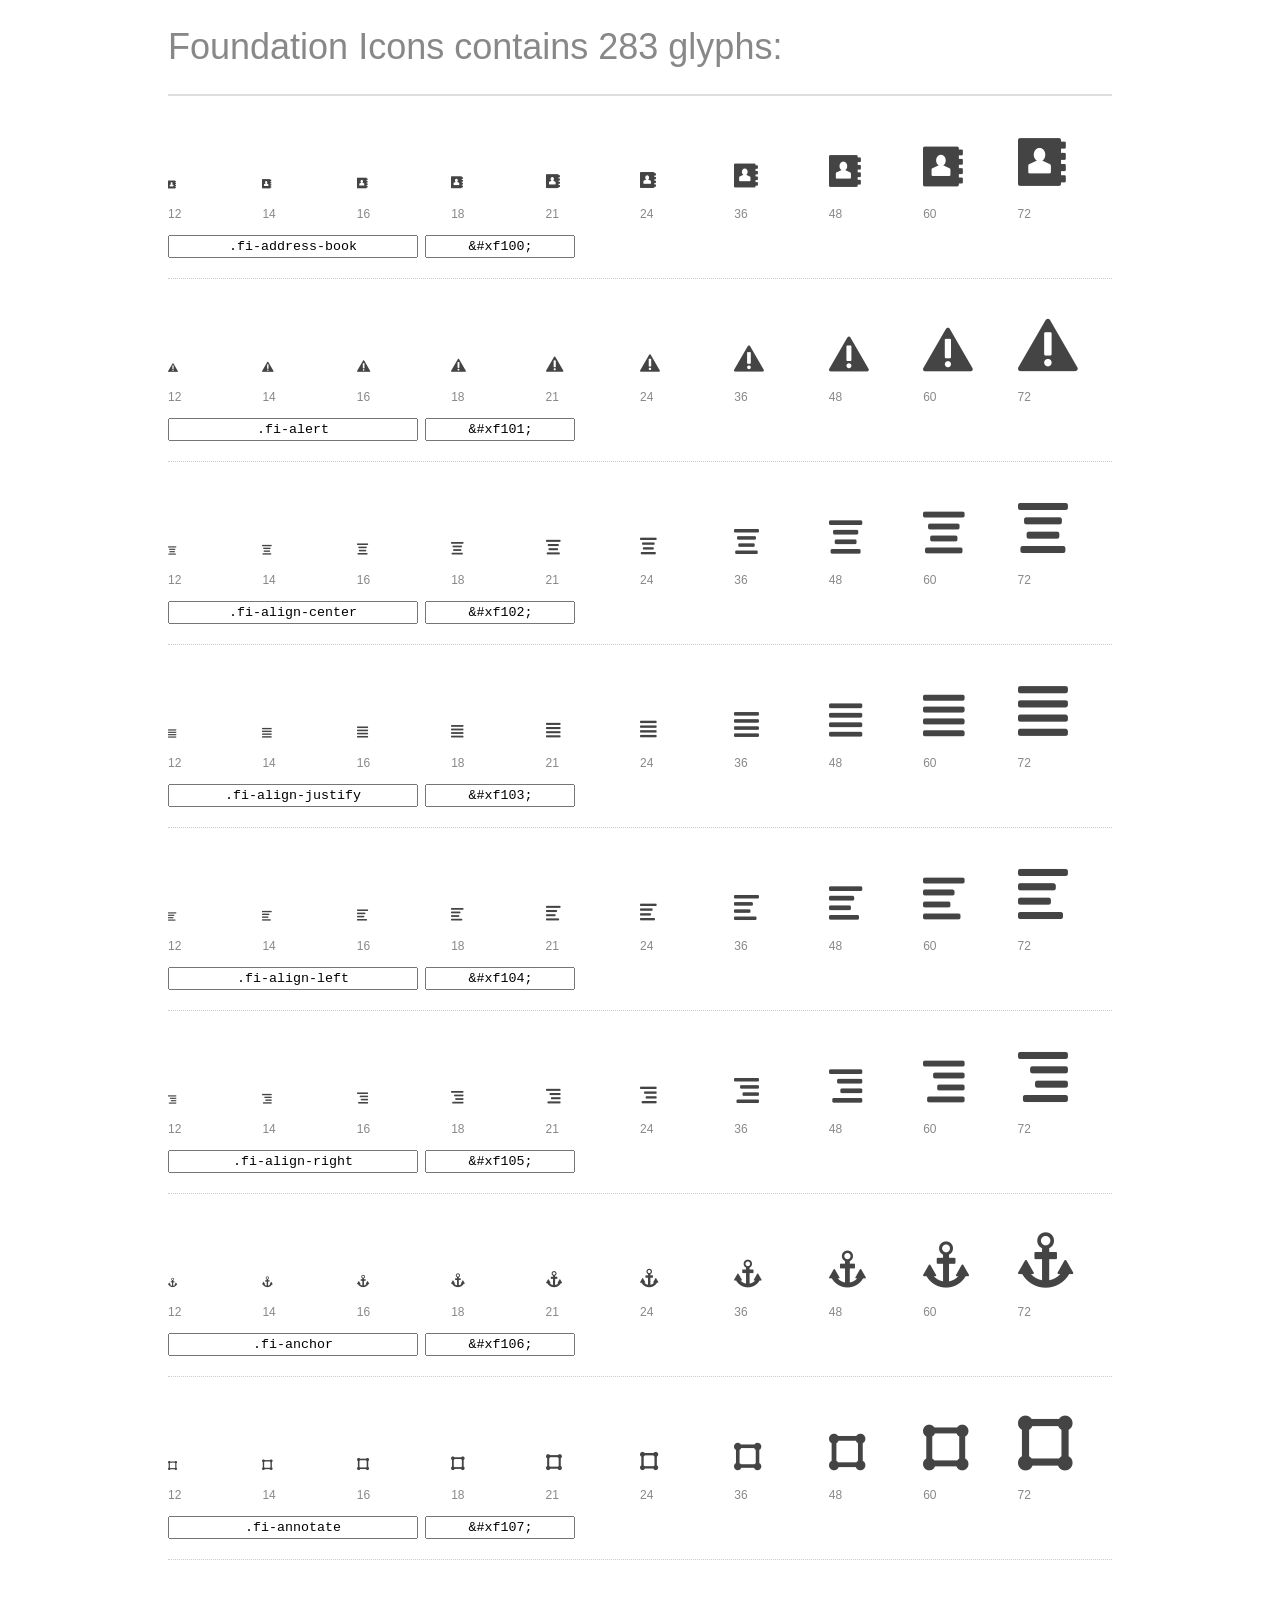
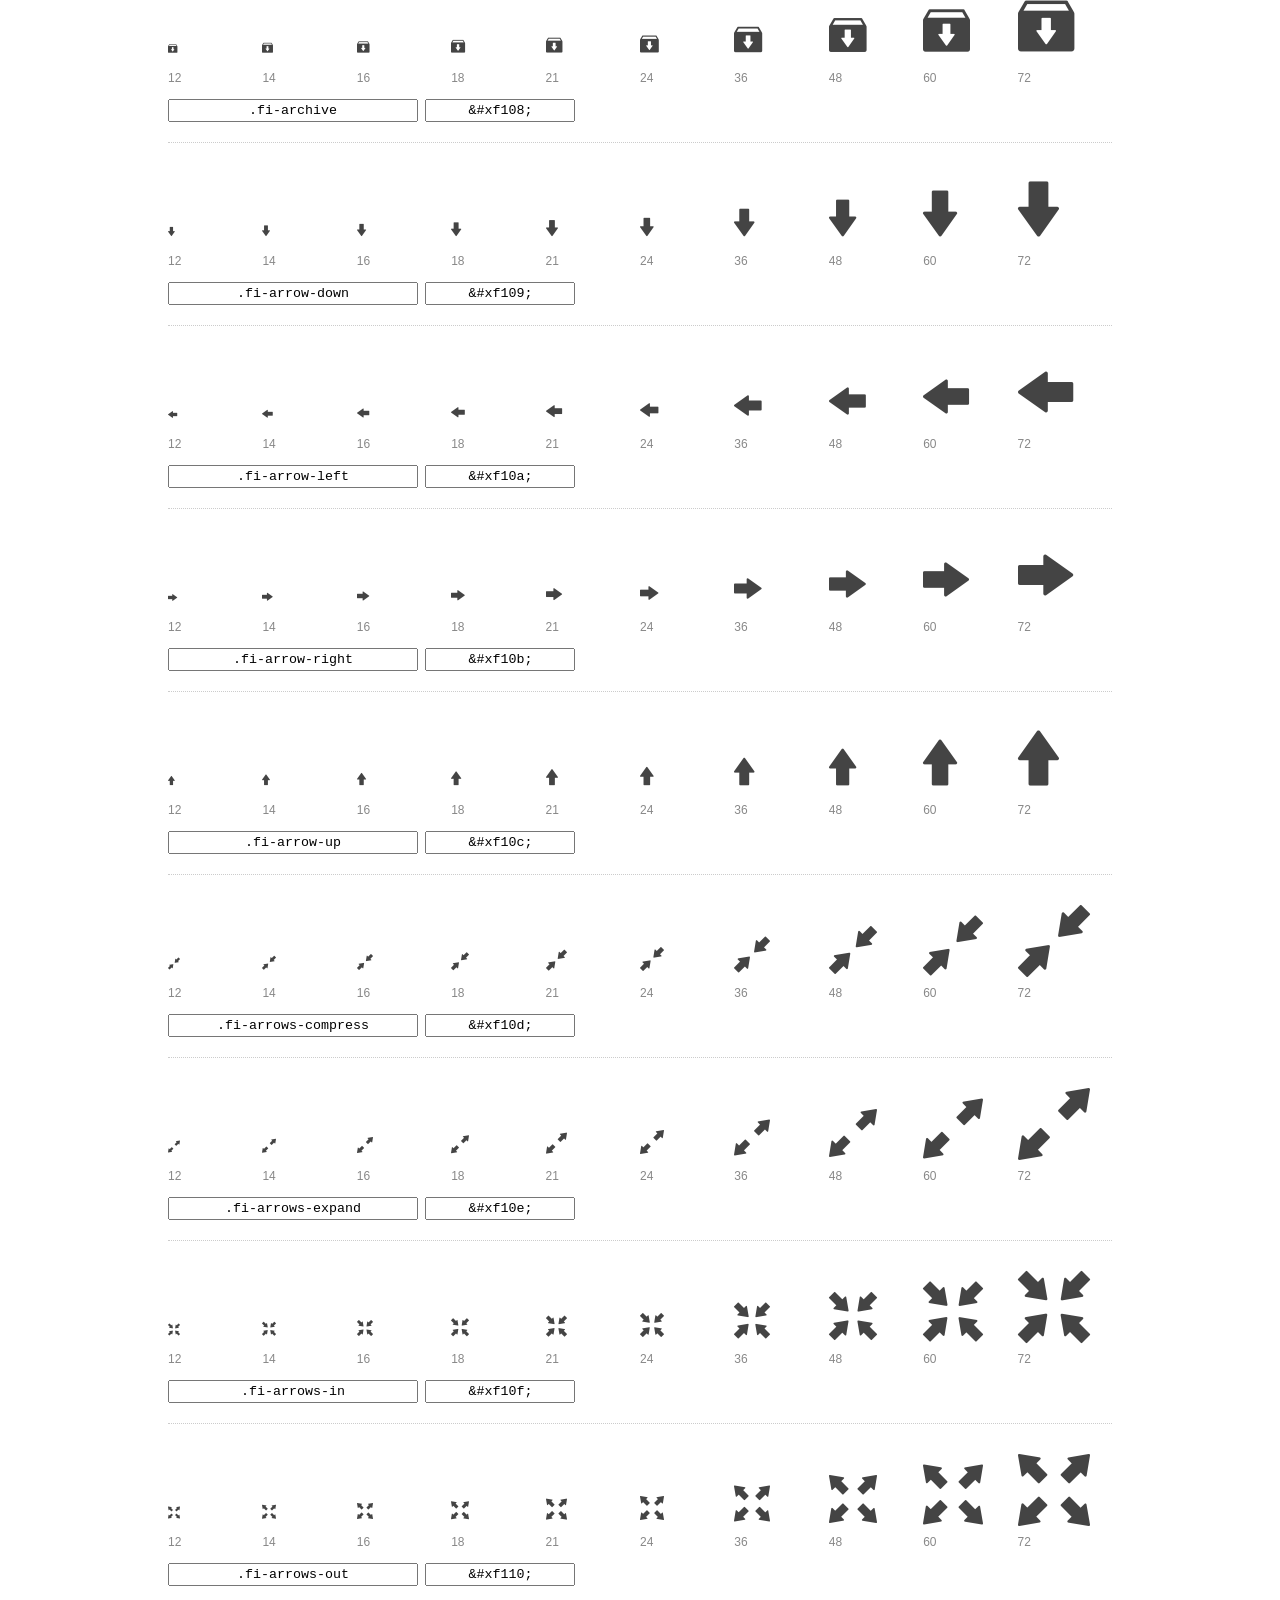
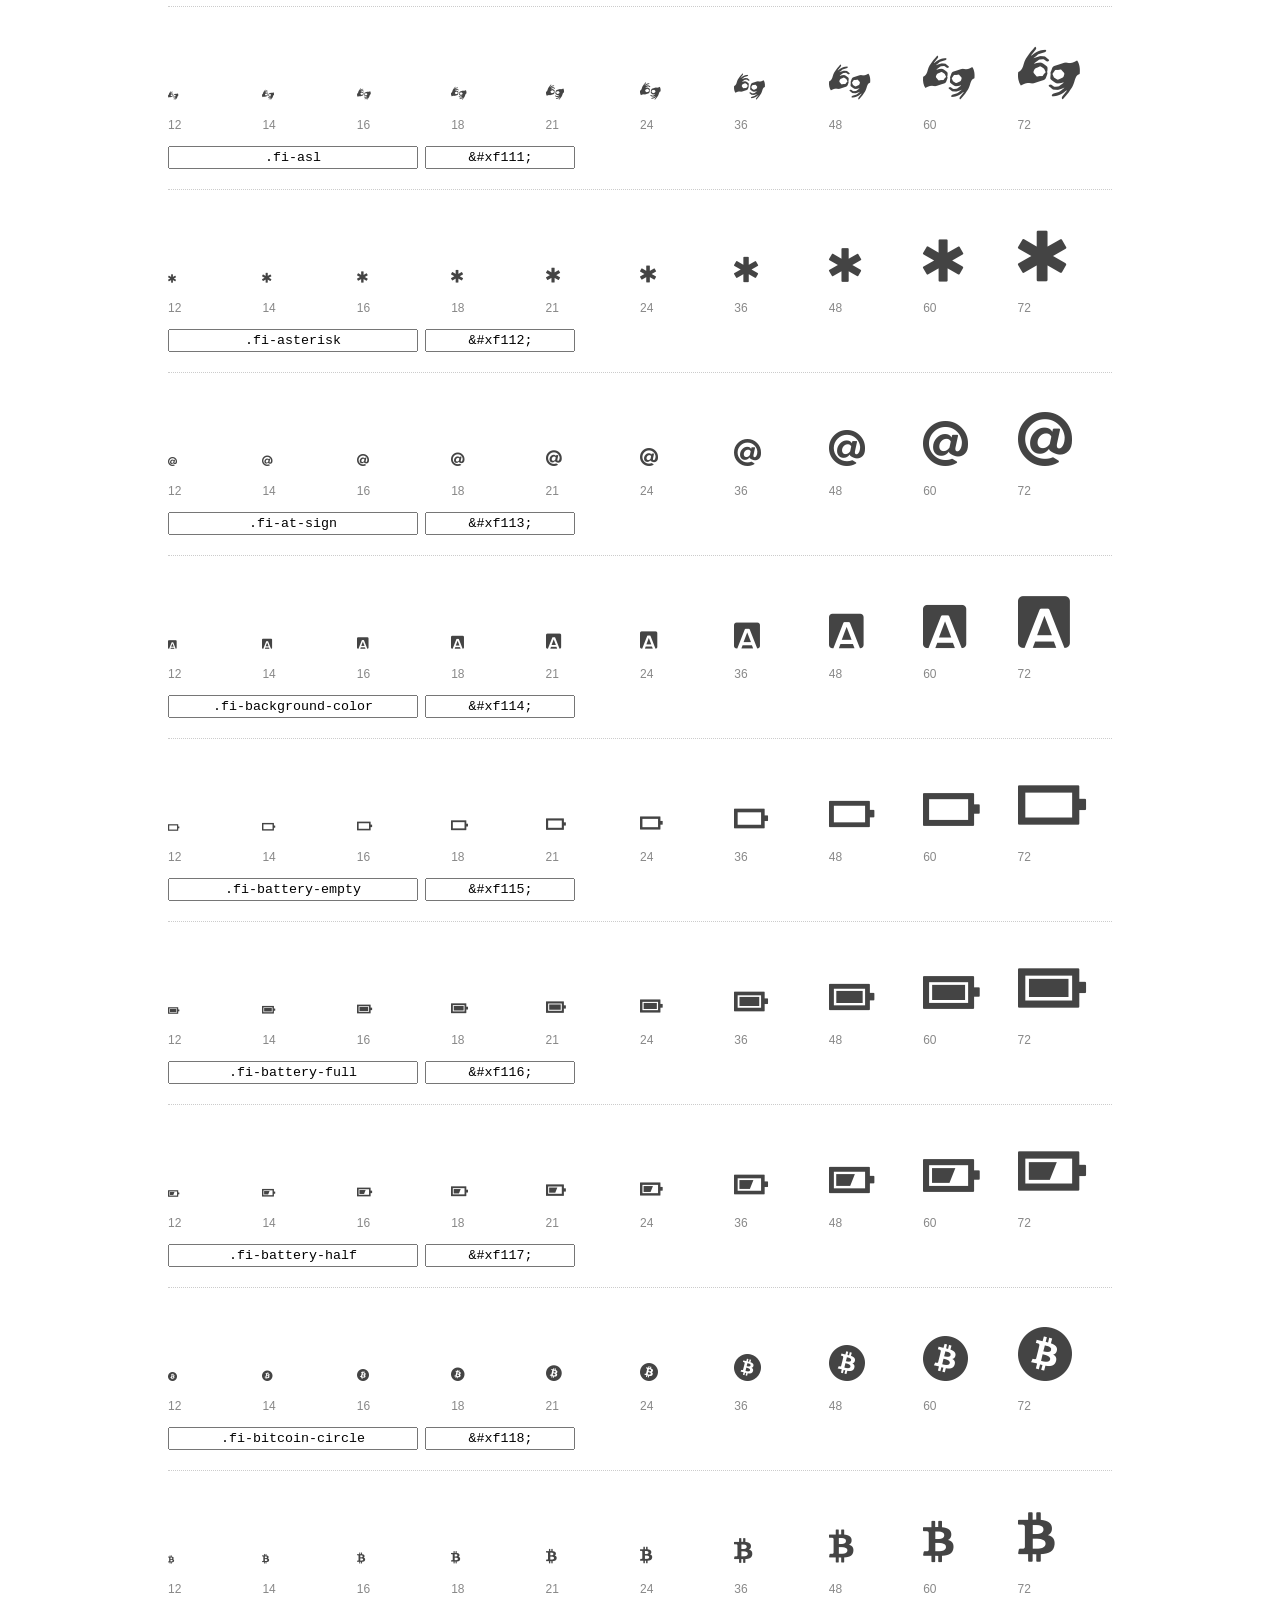
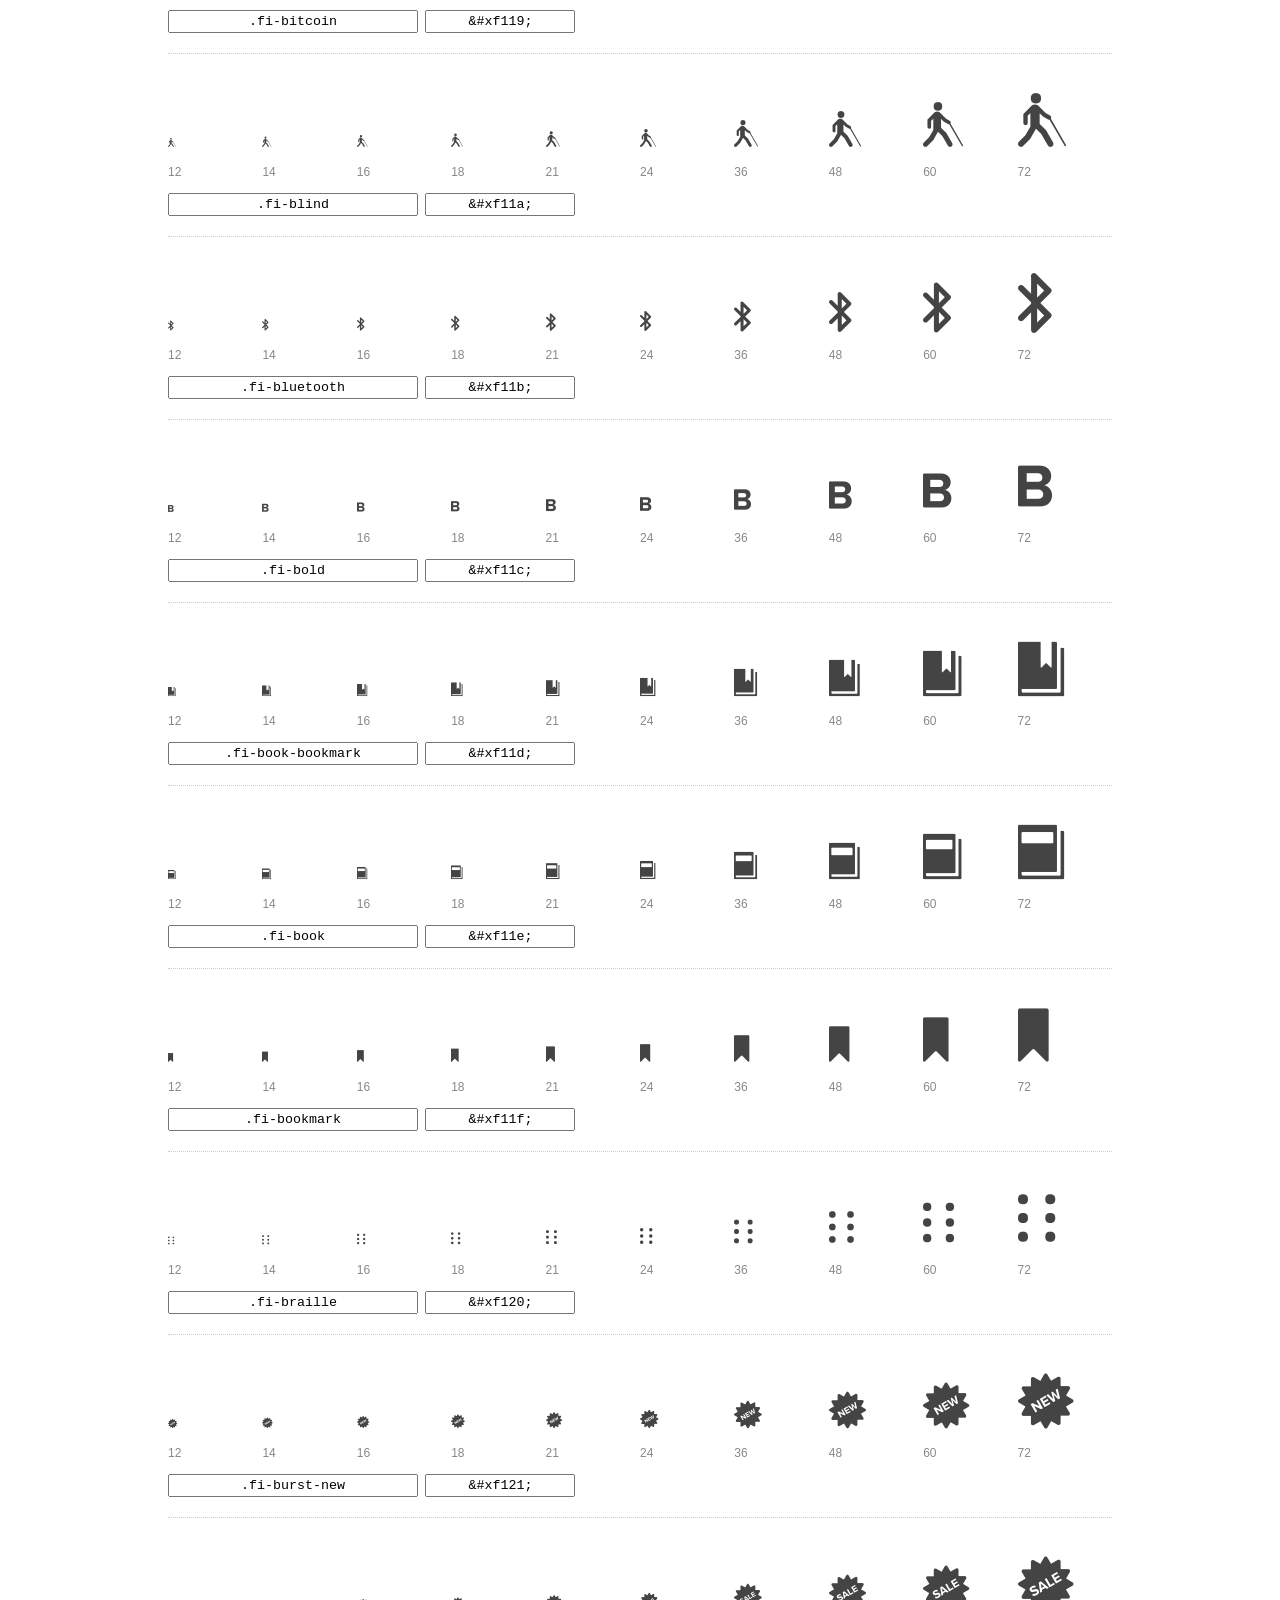
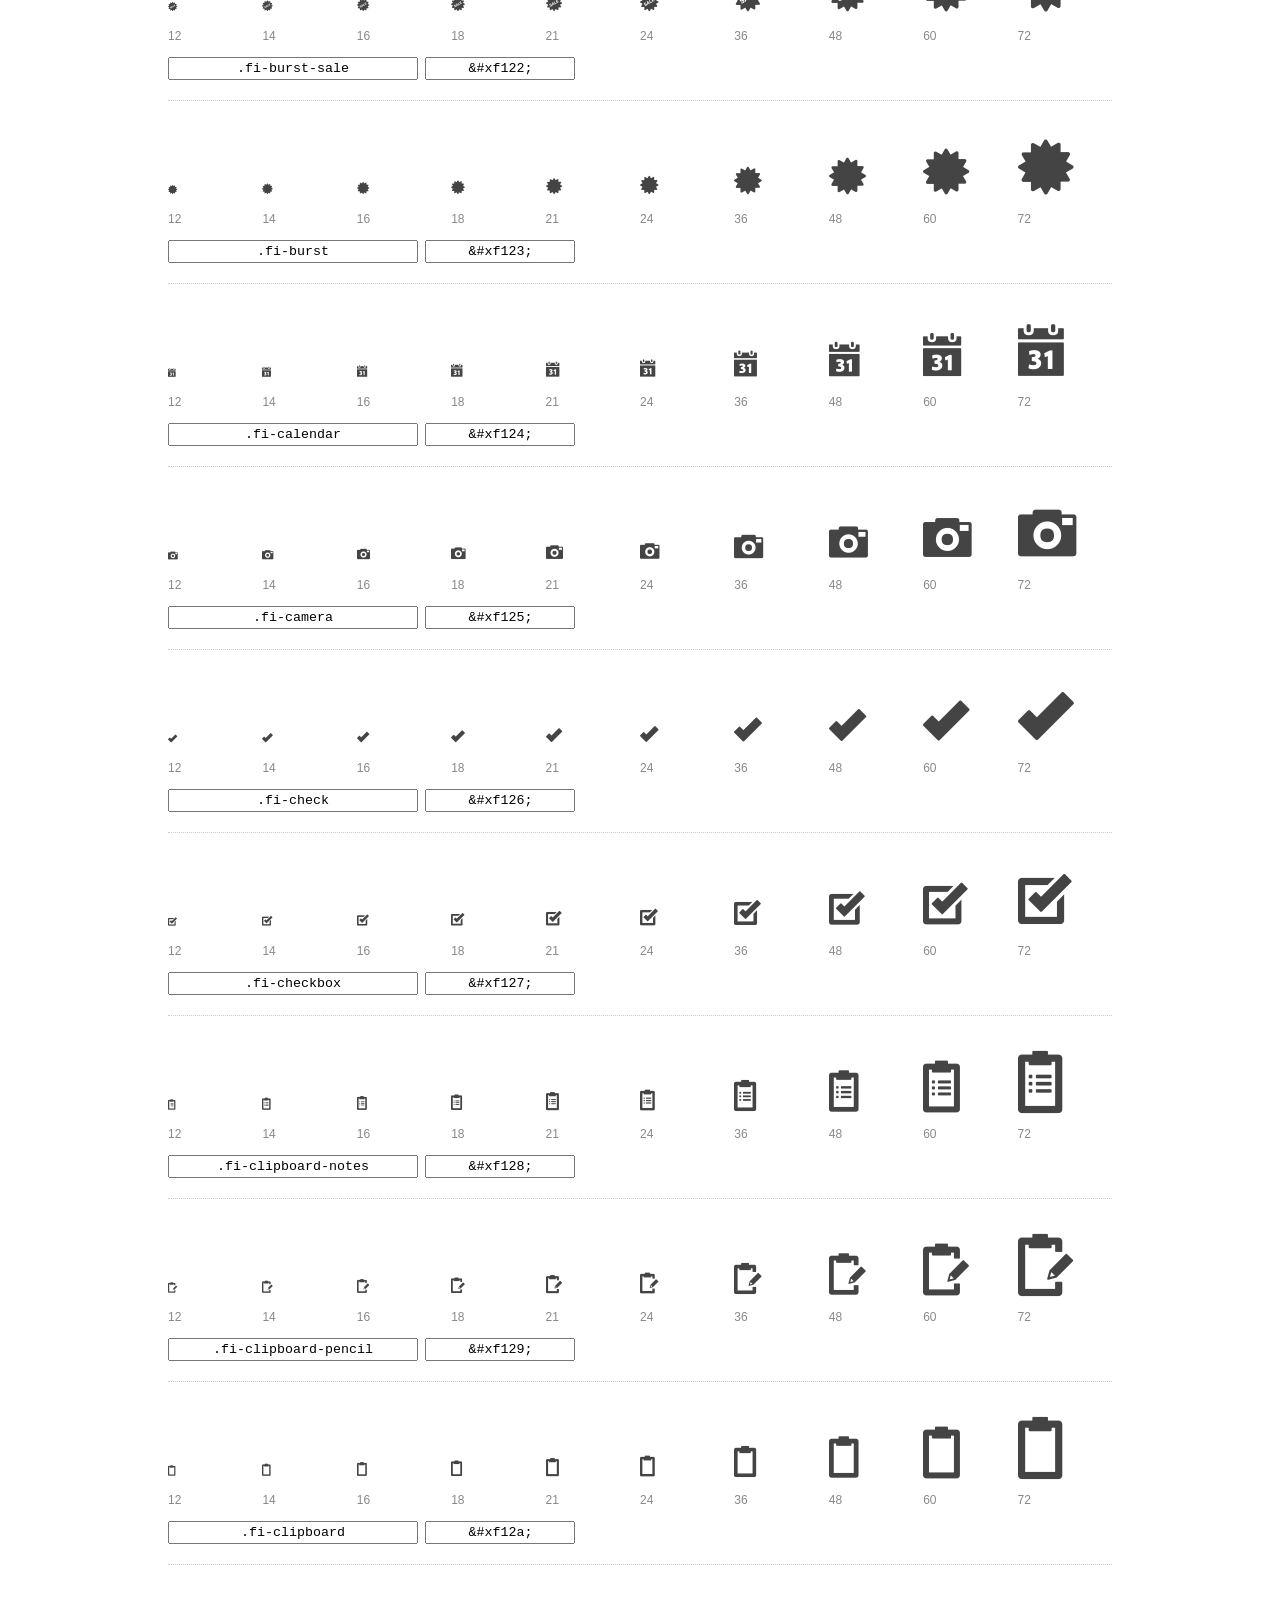
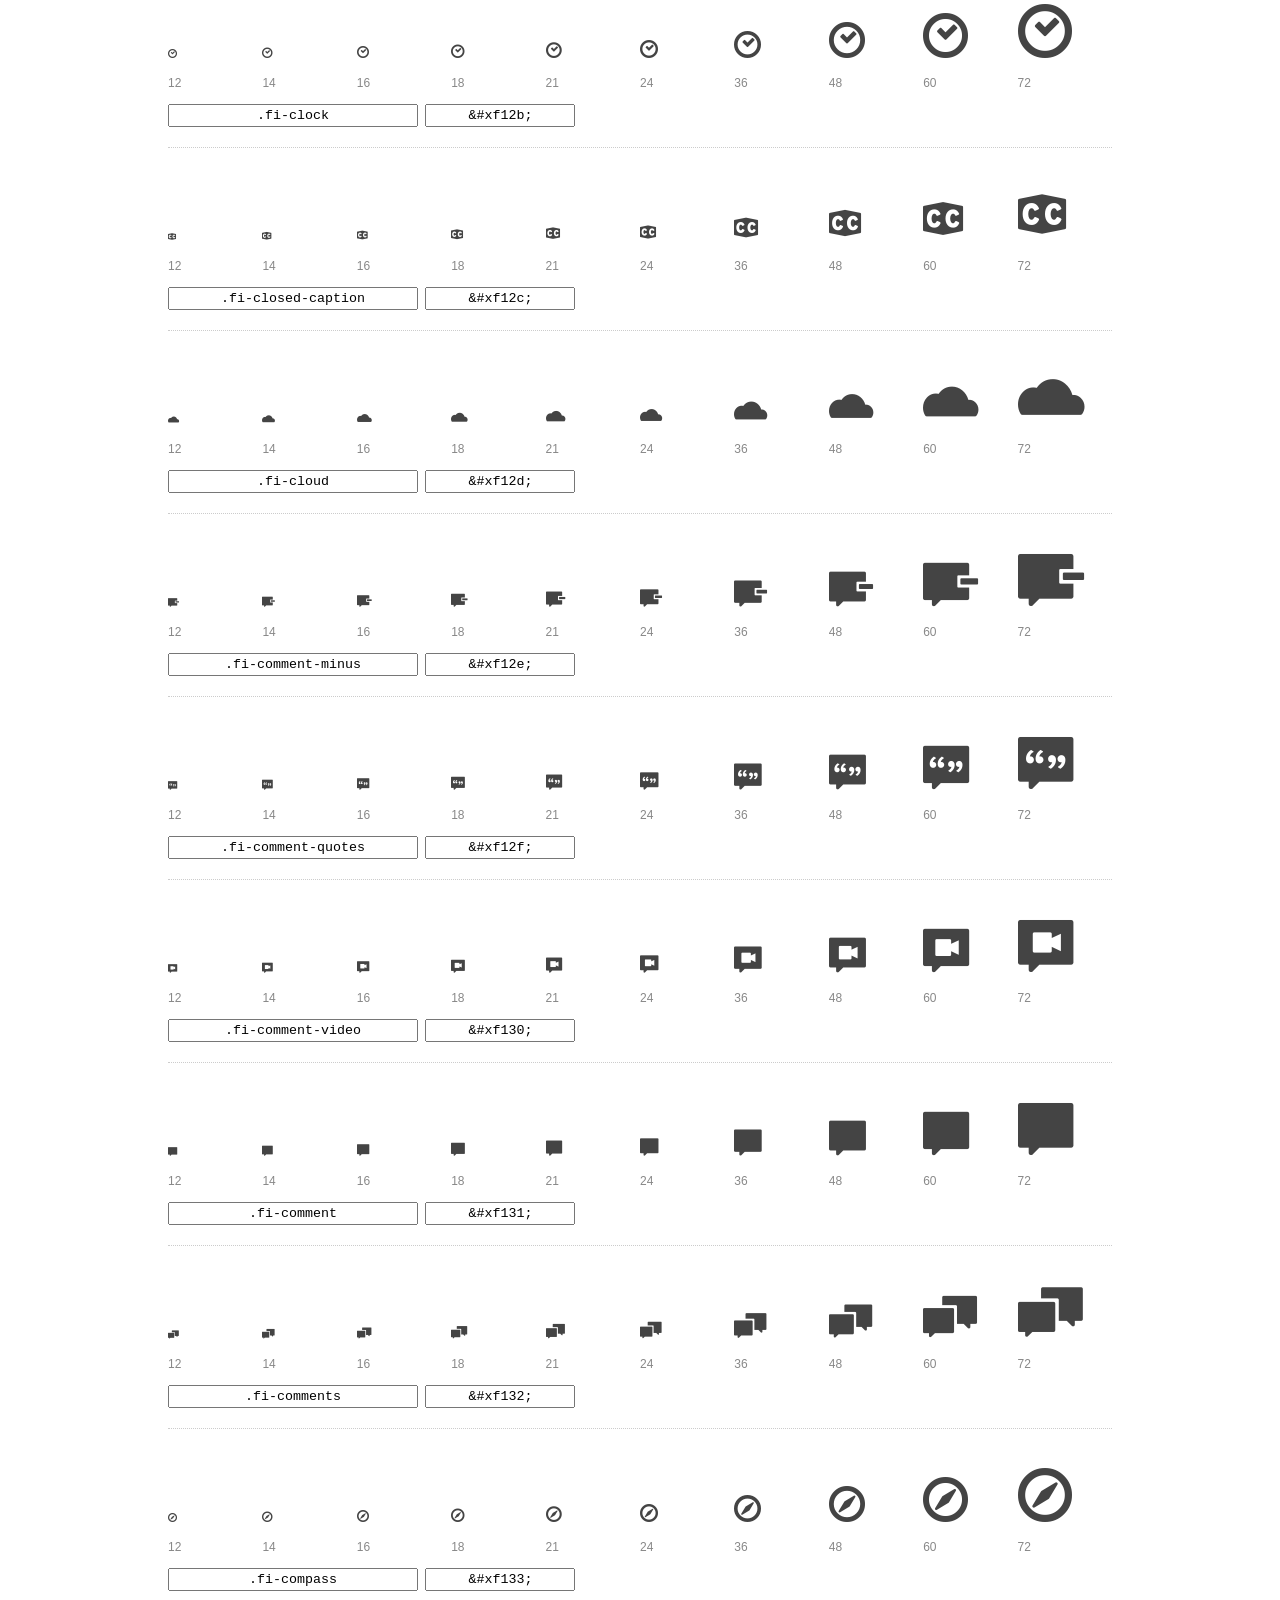
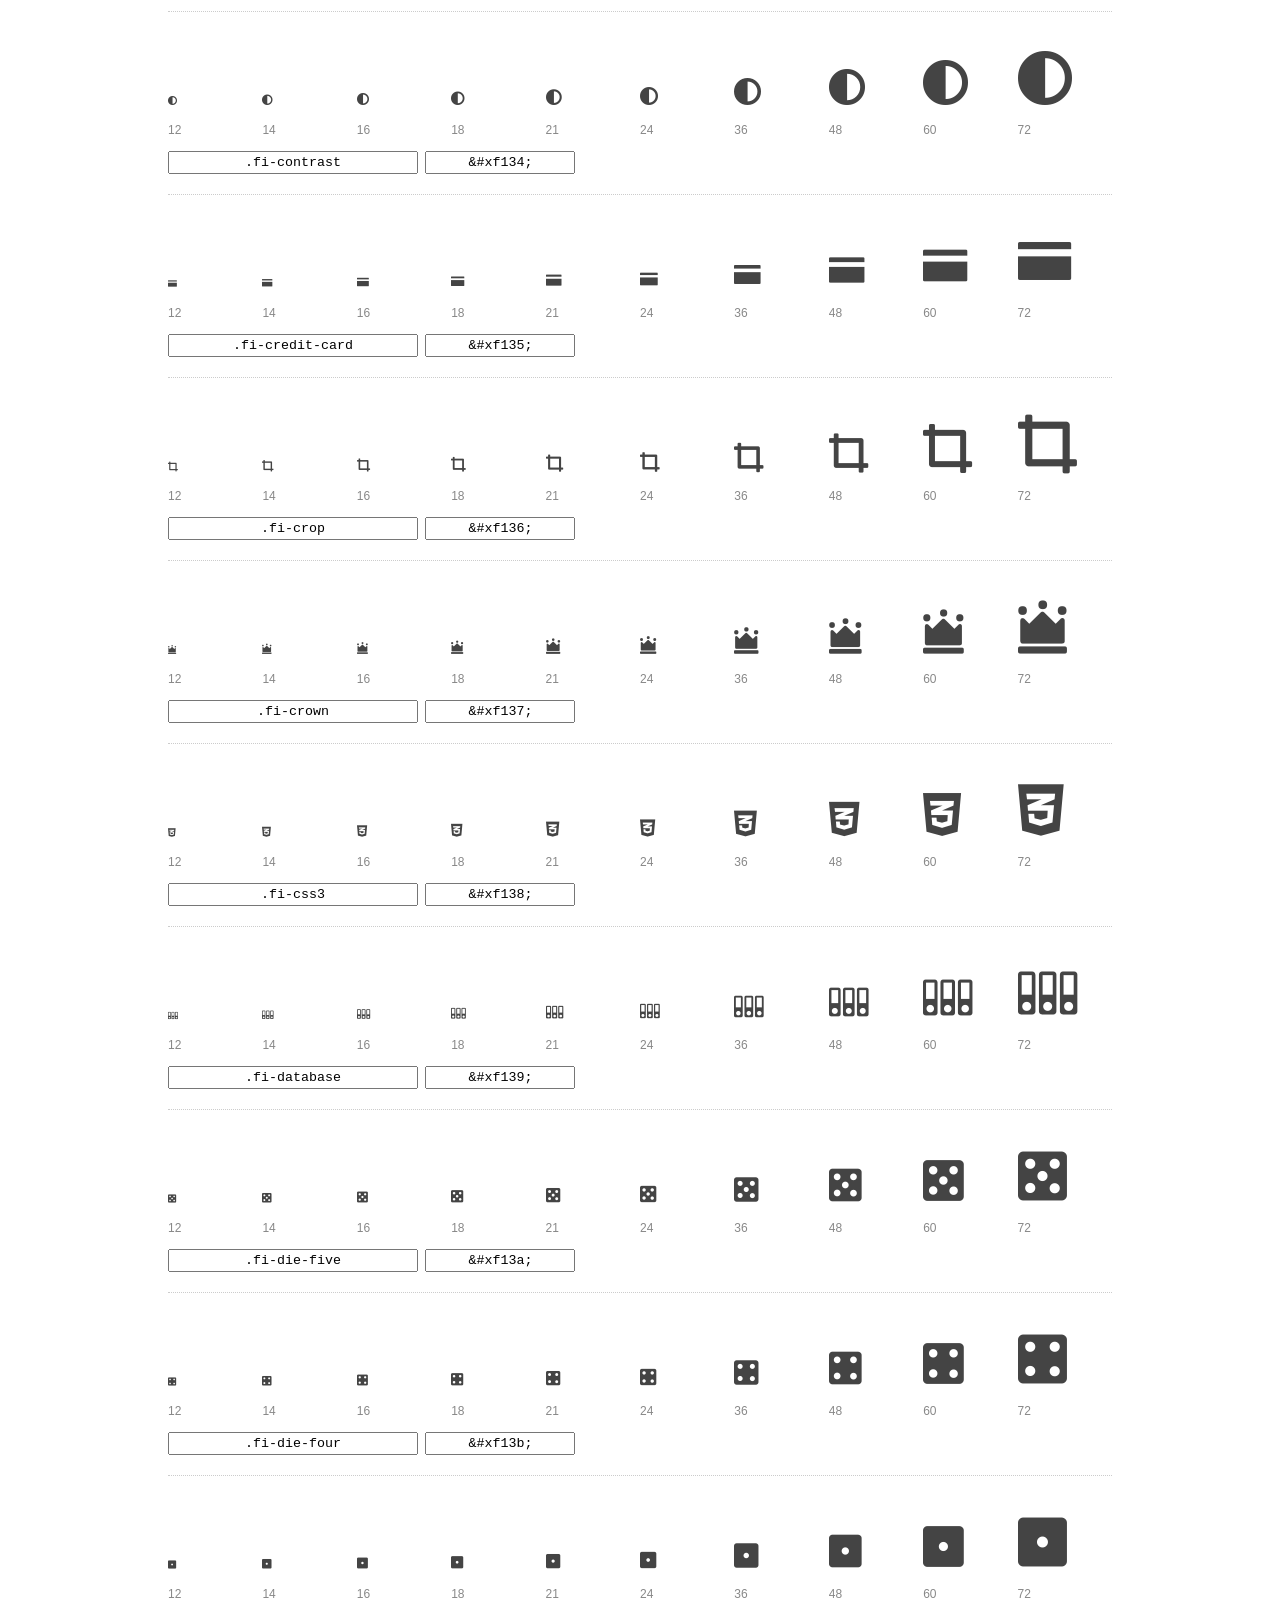
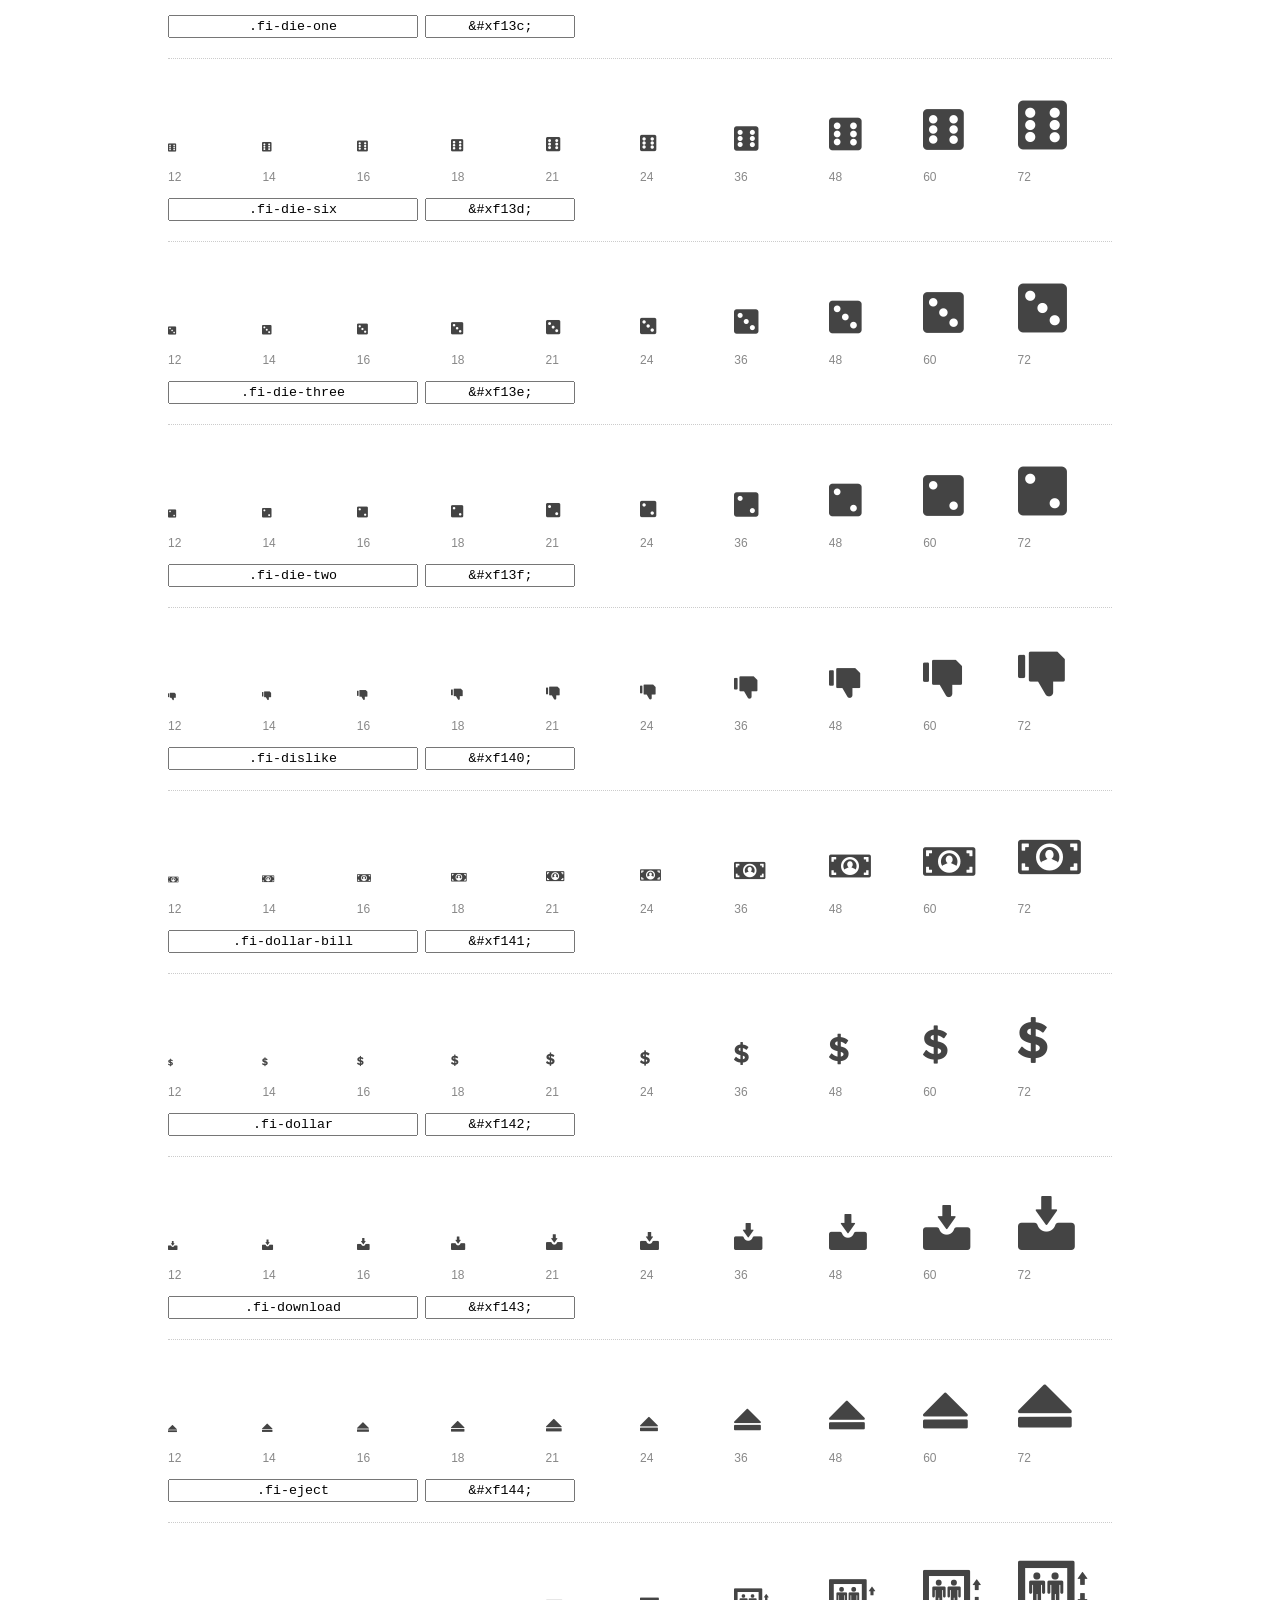
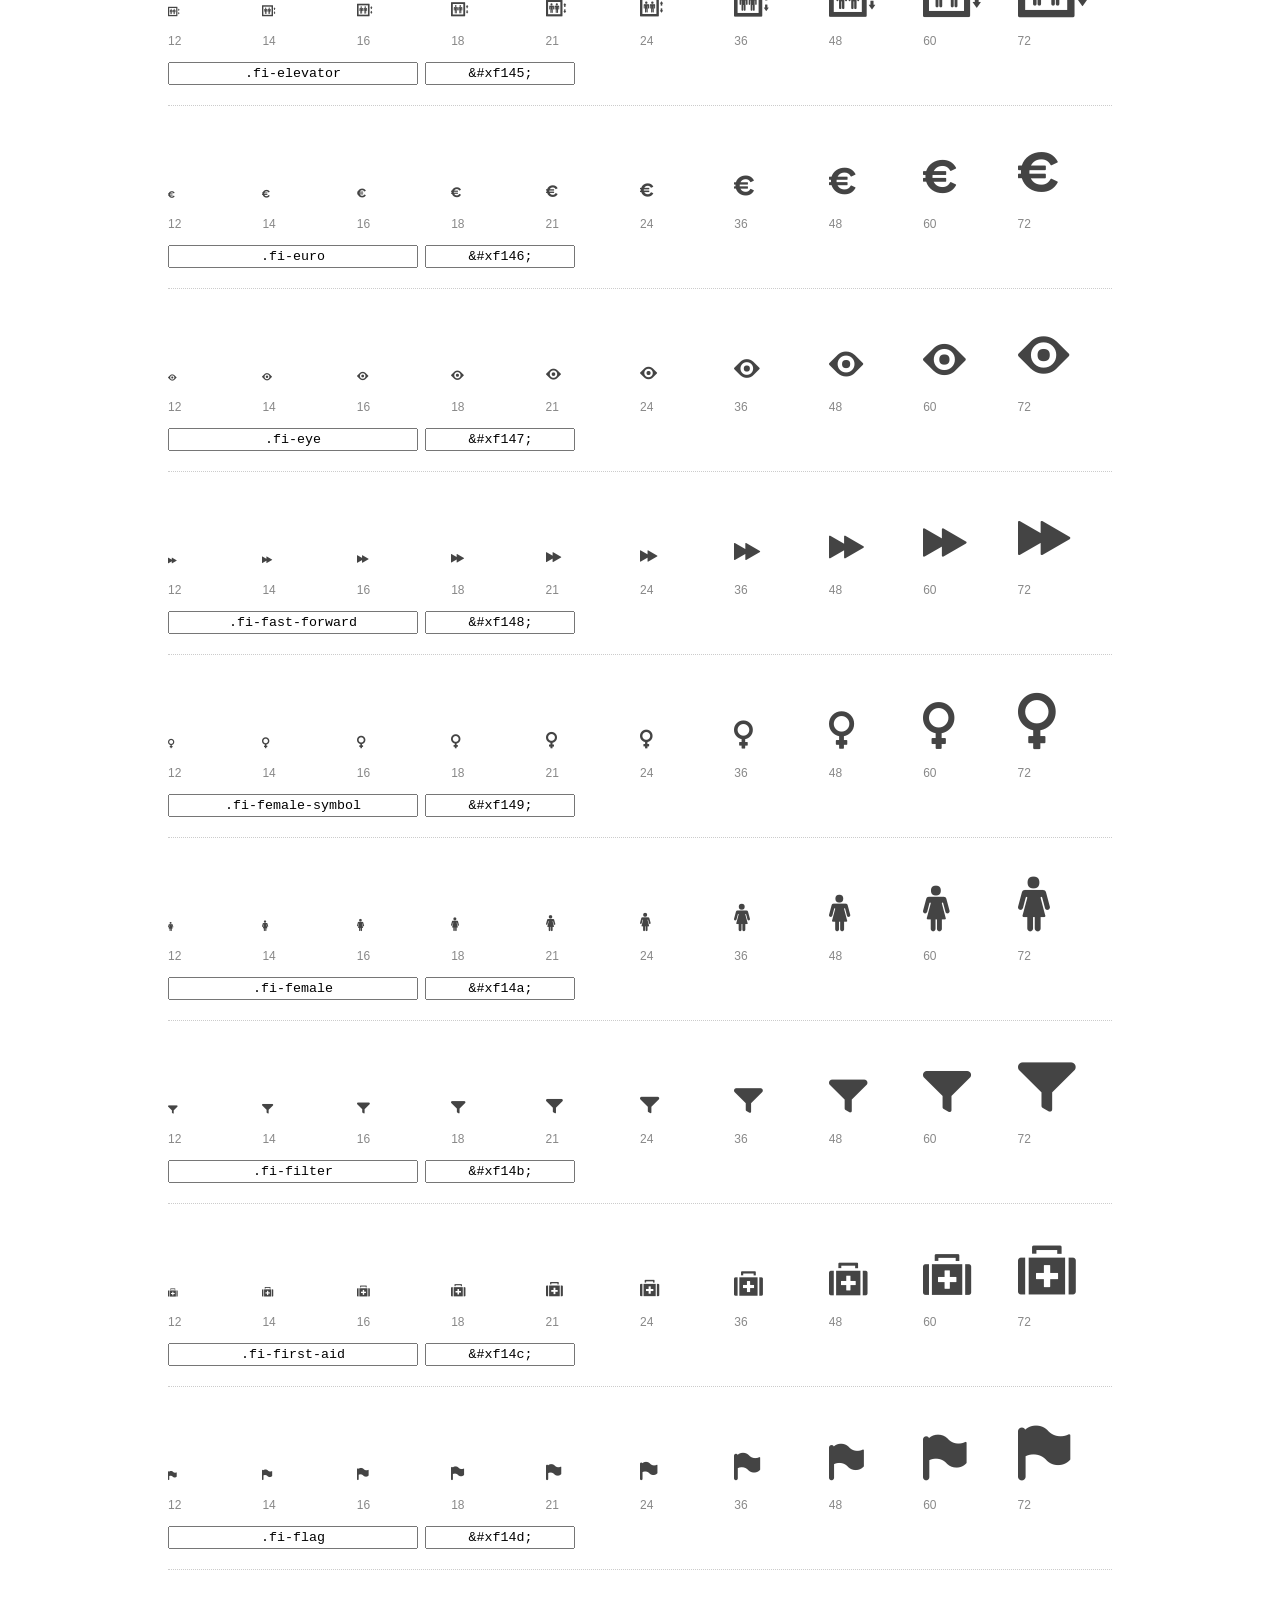
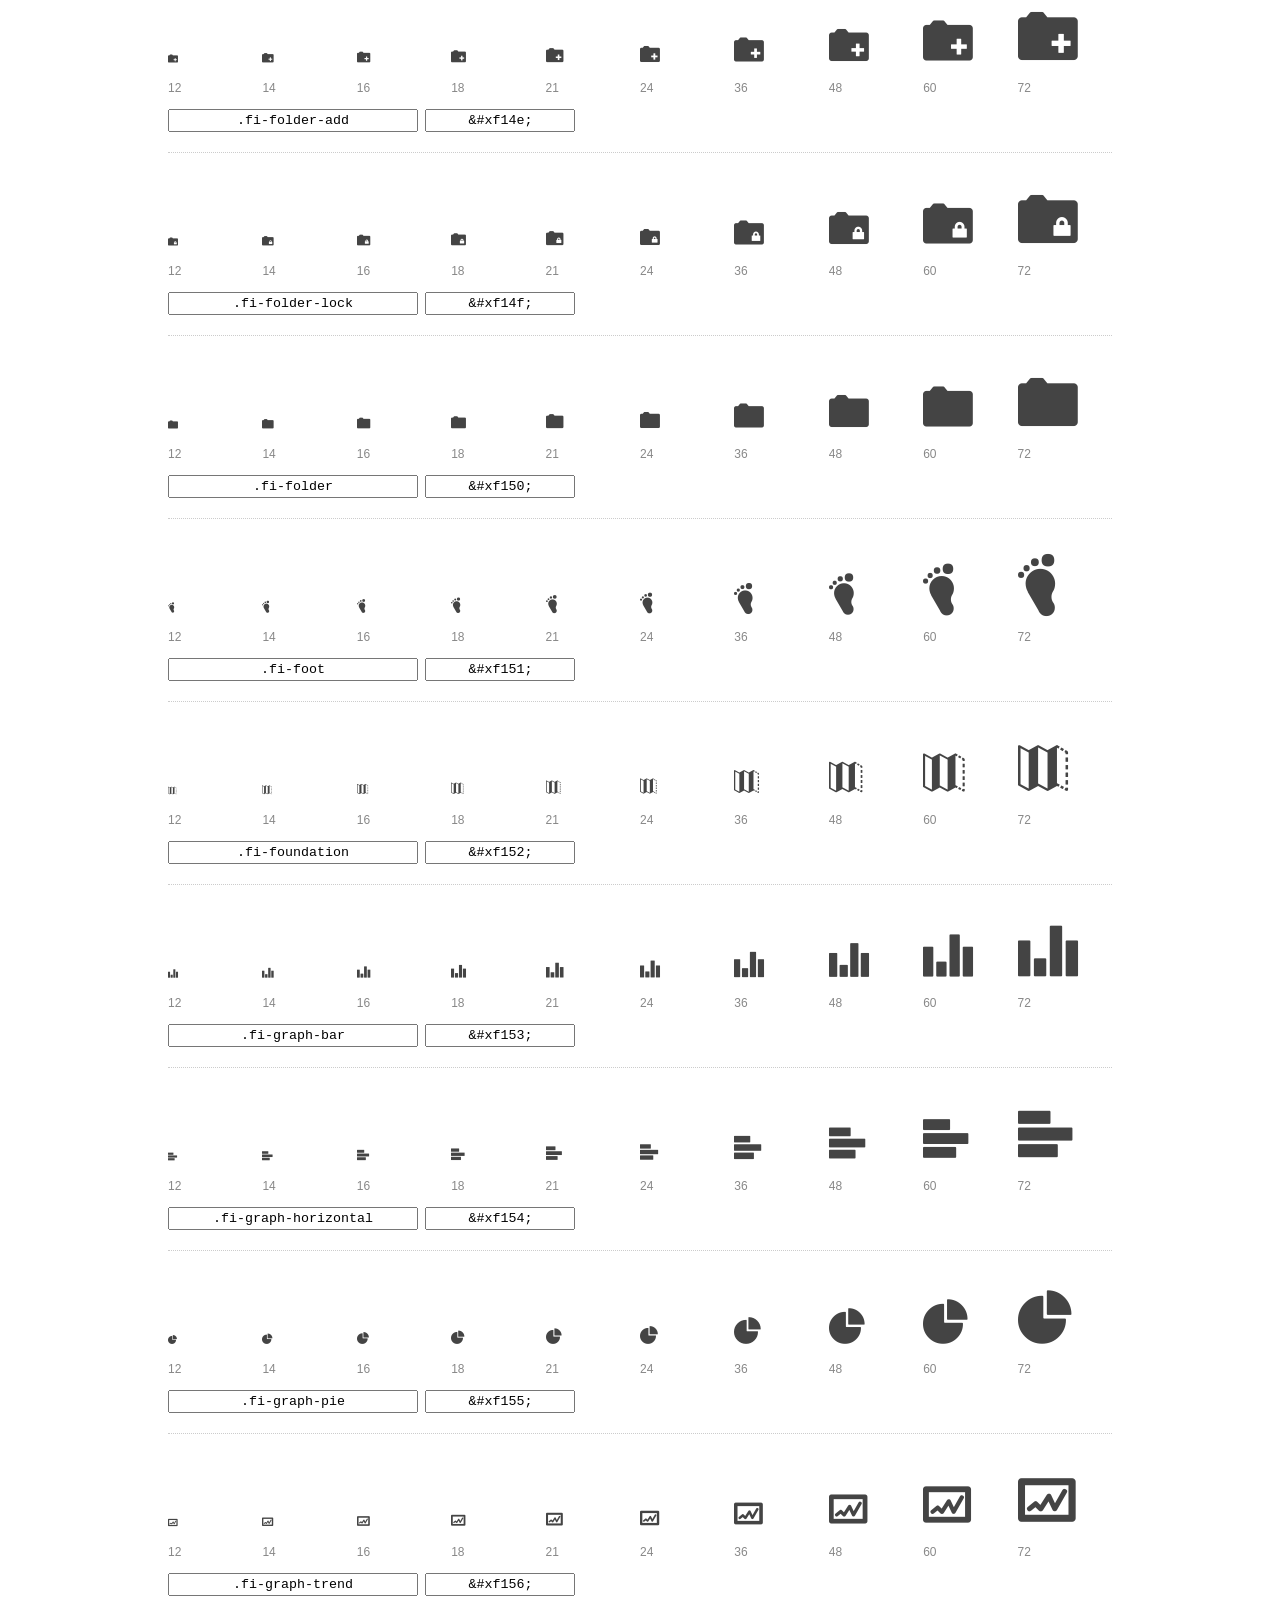
<file: Databasapplikationprojekt/WebContent/img/preview.html>
<!DOCTYPE html>
<html>
  <head>
    <title>Foundation Icons glyphs preview</title>
    <link rel="stylesheet" href="foundation-icons.css" />

    <style>
      * {
        -moz-box-sizing: border-box;
        -webkit-box-sizing: border-box;
        box-sizing: border-box;
        margin: 0;
        padding: 0;
      }

      body {
        background: #fff;
        color: #444;
        font: 16px/1.5 "Helvetica Neue", Helvetica, Arial, sans-serif;
      }

      a, 
      a:visited {
        color: #888;
        text-decoration: underline;
      }
      a:hover, 
      a:focus { color: #000; }

      h1 {
        border-bottom: 2px solid #ddd;
        color: #888;
        font-size: 36px;
        font-weight: 300;
        margin-bottom: 20px;
        padding: 20px 0;
      }

      .container {
        margin: 0 auto;
        min-width: 880px;
        padding: 0 40px;
        width: 80%;
      }

      .glyph {
        border-bottom: 1px dotted #ccc;
        padding: 10px 0 20px;
        margin-bottom: 20px;
      }

      .preview-glyphs { vertical-align: bottom; } 

      .preview-scale { 
        color: #888;
        font-size: 12px; 
        margin-top: 5px;
      }

      .step {
        display: inline-block;
        line-height: 1;
        width: 10%;
      }

      
      .size-12 { font-size: 12px; }
      
      .size-14 { font-size: 14px; }
      
      .size-16 { font-size: 16px; }
      
      .size-18 { font-size: 18px; }
      
      .size-21 { font-size: 21px; }
      
      .size-24 { font-size: 24px; }
      
      .size-36 { font-size: 36px; }
      
      .size-48 { font-size: 48px; }
      
      .size-60 { font-size: 60px; }
      
      .size-72 { font-size: 72px; }
      

      .usage { margin-top: 10px; }

      .usage input {
        font-family: monospace;
        margin-right: 3px;
        padding: 2px 5px;
        text-align: center;
      }

      .usage .point { width: 150px; }

      .usage .class { width: 250px; }

      .footer {
        color: #888;
        font-size: 12px;
        padding: 20px 0;
      }
    </style>

    <!--[if lte IE 8]><script src="http://html5shiv.googlecode.com/svn/trunk/html5.js"></script><![endif]-->
  </head>

  <body>
    <div class="container">
      <h1>Foundation Icons contains 283 glyphs:</h1> 

      
      <div class="glyph">
        <div class="preview-glyphs">
          <i class="step fi-address-book size-12"></i><i class="step fi-address-book size-14"></i><i class="step fi-address-book size-16"></i><i class="step fi-address-book size-18"></i><i class="step fi-address-book size-21"></i><i class="step fi-address-book size-24"></i><i class="step fi-address-book size-36"></i><i class="step fi-address-book size-48"></i><i class="step fi-address-book size-60"></i><i class="step fi-address-book size-72"></i>
        </div>
        <div class="preview-scale">
          <span class="step">12</span><span class="step">14</span><span class="step">16</span><span class="step">18</span><span class="step">21</span><span class="step">24</span><span class="step">36</span><span class="step">48</span><span class="step">60</span><span class="step">72</span> 
        </div>
        <div class="usage">
          <input class="class" type="text" readonly="readonly" onClick="this.select();" value=".fi-address-book" />
          <input class="point" type="text" readonly="readonly" onClick="this.select();" value="&amp;#xf100;" />
        </div>
      </div>
      
      <div class="glyph">
        <div class="preview-glyphs">
          <i class="step fi-alert size-12"></i><i class="step fi-alert size-14"></i><i class="step fi-alert size-16"></i><i class="step fi-alert size-18"></i><i class="step fi-alert size-21"></i><i class="step fi-alert size-24"></i><i class="step fi-alert size-36"></i><i class="step fi-alert size-48"></i><i class="step fi-alert size-60"></i><i class="step fi-alert size-72"></i>
        </div>
        <div class="preview-scale">
          <span class="step">12</span><span class="step">14</span><span class="step">16</span><span class="step">18</span><span class="step">21</span><span class="step">24</span><span class="step">36</span><span class="step">48</span><span class="step">60</span><span class="step">72</span> 
        </div>
        <div class="usage">
          <input class="class" type="text" readonly="readonly" onClick="this.select();" value=".fi-alert" />
          <input class="point" type="text" readonly="readonly" onClick="this.select();" value="&amp;#xf101;" />
        </div>
      </div>
      
      <div class="glyph">
        <div class="preview-glyphs">
          <i class="step fi-align-center size-12"></i><i class="step fi-align-center size-14"></i><i class="step fi-align-center size-16"></i><i class="step fi-align-center size-18"></i><i class="step fi-align-center size-21"></i><i class="step fi-align-center size-24"></i><i class="step fi-align-center size-36"></i><i class="step fi-align-center size-48"></i><i class="step fi-align-center size-60"></i><i class="step fi-align-center size-72"></i>
        </div>
        <div class="preview-scale">
          <span class="step">12</span><span class="step">14</span><span class="step">16</span><span class="step">18</span><span class="step">21</span><span class="step">24</span><span class="step">36</span><span class="step">48</span><span class="step">60</span><span class="step">72</span> 
        </div>
        <div class="usage">
          <input class="class" type="text" readonly="readonly" onClick="this.select();" value=".fi-align-center" />
          <input class="point" type="text" readonly="readonly" onClick="this.select();" value="&amp;#xf102;" />
        </div>
      </div>
      
      <div class="glyph">
        <div class="preview-glyphs">
          <i class="step fi-align-justify size-12"></i><i class="step fi-align-justify size-14"></i><i class="step fi-align-justify size-16"></i><i class="step fi-align-justify size-18"></i><i class="step fi-align-justify size-21"></i><i class="step fi-align-justify size-24"></i><i class="step fi-align-justify size-36"></i><i class="step fi-align-justify size-48"></i><i class="step fi-align-justify size-60"></i><i class="step fi-align-justify size-72"></i>
        </div>
        <div class="preview-scale">
          <span class="step">12</span><span class="step">14</span><span class="step">16</span><span class="step">18</span><span class="step">21</span><span class="step">24</span><span class="step">36</span><span class="step">48</span><span class="step">60</span><span class="step">72</span> 
        </div>
        <div class="usage">
          <input class="class" type="text" readonly="readonly" onClick="this.select();" value=".fi-align-justify" />
          <input class="point" type="text" readonly="readonly" onClick="this.select();" value="&amp;#xf103;" />
        </div>
      </div>
      
      <div class="glyph">
        <div class="preview-glyphs">
          <i class="step fi-align-left size-12"></i><i class="step fi-align-left size-14"></i><i class="step fi-align-left size-16"></i><i class="step fi-align-left size-18"></i><i class="step fi-align-left size-21"></i><i class="step fi-align-left size-24"></i><i class="step fi-align-left size-36"></i><i class="step fi-align-left size-48"></i><i class="step fi-align-left size-60"></i><i class="step fi-align-left size-72"></i>
        </div>
        <div class="preview-scale">
          <span class="step">12</span><span class="step">14</span><span class="step">16</span><span class="step">18</span><span class="step">21</span><span class="step">24</span><span class="step">36</span><span class="step">48</span><span class="step">60</span><span class="step">72</span> 
        </div>
        <div class="usage">
          <input class="class" type="text" readonly="readonly" onClick="this.select();" value=".fi-align-left" />
          <input class="point" type="text" readonly="readonly" onClick="this.select();" value="&amp;#xf104;" />
        </div>
      </div>
      
      <div class="glyph">
        <div class="preview-glyphs">
          <i class="step fi-align-right size-12"></i><i class="step fi-align-right size-14"></i><i class="step fi-align-right size-16"></i><i class="step fi-align-right size-18"></i><i class="step fi-align-right size-21"></i><i class="step fi-align-right size-24"></i><i class="step fi-align-right size-36"></i><i class="step fi-align-right size-48"></i><i class="step fi-align-right size-60"></i><i class="step fi-align-right size-72"></i>
        </div>
        <div class="preview-scale">
          <span class="step">12</span><span class="step">14</span><span class="step">16</span><span class="step">18</span><span class="step">21</span><span class="step">24</span><span class="step">36</span><span class="step">48</span><span class="step">60</span><span class="step">72</span> 
        </div>
        <div class="usage">
          <input class="class" type="text" readonly="readonly" onClick="this.select();" value=".fi-align-right" />
          <input class="point" type="text" readonly="readonly" onClick="this.select();" value="&amp;#xf105;" />
        </div>
      </div>
      
      <div class="glyph">
        <div class="preview-glyphs">
          <i class="step fi-anchor size-12"></i><i class="step fi-anchor size-14"></i><i class="step fi-anchor size-16"></i><i class="step fi-anchor size-18"></i><i class="step fi-anchor size-21"></i><i class="step fi-anchor size-24"></i><i class="step fi-anchor size-36"></i><i class="step fi-anchor size-48"></i><i class="step fi-anchor size-60"></i><i class="step fi-anchor size-72"></i>
        </div>
        <div class="preview-scale">
          <span class="step">12</span><span class="step">14</span><span class="step">16</span><span class="step">18</span><span class="step">21</span><span class="step">24</span><span class="step">36</span><span class="step">48</span><span class="step">60</span><span class="step">72</span> 
        </div>
        <div class="usage">
          <input class="class" type="text" readonly="readonly" onClick="this.select();" value=".fi-anchor" />
          <input class="point" type="text" readonly="readonly" onClick="this.select();" value="&amp;#xf106;" />
        </div>
      </div>
      
      <div class="glyph">
        <div class="preview-glyphs">
          <i class="step fi-annotate size-12"></i><i class="step fi-annotate size-14"></i><i class="step fi-annotate size-16"></i><i class="step fi-annotate size-18"></i><i class="step fi-annotate size-21"></i><i class="step fi-annotate size-24"></i><i class="step fi-annotate size-36"></i><i class="step fi-annotate size-48"></i><i class="step fi-annotate size-60"></i><i class="step fi-annotate size-72"></i>
        </div>
        <div class="preview-scale">
          <span class="step">12</span><span class="step">14</span><span class="step">16</span><span class="step">18</span><span class="step">21</span><span class="step">24</span><span class="step">36</span><span class="step">48</span><span class="step">60</span><span class="step">72</span> 
        </div>
        <div class="usage">
          <input class="class" type="text" readonly="readonly" onClick="this.select();" value=".fi-annotate" />
          <input class="point" type="text" readonly="readonly" onClick="this.select();" value="&amp;#xf107;" />
        </div>
      </div>
      
      <div class="glyph">
        <div class="preview-glyphs">
          <i class="step fi-archive size-12"></i><i class="step fi-archive size-14"></i><i class="step fi-archive size-16"></i><i class="step fi-archive size-18"></i><i class="step fi-archive size-21"></i><i class="step fi-archive size-24"></i><i class="step fi-archive size-36"></i><i class="step fi-archive size-48"></i><i class="step fi-archive size-60"></i><i class="step fi-archive size-72"></i>
        </div>
        <div class="preview-scale">
          <span class="step">12</span><span class="step">14</span><span class="step">16</span><span class="step">18</span><span class="step">21</span><span class="step">24</span><span class="step">36</span><span class="step">48</span><span class="step">60</span><span class="step">72</span> 
        </div>
        <div class="usage">
          <input class="class" type="text" readonly="readonly" onClick="this.select();" value=".fi-archive" />
          <input class="point" type="text" readonly="readonly" onClick="this.select();" value="&amp;#xf108;" />
        </div>
      </div>
      
      <div class="glyph">
        <div class="preview-glyphs">
          <i class="step fi-arrow-down size-12"></i><i class="step fi-arrow-down size-14"></i><i class="step fi-arrow-down size-16"></i><i class="step fi-arrow-down size-18"></i><i class="step fi-arrow-down size-21"></i><i class="step fi-arrow-down size-24"></i><i class="step fi-arrow-down size-36"></i><i class="step fi-arrow-down size-48"></i><i class="step fi-arrow-down size-60"></i><i class="step fi-arrow-down size-72"></i>
        </div>
        <div class="preview-scale">
          <span class="step">12</span><span class="step">14</span><span class="step">16</span><span class="step">18</span><span class="step">21</span><span class="step">24</span><span class="step">36</span><span class="step">48</span><span class="step">60</span><span class="step">72</span> 
        </div>
        <div class="usage">
          <input class="class" type="text" readonly="readonly" onClick="this.select();" value=".fi-arrow-down" />
          <input class="point" type="text" readonly="readonly" onClick="this.select();" value="&amp;#xf109;" />
        </div>
      </div>
      
      <div class="glyph">
        <div class="preview-glyphs">
          <i class="step fi-arrow-left size-12"></i><i class="step fi-arrow-left size-14"></i><i class="step fi-arrow-left size-16"></i><i class="step fi-arrow-left size-18"></i><i class="step fi-arrow-left size-21"></i><i class="step fi-arrow-left size-24"></i><i class="step fi-arrow-left size-36"></i><i class="step fi-arrow-left size-48"></i><i class="step fi-arrow-left size-60"></i><i class="step fi-arrow-left size-72"></i>
        </div>
        <div class="preview-scale">
          <span class="step">12</span><span class="step">14</span><span class="step">16</span><span class="step">18</span><span class="step">21</span><span class="step">24</span><span class="step">36</span><span class="step">48</span><span class="step">60</span><span class="step">72</span> 
        </div>
        <div class="usage">
          <input class="class" type="text" readonly="readonly" onClick="this.select();" value=".fi-arrow-left" />
          <input class="point" type="text" readonly="readonly" onClick="this.select();" value="&amp;#xf10a;" />
        </div>
      </div>
      
      <div class="glyph">
        <div class="preview-glyphs">
          <i class="step fi-arrow-right size-12"></i><i class="step fi-arrow-right size-14"></i><i class="step fi-arrow-right size-16"></i><i class="step fi-arrow-right size-18"></i><i class="step fi-arrow-right size-21"></i><i class="step fi-arrow-right size-24"></i><i class="step fi-arrow-right size-36"></i><i class="step fi-arrow-right size-48"></i><i class="step fi-arrow-right size-60"></i><i class="step fi-arrow-right size-72"></i>
        </div>
        <div class="preview-scale">
          <span class="step">12</span><span class="step">14</span><span class="step">16</span><span class="step">18</span><span class="step">21</span><span class="step">24</span><span class="step">36</span><span class="step">48</span><span class="step">60</span><span class="step">72</span> 
        </div>
        <div class="usage">
          <input class="class" type="text" readonly="readonly" onClick="this.select();" value=".fi-arrow-right" />
          <input class="point" type="text" readonly="readonly" onClick="this.select();" value="&amp;#xf10b;" />
        </div>
      </div>
      
      <div class="glyph">
        <div class="preview-glyphs">
          <i class="step fi-arrow-up size-12"></i><i class="step fi-arrow-up size-14"></i><i class="step fi-arrow-up size-16"></i><i class="step fi-arrow-up size-18"></i><i class="step fi-arrow-up size-21"></i><i class="step fi-arrow-up size-24"></i><i class="step fi-arrow-up size-36"></i><i class="step fi-arrow-up size-48"></i><i class="step fi-arrow-up size-60"></i><i class="step fi-arrow-up size-72"></i>
        </div>
        <div class="preview-scale">
          <span class="step">12</span><span class="step">14</span><span class="step">16</span><span class="step">18</span><span class="step">21</span><span class="step">24</span><span class="step">36</span><span class="step">48</span><span class="step">60</span><span class="step">72</span> 
        </div>
        <div class="usage">
          <input class="class" type="text" readonly="readonly" onClick="this.select();" value=".fi-arrow-up" />
          <input class="point" type="text" readonly="readonly" onClick="this.select();" value="&amp;#xf10c;" />
        </div>
      </div>
      
      <div class="glyph">
        <div class="preview-glyphs">
          <i class="step fi-arrows-compress size-12"></i><i class="step fi-arrows-compress size-14"></i><i class="step fi-arrows-compress size-16"></i><i class="step fi-arrows-compress size-18"></i><i class="step fi-arrows-compress size-21"></i><i class="step fi-arrows-compress size-24"></i><i class="step fi-arrows-compress size-36"></i><i class="step fi-arrows-compress size-48"></i><i class="step fi-arrows-compress size-60"></i><i class="step fi-arrows-compress size-72"></i>
        </div>
        <div class="preview-scale">
          <span class="step">12</span><span class="step">14</span><span class="step">16</span><span class="step">18</span><span class="step">21</span><span class="step">24</span><span class="step">36</span><span class="step">48</span><span class="step">60</span><span class="step">72</span> 
        </div>
        <div class="usage">
          <input class="class" type="text" readonly="readonly" onClick="this.select();" value=".fi-arrows-compress" />
          <input class="point" type="text" readonly="readonly" onClick="this.select();" value="&amp;#xf10d;" />
        </div>
      </div>
      
      <div class="glyph">
        <div class="preview-glyphs">
          <i class="step fi-arrows-expand size-12"></i><i class="step fi-arrows-expand size-14"></i><i class="step fi-arrows-expand size-16"></i><i class="step fi-arrows-expand size-18"></i><i class="step fi-arrows-expand size-21"></i><i class="step fi-arrows-expand size-24"></i><i class="step fi-arrows-expand size-36"></i><i class="step fi-arrows-expand size-48"></i><i class="step fi-arrows-expand size-60"></i><i class="step fi-arrows-expand size-72"></i>
        </div>
        <div class="preview-scale">
          <span class="step">12</span><span class="step">14</span><span class="step">16</span><span class="step">18</span><span class="step">21</span><span class="step">24</span><span class="step">36</span><span class="step">48</span><span class="step">60</span><span class="step">72</span> 
        </div>
        <div class="usage">
          <input class="class" type="text" readonly="readonly" onClick="this.select();" value=".fi-arrows-expand" />
          <input class="point" type="text" readonly="readonly" onClick="this.select();" value="&amp;#xf10e;" />
        </div>
      </div>
      
      <div class="glyph">
        <div class="preview-glyphs">
          <i class="step fi-arrows-in size-12"></i><i class="step fi-arrows-in size-14"></i><i class="step fi-arrows-in size-16"></i><i class="step fi-arrows-in size-18"></i><i class="step fi-arrows-in size-21"></i><i class="step fi-arrows-in size-24"></i><i class="step fi-arrows-in size-36"></i><i class="step fi-arrows-in size-48"></i><i class="step fi-arrows-in size-60"></i><i class="step fi-arrows-in size-72"></i>
        </div>
        <div class="preview-scale">
          <span class="step">12</span><span class="step">14</span><span class="step">16</span><span class="step">18</span><span class="step">21</span><span class="step">24</span><span class="step">36</span><span class="step">48</span><span class="step">60</span><span class="step">72</span> 
        </div>
        <div class="usage">
          <input class="class" type="text" readonly="readonly" onClick="this.select();" value=".fi-arrows-in" />
          <input class="point" type="text" readonly="readonly" onClick="this.select();" value="&amp;#xf10f;" />
        </div>
      </div>
      
      <div class="glyph">
        <div class="preview-glyphs">
          <i class="step fi-arrows-out size-12"></i><i class="step fi-arrows-out size-14"></i><i class="step fi-arrows-out size-16"></i><i class="step fi-arrows-out size-18"></i><i class="step fi-arrows-out size-21"></i><i class="step fi-arrows-out size-24"></i><i class="step fi-arrows-out size-36"></i><i class="step fi-arrows-out size-48"></i><i class="step fi-arrows-out size-60"></i><i class="step fi-arrows-out size-72"></i>
        </div>
        <div class="preview-scale">
          <span class="step">12</span><span class="step">14</span><span class="step">16</span><span class="step">18</span><span class="step">21</span><span class="step">24</span><span class="step">36</span><span class="step">48</span><span class="step">60</span><span class="step">72</span> 
        </div>
        <div class="usage">
          <input class="class" type="text" readonly="readonly" onClick="this.select();" value=".fi-arrows-out" />
          <input class="point" type="text" readonly="readonly" onClick="this.select();" value="&amp;#xf110;" />
        </div>
      </div>
      
      <div class="glyph">
        <div class="preview-glyphs">
          <i class="step fi-asl size-12"></i><i class="step fi-asl size-14"></i><i class="step fi-asl size-16"></i><i class="step fi-asl size-18"></i><i class="step fi-asl size-21"></i><i class="step fi-asl size-24"></i><i class="step fi-asl size-36"></i><i class="step fi-asl size-48"></i><i class="step fi-asl size-60"></i><i class="step fi-asl size-72"></i>
        </div>
        <div class="preview-scale">
          <span class="step">12</span><span class="step">14</span><span class="step">16</span><span class="step">18</span><span class="step">21</span><span class="step">24</span><span class="step">36</span><span class="step">48</span><span class="step">60</span><span class="step">72</span> 
        </div>
        <div class="usage">
          <input class="class" type="text" readonly="readonly" onClick="this.select();" value=".fi-asl" />
          <input class="point" type="text" readonly="readonly" onClick="this.select();" value="&amp;#xf111;" />
        </div>
      </div>
      
      <div class="glyph">
        <div class="preview-glyphs">
          <i class="step fi-asterisk size-12"></i><i class="step fi-asterisk size-14"></i><i class="step fi-asterisk size-16"></i><i class="step fi-asterisk size-18"></i><i class="step fi-asterisk size-21"></i><i class="step fi-asterisk size-24"></i><i class="step fi-asterisk size-36"></i><i class="step fi-asterisk size-48"></i><i class="step fi-asterisk size-60"></i><i class="step fi-asterisk size-72"></i>
        </div>
        <div class="preview-scale">
          <span class="step">12</span><span class="step">14</span><span class="step">16</span><span class="step">18</span><span class="step">21</span><span class="step">24</span><span class="step">36</span><span class="step">48</span><span class="step">60</span><span class="step">72</span> 
        </div>
        <div class="usage">
          <input class="class" type="text" readonly="readonly" onClick="this.select();" value=".fi-asterisk" />
          <input class="point" type="text" readonly="readonly" onClick="this.select();" value="&amp;#xf112;" />
        </div>
      </div>
      
      <div class="glyph">
        <div class="preview-glyphs">
          <i class="step fi-at-sign size-12"></i><i class="step fi-at-sign size-14"></i><i class="step fi-at-sign size-16"></i><i class="step fi-at-sign size-18"></i><i class="step fi-at-sign size-21"></i><i class="step fi-at-sign size-24"></i><i class="step fi-at-sign size-36"></i><i class="step fi-at-sign size-48"></i><i class="step fi-at-sign size-60"></i><i class="step fi-at-sign size-72"></i>
        </div>
        <div class="preview-scale">
          <span class="step">12</span><span class="step">14</span><span class="step">16</span><span class="step">18</span><span class="step">21</span><span class="step">24</span><span class="step">36</span><span class="step">48</span><span class="step">60</span><span class="step">72</span> 
        </div>
        <div class="usage">
          <input class="class" type="text" readonly="readonly" onClick="this.select();" value=".fi-at-sign" />
          <input class="point" type="text" readonly="readonly" onClick="this.select();" value="&amp;#xf113;" />
        </div>
      </div>
      
      <div class="glyph">
        <div class="preview-glyphs">
          <i class="step fi-background-color size-12"></i><i class="step fi-background-color size-14"></i><i class="step fi-background-color size-16"></i><i class="step fi-background-color size-18"></i><i class="step fi-background-color size-21"></i><i class="step fi-background-color size-24"></i><i class="step fi-background-color size-36"></i><i class="step fi-background-color size-48"></i><i class="step fi-background-color size-60"></i><i class="step fi-background-color size-72"></i>
        </div>
        <div class="preview-scale">
          <span class="step">12</span><span class="step">14</span><span class="step">16</span><span class="step">18</span><span class="step">21</span><span class="step">24</span><span class="step">36</span><span class="step">48</span><span class="step">60</span><span class="step">72</span> 
        </div>
        <div class="usage">
          <input class="class" type="text" readonly="readonly" onClick="this.select();" value=".fi-background-color" />
          <input class="point" type="text" readonly="readonly" onClick="this.select();" value="&amp;#xf114;" />
        </div>
      </div>
      
      <div class="glyph">
        <div class="preview-glyphs">
          <i class="step fi-battery-empty size-12"></i><i class="step fi-battery-empty size-14"></i><i class="step fi-battery-empty size-16"></i><i class="step fi-battery-empty size-18"></i><i class="step fi-battery-empty size-21"></i><i class="step fi-battery-empty size-24"></i><i class="step fi-battery-empty size-36"></i><i class="step fi-battery-empty size-48"></i><i class="step fi-battery-empty size-60"></i><i class="step fi-battery-empty size-72"></i>
        </div>
        <div class="preview-scale">
          <span class="step">12</span><span class="step">14</span><span class="step">16</span><span class="step">18</span><span class="step">21</span><span class="step">24</span><span class="step">36</span><span class="step">48</span><span class="step">60</span><span class="step">72</span> 
        </div>
        <div class="usage">
          <input class="class" type="text" readonly="readonly" onClick="this.select();" value=".fi-battery-empty" />
          <input class="point" type="text" readonly="readonly" onClick="this.select();" value="&amp;#xf115;" />
        </div>
      </div>
      
      <div class="glyph">
        <div class="preview-glyphs">
          <i class="step fi-battery-full size-12"></i><i class="step fi-battery-full size-14"></i><i class="step fi-battery-full size-16"></i><i class="step fi-battery-full size-18"></i><i class="step fi-battery-full size-21"></i><i class="step fi-battery-full size-24"></i><i class="step fi-battery-full size-36"></i><i class="step fi-battery-full size-48"></i><i class="step fi-battery-full size-60"></i><i class="step fi-battery-full size-72"></i>
        </div>
        <div class="preview-scale">
          <span class="step">12</span><span class="step">14</span><span class="step">16</span><span class="step">18</span><span class="step">21</span><span class="step">24</span><span class="step">36</span><span class="step">48</span><span class="step">60</span><span class="step">72</span> 
        </div>
        <div class="usage">
          <input class="class" type="text" readonly="readonly" onClick="this.select();" value=".fi-battery-full" />
          <input class="point" type="text" readonly="readonly" onClick="this.select();" value="&amp;#xf116;" />
        </div>
      </div>
      
      <div class="glyph">
        <div class="preview-glyphs">
          <i class="step fi-battery-half size-12"></i><i class="step fi-battery-half size-14"></i><i class="step fi-battery-half size-16"></i><i class="step fi-battery-half size-18"></i><i class="step fi-battery-half size-21"></i><i class="step fi-battery-half size-24"></i><i class="step fi-battery-half size-36"></i><i class="step fi-battery-half size-48"></i><i class="step fi-battery-half size-60"></i><i class="step fi-battery-half size-72"></i>
        </div>
        <div class="preview-scale">
          <span class="step">12</span><span class="step">14</span><span class="step">16</span><span class="step">18</span><span class="step">21</span><span class="step">24</span><span class="step">36</span><span class="step">48</span><span class="step">60</span><span class="step">72</span> 
        </div>
        <div class="usage">
          <input class="class" type="text" readonly="readonly" onClick="this.select();" value=".fi-battery-half" />
          <input class="point" type="text" readonly="readonly" onClick="this.select();" value="&amp;#xf117;" />
        </div>
      </div>
      
      <div class="glyph">
        <div class="preview-glyphs">
          <i class="step fi-bitcoin-circle size-12"></i><i class="step fi-bitcoin-circle size-14"></i><i class="step fi-bitcoin-circle size-16"></i><i class="step fi-bitcoin-circle size-18"></i><i class="step fi-bitcoin-circle size-21"></i><i class="step fi-bitcoin-circle size-24"></i><i class="step fi-bitcoin-circle size-36"></i><i class="step fi-bitcoin-circle size-48"></i><i class="step fi-bitcoin-circle size-60"></i><i class="step fi-bitcoin-circle size-72"></i>
        </div>
        <div class="preview-scale">
          <span class="step">12</span><span class="step">14</span><span class="step">16</span><span class="step">18</span><span class="step">21</span><span class="step">24</span><span class="step">36</span><span class="step">48</span><span class="step">60</span><span class="step">72</span> 
        </div>
        <div class="usage">
          <input class="class" type="text" readonly="readonly" onClick="this.select();" value=".fi-bitcoin-circle" />
          <input class="point" type="text" readonly="readonly" onClick="this.select();" value="&amp;#xf118;" />
        </div>
      </div>
      
      <div class="glyph">
        <div class="preview-glyphs">
          <i class="step fi-bitcoin size-12"></i><i class="step fi-bitcoin size-14"></i><i class="step fi-bitcoin size-16"></i><i class="step fi-bitcoin size-18"></i><i class="step fi-bitcoin size-21"></i><i class="step fi-bitcoin size-24"></i><i class="step fi-bitcoin size-36"></i><i class="step fi-bitcoin size-48"></i><i class="step fi-bitcoin size-60"></i><i class="step fi-bitcoin size-72"></i>
        </div>
        <div class="preview-scale">
          <span class="step">12</span><span class="step">14</span><span class="step">16</span><span class="step">18</span><span class="step">21</span><span class="step">24</span><span class="step">36</span><span class="step">48</span><span class="step">60</span><span class="step">72</span> 
        </div>
        <div class="usage">
          <input class="class" type="text" readonly="readonly" onClick="this.select();" value=".fi-bitcoin" />
          <input class="point" type="text" readonly="readonly" onClick="this.select();" value="&amp;#xf119;" />
        </div>
      </div>
      
      <div class="glyph">
        <div class="preview-glyphs">
          <i class="step fi-blind size-12"></i><i class="step fi-blind size-14"></i><i class="step fi-blind size-16"></i><i class="step fi-blind size-18"></i><i class="step fi-blind size-21"></i><i class="step fi-blind size-24"></i><i class="step fi-blind size-36"></i><i class="step fi-blind size-48"></i><i class="step fi-blind size-60"></i><i class="step fi-blind size-72"></i>
        </div>
        <div class="preview-scale">
          <span class="step">12</span><span class="step">14</span><span class="step">16</span><span class="step">18</span><span class="step">21</span><span class="step">24</span><span class="step">36</span><span class="step">48</span><span class="step">60</span><span class="step">72</span> 
        </div>
        <div class="usage">
          <input class="class" type="text" readonly="readonly" onClick="this.select();" value=".fi-blind" />
          <input class="point" type="text" readonly="readonly" onClick="this.select();" value="&amp;#xf11a;" />
        </div>
      </div>
      
      <div class="glyph">
        <div class="preview-glyphs">
          <i class="step fi-bluetooth size-12"></i><i class="step fi-bluetooth size-14"></i><i class="step fi-bluetooth size-16"></i><i class="step fi-bluetooth size-18"></i><i class="step fi-bluetooth size-21"></i><i class="step fi-bluetooth size-24"></i><i class="step fi-bluetooth size-36"></i><i class="step fi-bluetooth size-48"></i><i class="step fi-bluetooth size-60"></i><i class="step fi-bluetooth size-72"></i>
        </div>
        <div class="preview-scale">
          <span class="step">12</span><span class="step">14</span><span class="step">16</span><span class="step">18</span><span class="step">21</span><span class="step">24</span><span class="step">36</span><span class="step">48</span><span class="step">60</span><span class="step">72</span> 
        </div>
        <div class="usage">
          <input class="class" type="text" readonly="readonly" onClick="this.select();" value=".fi-bluetooth" />
          <input class="point" type="text" readonly="readonly" onClick="this.select();" value="&amp;#xf11b;" />
        </div>
      </div>
      
      <div class="glyph">
        <div class="preview-glyphs">
          <i class="step fi-bold size-12"></i><i class="step fi-bold size-14"></i><i class="step fi-bold size-16"></i><i class="step fi-bold size-18"></i><i class="step fi-bold size-21"></i><i class="step fi-bold size-24"></i><i class="step fi-bold size-36"></i><i class="step fi-bold size-48"></i><i class="step fi-bold size-60"></i><i class="step fi-bold size-72"></i>
        </div>
        <div class="preview-scale">
          <span class="step">12</span><span class="step">14</span><span class="step">16</span><span class="step">18</span><span class="step">21</span><span class="step">24</span><span class="step">36</span><span class="step">48</span><span class="step">60</span><span class="step">72</span> 
        </div>
        <div class="usage">
          <input class="class" type="text" readonly="readonly" onClick="this.select();" value=".fi-bold" />
          <input class="point" type="text" readonly="readonly" onClick="this.select();" value="&amp;#xf11c;" />
        </div>
      </div>
      
      <div class="glyph">
        <div class="preview-glyphs">
          <i class="step fi-book-bookmark size-12"></i><i class="step fi-book-bookmark size-14"></i><i class="step fi-book-bookmark size-16"></i><i class="step fi-book-bookmark size-18"></i><i class="step fi-book-bookmark size-21"></i><i class="step fi-book-bookmark size-24"></i><i class="step fi-book-bookmark size-36"></i><i class="step fi-book-bookmark size-48"></i><i class="step fi-book-bookmark size-60"></i><i class="step fi-book-bookmark size-72"></i>
        </div>
        <div class="preview-scale">
          <span class="step">12</span><span class="step">14</span><span class="step">16</span><span class="step">18</span><span class="step">21</span><span class="step">24</span><span class="step">36</span><span class="step">48</span><span class="step">60</span><span class="step">72</span> 
        </div>
        <div class="usage">
          <input class="class" type="text" readonly="readonly" onClick="this.select();" value=".fi-book-bookmark" />
          <input class="point" type="text" readonly="readonly" onClick="this.select();" value="&amp;#xf11d;" />
        </div>
      </div>
      
      <div class="glyph">
        <div class="preview-glyphs">
          <i class="step fi-book size-12"></i><i class="step fi-book size-14"></i><i class="step fi-book size-16"></i><i class="step fi-book size-18"></i><i class="step fi-book size-21"></i><i class="step fi-book size-24"></i><i class="step fi-book size-36"></i><i class="step fi-book size-48"></i><i class="step fi-book size-60"></i><i class="step fi-book size-72"></i>
        </div>
        <div class="preview-scale">
          <span class="step">12</span><span class="step">14</span><span class="step">16</span><span class="step">18</span><span class="step">21</span><span class="step">24</span><span class="step">36</span><span class="step">48</span><span class="step">60</span><span class="step">72</span> 
        </div>
        <div class="usage">
          <input class="class" type="text" readonly="readonly" onClick="this.select();" value=".fi-book" />
          <input class="point" type="text" readonly="readonly" onClick="this.select();" value="&amp;#xf11e;" />
        </div>
      </div>
      
      <div class="glyph">
        <div class="preview-glyphs">
          <i class="step fi-bookmark size-12"></i><i class="step fi-bookmark size-14"></i><i class="step fi-bookmark size-16"></i><i class="step fi-bookmark size-18"></i><i class="step fi-bookmark size-21"></i><i class="step fi-bookmark size-24"></i><i class="step fi-bookmark size-36"></i><i class="step fi-bookmark size-48"></i><i class="step fi-bookmark size-60"></i><i class="step fi-bookmark size-72"></i>
        </div>
        <div class="preview-scale">
          <span class="step">12</span><span class="step">14</span><span class="step">16</span><span class="step">18</span><span class="step">21</span><span class="step">24</span><span class="step">36</span><span class="step">48</span><span class="step">60</span><span class="step">72</span> 
        </div>
        <div class="usage">
          <input class="class" type="text" readonly="readonly" onClick="this.select();" value=".fi-bookmark" />
          <input class="point" type="text" readonly="readonly" onClick="this.select();" value="&amp;#xf11f;" />
        </div>
      </div>
      
      <div class="glyph">
        <div class="preview-glyphs">
          <i class="step fi-braille size-12"></i><i class="step fi-braille size-14"></i><i class="step fi-braille size-16"></i><i class="step fi-braille size-18"></i><i class="step fi-braille size-21"></i><i class="step fi-braille size-24"></i><i class="step fi-braille size-36"></i><i class="step fi-braille size-48"></i><i class="step fi-braille size-60"></i><i class="step fi-braille size-72"></i>
        </div>
        <div class="preview-scale">
          <span class="step">12</span><span class="step">14</span><span class="step">16</span><span class="step">18</span><span class="step">21</span><span class="step">24</span><span class="step">36</span><span class="step">48</span><span class="step">60</span><span class="step">72</span> 
        </div>
        <div class="usage">
          <input class="class" type="text" readonly="readonly" onClick="this.select();" value=".fi-braille" />
          <input class="point" type="text" readonly="readonly" onClick="this.select();" value="&amp;#xf120;" />
        </div>
      </div>
      
      <div class="glyph">
        <div class="preview-glyphs">
          <i class="step fi-burst-new size-12"></i><i class="step fi-burst-new size-14"></i><i class="step fi-burst-new size-16"></i><i class="step fi-burst-new size-18"></i><i class="step fi-burst-new size-21"></i><i class="step fi-burst-new size-24"></i><i class="step fi-burst-new size-36"></i><i class="step fi-burst-new size-48"></i><i class="step fi-burst-new size-60"></i><i class="step fi-burst-new size-72"></i>
        </div>
        <div class="preview-scale">
          <span class="step">12</span><span class="step">14</span><span class="step">16</span><span class="step">18</span><span class="step">21</span><span class="step">24</span><span class="step">36</span><span class="step">48</span><span class="step">60</span><span class="step">72</span> 
        </div>
        <div class="usage">
          <input class="class" type="text" readonly="readonly" onClick="this.select();" value=".fi-burst-new" />
          <input class="point" type="text" readonly="readonly" onClick="this.select();" value="&amp;#xf121;" />
        </div>
      </div>
      
      <div class="glyph">
        <div class="preview-glyphs">
          <i class="step fi-burst-sale size-12"></i><i class="step fi-burst-sale size-14"></i><i class="step fi-burst-sale size-16"></i><i class="step fi-burst-sale size-18"></i><i class="step fi-burst-sale size-21"></i><i class="step fi-burst-sale size-24"></i><i class="step fi-burst-sale size-36"></i><i class="step fi-burst-sale size-48"></i><i class="step fi-burst-sale size-60"></i><i class="step fi-burst-sale size-72"></i>
        </div>
        <div class="preview-scale">
          <span class="step">12</span><span class="step">14</span><span class="step">16</span><span class="step">18</span><span class="step">21</span><span class="step">24</span><span class="step">36</span><span class="step">48</span><span class="step">60</span><span class="step">72</span> 
        </div>
        <div class="usage">
          <input class="class" type="text" readonly="readonly" onClick="this.select();" value=".fi-burst-sale" />
          <input class="point" type="text" readonly="readonly" onClick="this.select();" value="&amp;#xf122;" />
        </div>
      </div>
      
      <div class="glyph">
        <div class="preview-glyphs">
          <i class="step fi-burst size-12"></i><i class="step fi-burst size-14"></i><i class="step fi-burst size-16"></i><i class="step fi-burst size-18"></i><i class="step fi-burst size-21"></i><i class="step fi-burst size-24"></i><i class="step fi-burst size-36"></i><i class="step fi-burst size-48"></i><i class="step fi-burst size-60"></i><i class="step fi-burst size-72"></i>
        </div>
        <div class="preview-scale">
          <span class="step">12</span><span class="step">14</span><span class="step">16</span><span class="step">18</span><span class="step">21</span><span class="step">24</span><span class="step">36</span><span class="step">48</span><span class="step">60</span><span class="step">72</span> 
        </div>
        <div class="usage">
          <input class="class" type="text" readonly="readonly" onClick="this.select();" value=".fi-burst" />
          <input class="point" type="text" readonly="readonly" onClick="this.select();" value="&amp;#xf123;" />
        </div>
      </div>
      
      <div class="glyph">
        <div class="preview-glyphs">
          <i class="step fi-calendar size-12"></i><i class="step fi-calendar size-14"></i><i class="step fi-calendar size-16"></i><i class="step fi-calendar size-18"></i><i class="step fi-calendar size-21"></i><i class="step fi-calendar size-24"></i><i class="step fi-calendar size-36"></i><i class="step fi-calendar size-48"></i><i class="step fi-calendar size-60"></i><i class="step fi-calendar size-72"></i>
        </div>
        <div class="preview-scale">
          <span class="step">12</span><span class="step">14</span><span class="step">16</span><span class="step">18</span><span class="step">21</span><span class="step">24</span><span class="step">36</span><span class="step">48</span><span class="step">60</span><span class="step">72</span> 
        </div>
        <div class="usage">
          <input class="class" type="text" readonly="readonly" onClick="this.select();" value=".fi-calendar" />
          <input class="point" type="text" readonly="readonly" onClick="this.select();" value="&amp;#xf124;" />
        </div>
      </div>
      
      <div class="glyph">
        <div class="preview-glyphs">
          <i class="step fi-camera size-12"></i><i class="step fi-camera size-14"></i><i class="step fi-camera size-16"></i><i class="step fi-camera size-18"></i><i class="step fi-camera size-21"></i><i class="step fi-camera size-24"></i><i class="step fi-camera size-36"></i><i class="step fi-camera size-48"></i><i class="step fi-camera size-60"></i><i class="step fi-camera size-72"></i>
        </div>
        <div class="preview-scale">
          <span class="step">12</span><span class="step">14</span><span class="step">16</span><span class="step">18</span><span class="step">21</span><span class="step">24</span><span class="step">36</span><span class="step">48</span><span class="step">60</span><span class="step">72</span> 
        </div>
        <div class="usage">
          <input class="class" type="text" readonly="readonly" onClick="this.select();" value=".fi-camera" />
          <input class="point" type="text" readonly="readonly" onClick="this.select();" value="&amp;#xf125;" />
        </div>
      </div>
      
      <div class="glyph">
        <div class="preview-glyphs">
          <i class="step fi-check size-12"></i><i class="step fi-check size-14"></i><i class="step fi-check size-16"></i><i class="step fi-check size-18"></i><i class="step fi-check size-21"></i><i class="step fi-check size-24"></i><i class="step fi-check size-36"></i><i class="step fi-check size-48"></i><i class="step fi-check size-60"></i><i class="step fi-check size-72"></i>
        </div>
        <div class="preview-scale">
          <span class="step">12</span><span class="step">14</span><span class="step">16</span><span class="step">18</span><span class="step">21</span><span class="step">24</span><span class="step">36</span><span class="step">48</span><span class="step">60</span><span class="step">72</span> 
        </div>
        <div class="usage">
          <input class="class" type="text" readonly="readonly" onClick="this.select();" value=".fi-check" />
          <input class="point" type="text" readonly="readonly" onClick="this.select();" value="&amp;#xf126;" />
        </div>
      </div>
      
      <div class="glyph">
        <div class="preview-glyphs">
          <i class="step fi-checkbox size-12"></i><i class="step fi-checkbox size-14"></i><i class="step fi-checkbox size-16"></i><i class="step fi-checkbox size-18"></i><i class="step fi-checkbox size-21"></i><i class="step fi-checkbox size-24"></i><i class="step fi-checkbox size-36"></i><i class="step fi-checkbox size-48"></i><i class="step fi-checkbox size-60"></i><i class="step fi-checkbox size-72"></i>
        </div>
        <div class="preview-scale">
          <span class="step">12</span><span class="step">14</span><span class="step">16</span><span class="step">18</span><span class="step">21</span><span class="step">24</span><span class="step">36</span><span class="step">48</span><span class="step">60</span><span class="step">72</span> 
        </div>
        <div class="usage">
          <input class="class" type="text" readonly="readonly" onClick="this.select();" value=".fi-checkbox" />
          <input class="point" type="text" readonly="readonly" onClick="this.select();" value="&amp;#xf127;" />
        </div>
      </div>
      
      <div class="glyph">
        <div class="preview-glyphs">
          <i class="step fi-clipboard-notes size-12"></i><i class="step fi-clipboard-notes size-14"></i><i class="step fi-clipboard-notes size-16"></i><i class="step fi-clipboard-notes size-18"></i><i class="step fi-clipboard-notes size-21"></i><i class="step fi-clipboard-notes size-24"></i><i class="step fi-clipboard-notes size-36"></i><i class="step fi-clipboard-notes size-48"></i><i class="step fi-clipboard-notes size-60"></i><i class="step fi-clipboard-notes size-72"></i>
        </div>
        <div class="preview-scale">
          <span class="step">12</span><span class="step">14</span><span class="step">16</span><span class="step">18</span><span class="step">21</span><span class="step">24</span><span class="step">36</span><span class="step">48</span><span class="step">60</span><span class="step">72</span> 
        </div>
        <div class="usage">
          <input class="class" type="text" readonly="readonly" onClick="this.select();" value=".fi-clipboard-notes" />
          <input class="point" type="text" readonly="readonly" onClick="this.select();" value="&amp;#xf128;" />
        </div>
      </div>
      
      <div class="glyph">
        <div class="preview-glyphs">
          <i class="step fi-clipboard-pencil size-12"></i><i class="step fi-clipboard-pencil size-14"></i><i class="step fi-clipboard-pencil size-16"></i><i class="step fi-clipboard-pencil size-18"></i><i class="step fi-clipboard-pencil size-21"></i><i class="step fi-clipboard-pencil size-24"></i><i class="step fi-clipboard-pencil size-36"></i><i class="step fi-clipboard-pencil size-48"></i><i class="step fi-clipboard-pencil size-60"></i><i class="step fi-clipboard-pencil size-72"></i>
        </div>
        <div class="preview-scale">
          <span class="step">12</span><span class="step">14</span><span class="step">16</span><span class="step">18</span><span class="step">21</span><span class="step">24</span><span class="step">36</span><span class="step">48</span><span class="step">60</span><span class="step">72</span> 
        </div>
        <div class="usage">
          <input class="class" type="text" readonly="readonly" onClick="this.select();" value=".fi-clipboard-pencil" />
          <input class="point" type="text" readonly="readonly" onClick="this.select();" value="&amp;#xf129;" />
        </div>
      </div>
      
      <div class="glyph">
        <div class="preview-glyphs">
          <i class="step fi-clipboard size-12"></i><i class="step fi-clipboard size-14"></i><i class="step fi-clipboard size-16"></i><i class="step fi-clipboard size-18"></i><i class="step fi-clipboard size-21"></i><i class="step fi-clipboard size-24"></i><i class="step fi-clipboard size-36"></i><i class="step fi-clipboard size-48"></i><i class="step fi-clipboard size-60"></i><i class="step fi-clipboard size-72"></i>
        </div>
        <div class="preview-scale">
          <span class="step">12</span><span class="step">14</span><span class="step">16</span><span class="step">18</span><span class="step">21</span><span class="step">24</span><span class="step">36</span><span class="step">48</span><span class="step">60</span><span class="step">72</span> 
        </div>
        <div class="usage">
          <input class="class" type="text" readonly="readonly" onClick="this.select();" value=".fi-clipboard" />
          <input class="point" type="text" readonly="readonly" onClick="this.select();" value="&amp;#xf12a;" />
        </div>
      </div>
      
      <div class="glyph">
        <div class="preview-glyphs">
          <i class="step fi-clock size-12"></i><i class="step fi-clock size-14"></i><i class="step fi-clock size-16"></i><i class="step fi-clock size-18"></i><i class="step fi-clock size-21"></i><i class="step fi-clock size-24"></i><i class="step fi-clock size-36"></i><i class="step fi-clock size-48"></i><i class="step fi-clock size-60"></i><i class="step fi-clock size-72"></i>
        </div>
        <div class="preview-scale">
          <span class="step">12</span><span class="step">14</span><span class="step">16</span><span class="step">18</span><span class="step">21</span><span class="step">24</span><span class="step">36</span><span class="step">48</span><span class="step">60</span><span class="step">72</span> 
        </div>
        <div class="usage">
          <input class="class" type="text" readonly="readonly" onClick="this.select();" value=".fi-clock" />
          <input class="point" type="text" readonly="readonly" onClick="this.select();" value="&amp;#xf12b;" />
        </div>
      </div>
      
      <div class="glyph">
        <div class="preview-glyphs">
          <i class="step fi-closed-caption size-12"></i><i class="step fi-closed-caption size-14"></i><i class="step fi-closed-caption size-16"></i><i class="step fi-closed-caption size-18"></i><i class="step fi-closed-caption size-21"></i><i class="step fi-closed-caption size-24"></i><i class="step fi-closed-caption size-36"></i><i class="step fi-closed-caption size-48"></i><i class="step fi-closed-caption size-60"></i><i class="step fi-closed-caption size-72"></i>
        </div>
        <div class="preview-scale">
          <span class="step">12</span><span class="step">14</span><span class="step">16</span><span class="step">18</span><span class="step">21</span><span class="step">24</span><span class="step">36</span><span class="step">48</span><span class="step">60</span><span class="step">72</span> 
        </div>
        <div class="usage">
          <input class="class" type="text" readonly="readonly" onClick="this.select();" value=".fi-closed-caption" />
          <input class="point" type="text" readonly="readonly" onClick="this.select();" value="&amp;#xf12c;" />
        </div>
      </div>
      
      <div class="glyph">
        <div class="preview-glyphs">
          <i class="step fi-cloud size-12"></i><i class="step fi-cloud size-14"></i><i class="step fi-cloud size-16"></i><i class="step fi-cloud size-18"></i><i class="step fi-cloud size-21"></i><i class="step fi-cloud size-24"></i><i class="step fi-cloud size-36"></i><i class="step fi-cloud size-48"></i><i class="step fi-cloud size-60"></i><i class="step fi-cloud size-72"></i>
        </div>
        <div class="preview-scale">
          <span class="step">12</span><span class="step">14</span><span class="step">16</span><span class="step">18</span><span class="step">21</span><span class="step">24</span><span class="step">36</span><span class="step">48</span><span class="step">60</span><span class="step">72</span> 
        </div>
        <div class="usage">
          <input class="class" type="text" readonly="readonly" onClick="this.select();" value=".fi-cloud" />
          <input class="point" type="text" readonly="readonly" onClick="this.select();" value="&amp;#xf12d;" />
        </div>
      </div>
      
      <div class="glyph">
        <div class="preview-glyphs">
          <i class="step fi-comment-minus size-12"></i><i class="step fi-comment-minus size-14"></i><i class="step fi-comment-minus size-16"></i><i class="step fi-comment-minus size-18"></i><i class="step fi-comment-minus size-21"></i><i class="step fi-comment-minus size-24"></i><i class="step fi-comment-minus size-36"></i><i class="step fi-comment-minus size-48"></i><i class="step fi-comment-minus size-60"></i><i class="step fi-comment-minus size-72"></i>
        </div>
        <div class="preview-scale">
          <span class="step">12</span><span class="step">14</span><span class="step">16</span><span class="step">18</span><span class="step">21</span><span class="step">24</span><span class="step">36</span><span class="step">48</span><span class="step">60</span><span class="step">72</span> 
        </div>
        <div class="usage">
          <input class="class" type="text" readonly="readonly" onClick="this.select();" value=".fi-comment-minus" />
          <input class="point" type="text" readonly="readonly" onClick="this.select();" value="&amp;#xf12e;" />
        </div>
      </div>
      
      <div class="glyph">
        <div class="preview-glyphs">
          <i class="step fi-comment-quotes size-12"></i><i class="step fi-comment-quotes size-14"></i><i class="step fi-comment-quotes size-16"></i><i class="step fi-comment-quotes size-18"></i><i class="step fi-comment-quotes size-21"></i><i class="step fi-comment-quotes size-24"></i><i class="step fi-comment-quotes size-36"></i><i class="step fi-comment-quotes size-48"></i><i class="step fi-comment-quotes size-60"></i><i class="step fi-comment-quotes size-72"></i>
        </div>
        <div class="preview-scale">
          <span class="step">12</span><span class="step">14</span><span class="step">16</span><span class="step">18</span><span class="step">21</span><span class="step">24</span><span class="step">36</span><span class="step">48</span><span class="step">60</span><span class="step">72</span> 
        </div>
        <div class="usage">
          <input class="class" type="text" readonly="readonly" onClick="this.select();" value=".fi-comment-quotes" />
          <input class="point" type="text" readonly="readonly" onClick="this.select();" value="&amp;#xf12f;" />
        </div>
      </div>
      
      <div class="glyph">
        <div class="preview-glyphs">
          <i class="step fi-comment-video size-12"></i><i class="step fi-comment-video size-14"></i><i class="step fi-comment-video size-16"></i><i class="step fi-comment-video size-18"></i><i class="step fi-comment-video size-21"></i><i class="step fi-comment-video size-24"></i><i class="step fi-comment-video size-36"></i><i class="step fi-comment-video size-48"></i><i class="step fi-comment-video size-60"></i><i class="step fi-comment-video size-72"></i>
        </div>
        <div class="preview-scale">
          <span class="step">12</span><span class="step">14</span><span class="step">16</span><span class="step">18</span><span class="step">21</span><span class="step">24</span><span class="step">36</span><span class="step">48</span><span class="step">60</span><span class="step">72</span> 
        </div>
        <div class="usage">
          <input class="class" type="text" readonly="readonly" onClick="this.select();" value=".fi-comment-video" />
          <input class="point" type="text" readonly="readonly" onClick="this.select();" value="&amp;#xf130;" />
        </div>
      </div>
      
      <div class="glyph">
        <div class="preview-glyphs">
          <i class="step fi-comment size-12"></i><i class="step fi-comment size-14"></i><i class="step fi-comment size-16"></i><i class="step fi-comment size-18"></i><i class="step fi-comment size-21"></i><i class="step fi-comment size-24"></i><i class="step fi-comment size-36"></i><i class="step fi-comment size-48"></i><i class="step fi-comment size-60"></i><i class="step fi-comment size-72"></i>
        </div>
        <div class="preview-scale">
          <span class="step">12</span><span class="step">14</span><span class="step">16</span><span class="step">18</span><span class="step">21</span><span class="step">24</span><span class="step">36</span><span class="step">48</span><span class="step">60</span><span class="step">72</span> 
        </div>
        <div class="usage">
          <input class="class" type="text" readonly="readonly" onClick="this.select();" value=".fi-comment" />
          <input class="point" type="text" readonly="readonly" onClick="this.select();" value="&amp;#xf131;" />
        </div>
      </div>
      
      <div class="glyph">
        <div class="preview-glyphs">
          <i class="step fi-comments size-12"></i><i class="step fi-comments size-14"></i><i class="step fi-comments size-16"></i><i class="step fi-comments size-18"></i><i class="step fi-comments size-21"></i><i class="step fi-comments size-24"></i><i class="step fi-comments size-36"></i><i class="step fi-comments size-48"></i><i class="step fi-comments size-60"></i><i class="step fi-comments size-72"></i>
        </div>
        <div class="preview-scale">
          <span class="step">12</span><span class="step">14</span><span class="step">16</span><span class="step">18</span><span class="step">21</span><span class="step">24</span><span class="step">36</span><span class="step">48</span><span class="step">60</span><span class="step">72</span> 
        </div>
        <div class="usage">
          <input class="class" type="text" readonly="readonly" onClick="this.select();" value=".fi-comments" />
          <input class="point" type="text" readonly="readonly" onClick="this.select();" value="&amp;#xf132;" />
        </div>
      </div>
      
      <div class="glyph">
        <div class="preview-glyphs">
          <i class="step fi-compass size-12"></i><i class="step fi-compass size-14"></i><i class="step fi-compass size-16"></i><i class="step fi-compass size-18"></i><i class="step fi-compass size-21"></i><i class="step fi-compass size-24"></i><i class="step fi-compass size-36"></i><i class="step fi-compass size-48"></i><i class="step fi-compass size-60"></i><i class="step fi-compass size-72"></i>
        </div>
        <div class="preview-scale">
          <span class="step">12</span><span class="step">14</span><span class="step">16</span><span class="step">18</span><span class="step">21</span><span class="step">24</span><span class="step">36</span><span class="step">48</span><span class="step">60</span><span class="step">72</span> 
        </div>
        <div class="usage">
          <input class="class" type="text" readonly="readonly" onClick="this.select();" value=".fi-compass" />
          <input class="point" type="text" readonly="readonly" onClick="this.select();" value="&amp;#xf133;" />
        </div>
      </div>
      
      <div class="glyph">
        <div class="preview-glyphs">
          <i class="step fi-contrast size-12"></i><i class="step fi-contrast size-14"></i><i class="step fi-contrast size-16"></i><i class="step fi-contrast size-18"></i><i class="step fi-contrast size-21"></i><i class="step fi-contrast size-24"></i><i class="step fi-contrast size-36"></i><i class="step fi-contrast size-48"></i><i class="step fi-contrast size-60"></i><i class="step fi-contrast size-72"></i>
        </div>
        <div class="preview-scale">
          <span class="step">12</span><span class="step">14</span><span class="step">16</span><span class="step">18</span><span class="step">21</span><span class="step">24</span><span class="step">36</span><span class="step">48</span><span class="step">60</span><span class="step">72</span> 
        </div>
        <div class="usage">
          <input class="class" type="text" readonly="readonly" onClick="this.select();" value=".fi-contrast" />
          <input class="point" type="text" readonly="readonly" onClick="this.select();" value="&amp;#xf134;" />
        </div>
      </div>
      
      <div class="glyph">
        <div class="preview-glyphs">
          <i class="step fi-credit-card size-12"></i><i class="step fi-credit-card size-14"></i><i class="step fi-credit-card size-16"></i><i class="step fi-credit-card size-18"></i><i class="step fi-credit-card size-21"></i><i class="step fi-credit-card size-24"></i><i class="step fi-credit-card size-36"></i><i class="step fi-credit-card size-48"></i><i class="step fi-credit-card size-60"></i><i class="step fi-credit-card size-72"></i>
        </div>
        <div class="preview-scale">
          <span class="step">12</span><span class="step">14</span><span class="step">16</span><span class="step">18</span><span class="step">21</span><span class="step">24</span><span class="step">36</span><span class="step">48</span><span class="step">60</span><span class="step">72</span> 
        </div>
        <div class="usage">
          <input class="class" type="text" readonly="readonly" onClick="this.select();" value=".fi-credit-card" />
          <input class="point" type="text" readonly="readonly" onClick="this.select();" value="&amp;#xf135;" />
        </div>
      </div>
      
      <div class="glyph">
        <div class="preview-glyphs">
          <i class="step fi-crop size-12"></i><i class="step fi-crop size-14"></i><i class="step fi-crop size-16"></i><i class="step fi-crop size-18"></i><i class="step fi-crop size-21"></i><i class="step fi-crop size-24"></i><i class="step fi-crop size-36"></i><i class="step fi-crop size-48"></i><i class="step fi-crop size-60"></i><i class="step fi-crop size-72"></i>
        </div>
        <div class="preview-scale">
          <span class="step">12</span><span class="step">14</span><span class="step">16</span><span class="step">18</span><span class="step">21</span><span class="step">24</span><span class="step">36</span><span class="step">48</span><span class="step">60</span><span class="step">72</span> 
        </div>
        <div class="usage">
          <input class="class" type="text" readonly="readonly" onClick="this.select();" value=".fi-crop" />
          <input class="point" type="text" readonly="readonly" onClick="this.select();" value="&amp;#xf136;" />
        </div>
      </div>
      
      <div class="glyph">
        <div class="preview-glyphs">
          <i class="step fi-crown size-12"></i><i class="step fi-crown size-14"></i><i class="step fi-crown size-16"></i><i class="step fi-crown size-18"></i><i class="step fi-crown size-21"></i><i class="step fi-crown size-24"></i><i class="step fi-crown size-36"></i><i class="step fi-crown size-48"></i><i class="step fi-crown size-60"></i><i class="step fi-crown size-72"></i>
        </div>
        <div class="preview-scale">
          <span class="step">12</span><span class="step">14</span><span class="step">16</span><span class="step">18</span><span class="step">21</span><span class="step">24</span><span class="step">36</span><span class="step">48</span><span class="step">60</span><span class="step">72</span> 
        </div>
        <div class="usage">
          <input class="class" type="text" readonly="readonly" onClick="this.select();" value=".fi-crown" />
          <input class="point" type="text" readonly="readonly" onClick="this.select();" value="&amp;#xf137;" />
        </div>
      </div>
      
      <div class="glyph">
        <div class="preview-glyphs">
          <i class="step fi-css3 size-12"></i><i class="step fi-css3 size-14"></i><i class="step fi-css3 size-16"></i><i class="step fi-css3 size-18"></i><i class="step fi-css3 size-21"></i><i class="step fi-css3 size-24"></i><i class="step fi-css3 size-36"></i><i class="step fi-css3 size-48"></i><i class="step fi-css3 size-60"></i><i class="step fi-css3 size-72"></i>
        </div>
        <div class="preview-scale">
          <span class="step">12</span><span class="step">14</span><span class="step">16</span><span class="step">18</span><span class="step">21</span><span class="step">24</span><span class="step">36</span><span class="step">48</span><span class="step">60</span><span class="step">72</span> 
        </div>
        <div class="usage">
          <input class="class" type="text" readonly="readonly" onClick="this.select();" value=".fi-css3" />
          <input class="point" type="text" readonly="readonly" onClick="this.select();" value="&amp;#xf138;" />
        </div>
      </div>
      
      <div class="glyph">
        <div class="preview-glyphs">
          <i class="step fi-database size-12"></i><i class="step fi-database size-14"></i><i class="step fi-database size-16"></i><i class="step fi-database size-18"></i><i class="step fi-database size-21"></i><i class="step fi-database size-24"></i><i class="step fi-database size-36"></i><i class="step fi-database size-48"></i><i class="step fi-database size-60"></i><i class="step fi-database size-72"></i>
        </div>
        <div class="preview-scale">
          <span class="step">12</span><span class="step">14</span><span class="step">16</span><span class="step">18</span><span class="step">21</span><span class="step">24</span><span class="step">36</span><span class="step">48</span><span class="step">60</span><span class="step">72</span> 
        </div>
        <div class="usage">
          <input class="class" type="text" readonly="readonly" onClick="this.select();" value=".fi-database" />
          <input class="point" type="text" readonly="readonly" onClick="this.select();" value="&amp;#xf139;" />
        </div>
      </div>
      
      <div class="glyph">
        <div class="preview-glyphs">
          <i class="step fi-die-five size-12"></i><i class="step fi-die-five size-14"></i><i class="step fi-die-five size-16"></i><i class="step fi-die-five size-18"></i><i class="step fi-die-five size-21"></i><i class="step fi-die-five size-24"></i><i class="step fi-die-five size-36"></i><i class="step fi-die-five size-48"></i><i class="step fi-die-five size-60"></i><i class="step fi-die-five size-72"></i>
        </div>
        <div class="preview-scale">
          <span class="step">12</span><span class="step">14</span><span class="step">16</span><span class="step">18</span><span class="step">21</span><span class="step">24</span><span class="step">36</span><span class="step">48</span><span class="step">60</span><span class="step">72</span> 
        </div>
        <div class="usage">
          <input class="class" type="text" readonly="readonly" onClick="this.select();" value=".fi-die-five" />
          <input class="point" type="text" readonly="readonly" onClick="this.select();" value="&amp;#xf13a;" />
        </div>
      </div>
      
      <div class="glyph">
        <div class="preview-glyphs">
          <i class="step fi-die-four size-12"></i><i class="step fi-die-four size-14"></i><i class="step fi-die-four size-16"></i><i class="step fi-die-four size-18"></i><i class="step fi-die-four size-21"></i><i class="step fi-die-four size-24"></i><i class="step fi-die-four size-36"></i><i class="step fi-die-four size-48"></i><i class="step fi-die-four size-60"></i><i class="step fi-die-four size-72"></i>
        </div>
        <div class="preview-scale">
          <span class="step">12</span><span class="step">14</span><span class="step">16</span><span class="step">18</span><span class="step">21</span><span class="step">24</span><span class="step">36</span><span class="step">48</span><span class="step">60</span><span class="step">72</span> 
        </div>
        <div class="usage">
          <input class="class" type="text" readonly="readonly" onClick="this.select();" value=".fi-die-four" />
          <input class="point" type="text" readonly="readonly" onClick="this.select();" value="&amp;#xf13b;" />
        </div>
      </div>
      
      <div class="glyph">
        <div class="preview-glyphs">
          <i class="step fi-die-one size-12"></i><i class="step fi-die-one size-14"></i><i class="step fi-die-one size-16"></i><i class="step fi-die-one size-18"></i><i class="step fi-die-one size-21"></i><i class="step fi-die-one size-24"></i><i class="step fi-die-one size-36"></i><i class="step fi-die-one size-48"></i><i class="step fi-die-one size-60"></i><i class="step fi-die-one size-72"></i>
        </div>
        <div class="preview-scale">
          <span class="step">12</span><span class="step">14</span><span class="step">16</span><span class="step">18</span><span class="step">21</span><span class="step">24</span><span class="step">36</span><span class="step">48</span><span class="step">60</span><span class="step">72</span> 
        </div>
        <div class="usage">
          <input class="class" type="text" readonly="readonly" onClick="this.select();" value=".fi-die-one" />
          <input class="point" type="text" readonly="readonly" onClick="this.select();" value="&amp;#xf13c;" />
        </div>
      </div>
      
      <div class="glyph">
        <div class="preview-glyphs">
          <i class="step fi-die-six size-12"></i><i class="step fi-die-six size-14"></i><i class="step fi-die-six size-16"></i><i class="step fi-die-six size-18"></i><i class="step fi-die-six size-21"></i><i class="step fi-die-six size-24"></i><i class="step fi-die-six size-36"></i><i class="step fi-die-six size-48"></i><i class="step fi-die-six size-60"></i><i class="step fi-die-six size-72"></i>
        </div>
        <div class="preview-scale">
          <span class="step">12</span><span class="step">14</span><span class="step">16</span><span class="step">18</span><span class="step">21</span><span class="step">24</span><span class="step">36</span><span class="step">48</span><span class="step">60</span><span class="step">72</span> 
        </div>
        <div class="usage">
          <input class="class" type="text" readonly="readonly" onClick="this.select();" value=".fi-die-six" />
          <input class="point" type="text" readonly="readonly" onClick="this.select();" value="&amp;#xf13d;" />
        </div>
      </div>
      
      <div class="glyph">
        <div class="preview-glyphs">
          <i class="step fi-die-three size-12"></i><i class="step fi-die-three size-14"></i><i class="step fi-die-three size-16"></i><i class="step fi-die-three size-18"></i><i class="step fi-die-three size-21"></i><i class="step fi-die-three size-24"></i><i class="step fi-die-three size-36"></i><i class="step fi-die-three size-48"></i><i class="step fi-die-three size-60"></i><i class="step fi-die-three size-72"></i>
        </div>
        <div class="preview-scale">
          <span class="step">12</span><span class="step">14</span><span class="step">16</span><span class="step">18</span><span class="step">21</span><span class="step">24</span><span class="step">36</span><span class="step">48</span><span class="step">60</span><span class="step">72</span> 
        </div>
        <div class="usage">
          <input class="class" type="text" readonly="readonly" onClick="this.select();" value=".fi-die-three" />
          <input class="point" type="text" readonly="readonly" onClick="this.select();" value="&amp;#xf13e;" />
        </div>
      </div>
      
      <div class="glyph">
        <div class="preview-glyphs">
          <i class="step fi-die-two size-12"></i><i class="step fi-die-two size-14"></i><i class="step fi-die-two size-16"></i><i class="step fi-die-two size-18"></i><i class="step fi-die-two size-21"></i><i class="step fi-die-two size-24"></i><i class="step fi-die-two size-36"></i><i class="step fi-die-two size-48"></i><i class="step fi-die-two size-60"></i><i class="step fi-die-two size-72"></i>
        </div>
        <div class="preview-scale">
          <span class="step">12</span><span class="step">14</span><span class="step">16</span><span class="step">18</span><span class="step">21</span><span class="step">24</span><span class="step">36</span><span class="step">48</span><span class="step">60</span><span class="step">72</span> 
        </div>
        <div class="usage">
          <input class="class" type="text" readonly="readonly" onClick="this.select();" value=".fi-die-two" />
          <input class="point" type="text" readonly="readonly" onClick="this.select();" value="&amp;#xf13f;" />
        </div>
      </div>
      
      <div class="glyph">
        <div class="preview-glyphs">
          <i class="step fi-dislike size-12"></i><i class="step fi-dislike size-14"></i><i class="step fi-dislike size-16"></i><i class="step fi-dislike size-18"></i><i class="step fi-dislike size-21"></i><i class="step fi-dislike size-24"></i><i class="step fi-dislike size-36"></i><i class="step fi-dislike size-48"></i><i class="step fi-dislike size-60"></i><i class="step fi-dislike size-72"></i>
        </div>
        <div class="preview-scale">
          <span class="step">12</span><span class="step">14</span><span class="step">16</span><span class="step">18</span><span class="step">21</span><span class="step">24</span><span class="step">36</span><span class="step">48</span><span class="step">60</span><span class="step">72</span> 
        </div>
        <div class="usage">
          <input class="class" type="text" readonly="readonly" onClick="this.select();" value=".fi-dislike" />
          <input class="point" type="text" readonly="readonly" onClick="this.select();" value="&amp;#xf140;" />
        </div>
      </div>
      
      <div class="glyph">
        <div class="preview-glyphs">
          <i class="step fi-dollar-bill size-12"></i><i class="step fi-dollar-bill size-14"></i><i class="step fi-dollar-bill size-16"></i><i class="step fi-dollar-bill size-18"></i><i class="step fi-dollar-bill size-21"></i><i class="step fi-dollar-bill size-24"></i><i class="step fi-dollar-bill size-36"></i><i class="step fi-dollar-bill size-48"></i><i class="step fi-dollar-bill size-60"></i><i class="step fi-dollar-bill size-72"></i>
        </div>
        <div class="preview-scale">
          <span class="step">12</span><span class="step">14</span><span class="step">16</span><span class="step">18</span><span class="step">21</span><span class="step">24</span><span class="step">36</span><span class="step">48</span><span class="step">60</span><span class="step">72</span> 
        </div>
        <div class="usage">
          <input class="class" type="text" readonly="readonly" onClick="this.select();" value=".fi-dollar-bill" />
          <input class="point" type="text" readonly="readonly" onClick="this.select();" value="&amp;#xf141;" />
        </div>
      </div>
      
      <div class="glyph">
        <div class="preview-glyphs">
          <i class="step fi-dollar size-12"></i><i class="step fi-dollar size-14"></i><i class="step fi-dollar size-16"></i><i class="step fi-dollar size-18"></i><i class="step fi-dollar size-21"></i><i class="step fi-dollar size-24"></i><i class="step fi-dollar size-36"></i><i class="step fi-dollar size-48"></i><i class="step fi-dollar size-60"></i><i class="step fi-dollar size-72"></i>
        </div>
        <div class="preview-scale">
          <span class="step">12</span><span class="step">14</span><span class="step">16</span><span class="step">18</span><span class="step">21</span><span class="step">24</span><span class="step">36</span><span class="step">48</span><span class="step">60</span><span class="step">72</span> 
        </div>
        <div class="usage">
          <input class="class" type="text" readonly="readonly" onClick="this.select();" value=".fi-dollar" />
          <input class="point" type="text" readonly="readonly" onClick="this.select();" value="&amp;#xf142;" />
        </div>
      </div>
      
      <div class="glyph">
        <div class="preview-glyphs">
          <i class="step fi-download size-12"></i><i class="step fi-download size-14"></i><i class="step fi-download size-16"></i><i class="step fi-download size-18"></i><i class="step fi-download size-21"></i><i class="step fi-download size-24"></i><i class="step fi-download size-36"></i><i class="step fi-download size-48"></i><i class="step fi-download size-60"></i><i class="step fi-download size-72"></i>
        </div>
        <div class="preview-scale">
          <span class="step">12</span><span class="step">14</span><span class="step">16</span><span class="step">18</span><span class="step">21</span><span class="step">24</span><span class="step">36</span><span class="step">48</span><span class="step">60</span><span class="step">72</span> 
        </div>
        <div class="usage">
          <input class="class" type="text" readonly="readonly" onClick="this.select();" value=".fi-download" />
          <input class="point" type="text" readonly="readonly" onClick="this.select();" value="&amp;#xf143;" />
        </div>
      </div>
      
      <div class="glyph">
        <div class="preview-glyphs">
          <i class="step fi-eject size-12"></i><i class="step fi-eject size-14"></i><i class="step fi-eject size-16"></i><i class="step fi-eject size-18"></i><i class="step fi-eject size-21"></i><i class="step fi-eject size-24"></i><i class="step fi-eject size-36"></i><i class="step fi-eject size-48"></i><i class="step fi-eject size-60"></i><i class="step fi-eject size-72"></i>
        </div>
        <div class="preview-scale">
          <span class="step">12</span><span class="step">14</span><span class="step">16</span><span class="step">18</span><span class="step">21</span><span class="step">24</span><span class="step">36</span><span class="step">48</span><span class="step">60</span><span class="step">72</span> 
        </div>
        <div class="usage">
          <input class="class" type="text" readonly="readonly" onClick="this.select();" value=".fi-eject" />
          <input class="point" type="text" readonly="readonly" onClick="this.select();" value="&amp;#xf144;" />
        </div>
      </div>
      
      <div class="glyph">
        <div class="preview-glyphs">
          <i class="step fi-elevator size-12"></i><i class="step fi-elevator size-14"></i><i class="step fi-elevator size-16"></i><i class="step fi-elevator size-18"></i><i class="step fi-elevator size-21"></i><i class="step fi-elevator size-24"></i><i class="step fi-elevator size-36"></i><i class="step fi-elevator size-48"></i><i class="step fi-elevator size-60"></i><i class="step fi-elevator size-72"></i>
        </div>
        <div class="preview-scale">
          <span class="step">12</span><span class="step">14</span><span class="step">16</span><span class="step">18</span><span class="step">21</span><span class="step">24</span><span class="step">36</span><span class="step">48</span><span class="step">60</span><span class="step">72</span> 
        </div>
        <div class="usage">
          <input class="class" type="text" readonly="readonly" onClick="this.select();" value=".fi-elevator" />
          <input class="point" type="text" readonly="readonly" onClick="this.select();" value="&amp;#xf145;" />
        </div>
      </div>
      
      <div class="glyph">
        <div class="preview-glyphs">
          <i class="step fi-euro size-12"></i><i class="step fi-euro size-14"></i><i class="step fi-euro size-16"></i><i class="step fi-euro size-18"></i><i class="step fi-euro size-21"></i><i class="step fi-euro size-24"></i><i class="step fi-euro size-36"></i><i class="step fi-euro size-48"></i><i class="step fi-euro size-60"></i><i class="step fi-euro size-72"></i>
        </div>
        <div class="preview-scale">
          <span class="step">12</span><span class="step">14</span><span class="step">16</span><span class="step">18</span><span class="step">21</span><span class="step">24</span><span class="step">36</span><span class="step">48</span><span class="step">60</span><span class="step">72</span> 
        </div>
        <div class="usage">
          <input class="class" type="text" readonly="readonly" onClick="this.select();" value=".fi-euro" />
          <input class="point" type="text" readonly="readonly" onClick="this.select();" value="&amp;#xf146;" />
        </div>
      </div>
      
      <div class="glyph">
        <div class="preview-glyphs">
          <i class="step fi-eye size-12"></i><i class="step fi-eye size-14"></i><i class="step fi-eye size-16"></i><i class="step fi-eye size-18"></i><i class="step fi-eye size-21"></i><i class="step fi-eye size-24"></i><i class="step fi-eye size-36"></i><i class="step fi-eye size-48"></i><i class="step fi-eye size-60"></i><i class="step fi-eye size-72"></i>
        </div>
        <div class="preview-scale">
          <span class="step">12</span><span class="step">14</span><span class="step">16</span><span class="step">18</span><span class="step">21</span><span class="step">24</span><span class="step">36</span><span class="step">48</span><span class="step">60</span><span class="step">72</span> 
        </div>
        <div class="usage">
          <input class="class" type="text" readonly="readonly" onClick="this.select();" value=".fi-eye" />
          <input class="point" type="text" readonly="readonly" onClick="this.select();" value="&amp;#xf147;" />
        </div>
      </div>
      
      <div class="glyph">
        <div class="preview-glyphs">
          <i class="step fi-fast-forward size-12"></i><i class="step fi-fast-forward size-14"></i><i class="step fi-fast-forward size-16"></i><i class="step fi-fast-forward size-18"></i><i class="step fi-fast-forward size-21"></i><i class="step fi-fast-forward size-24"></i><i class="step fi-fast-forward size-36"></i><i class="step fi-fast-forward size-48"></i><i class="step fi-fast-forward size-60"></i><i class="step fi-fast-forward size-72"></i>
        </div>
        <div class="preview-scale">
          <span class="step">12</span><span class="step">14</span><span class="step">16</span><span class="step">18</span><span class="step">21</span><span class="step">24</span><span class="step">36</span><span class="step">48</span><span class="step">60</span><span class="step">72</span> 
        </div>
        <div class="usage">
          <input class="class" type="text" readonly="readonly" onClick="this.select();" value=".fi-fast-forward" />
          <input class="point" type="text" readonly="readonly" onClick="this.select();" value="&amp;#xf148;" />
        </div>
      </div>
      
      <div class="glyph">
        <div class="preview-glyphs">
          <i class="step fi-female-symbol size-12"></i><i class="step fi-female-symbol size-14"></i><i class="step fi-female-symbol size-16"></i><i class="step fi-female-symbol size-18"></i><i class="step fi-female-symbol size-21"></i><i class="step fi-female-symbol size-24"></i><i class="step fi-female-symbol size-36"></i><i class="step fi-female-symbol size-48"></i><i class="step fi-female-symbol size-60"></i><i class="step fi-female-symbol size-72"></i>
        </div>
        <div class="preview-scale">
          <span class="step">12</span><span class="step">14</span><span class="step">16</span><span class="step">18</span><span class="step">21</span><span class="step">24</span><span class="step">36</span><span class="step">48</span><span class="step">60</span><span class="step">72</span> 
        </div>
        <div class="usage">
          <input class="class" type="text" readonly="readonly" onClick="this.select();" value=".fi-female-symbol" />
          <input class="point" type="text" readonly="readonly" onClick="this.select();" value="&amp;#xf149;" />
        </div>
      </div>
      
      <div class="glyph">
        <div class="preview-glyphs">
          <i class="step fi-female size-12"></i><i class="step fi-female size-14"></i><i class="step fi-female size-16"></i><i class="step fi-female size-18"></i><i class="step fi-female size-21"></i><i class="step fi-female size-24"></i><i class="step fi-female size-36"></i><i class="step fi-female size-48"></i><i class="step fi-female size-60"></i><i class="step fi-female size-72"></i>
        </div>
        <div class="preview-scale">
          <span class="step">12</span><span class="step">14</span><span class="step">16</span><span class="step">18</span><span class="step">21</span><span class="step">24</span><span class="step">36</span><span class="step">48</span><span class="step">60</span><span class="step">72</span> 
        </div>
        <div class="usage">
          <input class="class" type="text" readonly="readonly" onClick="this.select();" value=".fi-female" />
          <input class="point" type="text" readonly="readonly" onClick="this.select();" value="&amp;#xf14a;" />
        </div>
      </div>
      
      <div class="glyph">
        <div class="preview-glyphs">
          <i class="step fi-filter size-12"></i><i class="step fi-filter size-14"></i><i class="step fi-filter size-16"></i><i class="step fi-filter size-18"></i><i class="step fi-filter size-21"></i><i class="step fi-filter size-24"></i><i class="step fi-filter size-36"></i><i class="step fi-filter size-48"></i><i class="step fi-filter size-60"></i><i class="step fi-filter size-72"></i>
        </div>
        <div class="preview-scale">
          <span class="step">12</span><span class="step">14</span><span class="step">16</span><span class="step">18</span><span class="step">21</span><span class="step">24</span><span class="step">36</span><span class="step">48</span><span class="step">60</span><span class="step">72</span> 
        </div>
        <div class="usage">
          <input class="class" type="text" readonly="readonly" onClick="this.select();" value=".fi-filter" />
          <input class="point" type="text" readonly="readonly" onClick="this.select();" value="&amp;#xf14b;" />
        </div>
      </div>
      
      <div class="glyph">
        <div class="preview-glyphs">
          <i class="step fi-first-aid size-12"></i><i class="step fi-first-aid size-14"></i><i class="step fi-first-aid size-16"></i><i class="step fi-first-aid size-18"></i><i class="step fi-first-aid size-21"></i><i class="step fi-first-aid size-24"></i><i class="step fi-first-aid size-36"></i><i class="step fi-first-aid size-48"></i><i class="step fi-first-aid size-60"></i><i class="step fi-first-aid size-72"></i>
        </div>
        <div class="preview-scale">
          <span class="step">12</span><span class="step">14</span><span class="step">16</span><span class="step">18</span><span class="step">21</span><span class="step">24</span><span class="step">36</span><span class="step">48</span><span class="step">60</span><span class="step">72</span> 
        </div>
        <div class="usage">
          <input class="class" type="text" readonly="readonly" onClick="this.select();" value=".fi-first-aid" />
          <input class="point" type="text" readonly="readonly" onClick="this.select();" value="&amp;#xf14c;" />
        </div>
      </div>
      
      <div class="glyph">
        <div class="preview-glyphs">
          <i class="step fi-flag size-12"></i><i class="step fi-flag size-14"></i><i class="step fi-flag size-16"></i><i class="step fi-flag size-18"></i><i class="step fi-flag size-21"></i><i class="step fi-flag size-24"></i><i class="step fi-flag size-36"></i><i class="step fi-flag size-48"></i><i class="step fi-flag size-60"></i><i class="step fi-flag size-72"></i>
        </div>
        <div class="preview-scale">
          <span class="step">12</span><span class="step">14</span><span class="step">16</span><span class="step">18</span><span class="step">21</span><span class="step">24</span><span class="step">36</span><span class="step">48</span><span class="step">60</span><span class="step">72</span> 
        </div>
        <div class="usage">
          <input class="class" type="text" readonly="readonly" onClick="this.select();" value=".fi-flag" />
          <input class="point" type="text" readonly="readonly" onClick="this.select();" value="&amp;#xf14d;" />
        </div>
      </div>
      
      <div class="glyph">
        <div class="preview-glyphs">
          <i class="step fi-folder-add size-12"></i><i class="step fi-folder-add size-14"></i><i class="step fi-folder-add size-16"></i><i class="step fi-folder-add size-18"></i><i class="step fi-folder-add size-21"></i><i class="step fi-folder-add size-24"></i><i class="step fi-folder-add size-36"></i><i class="step fi-folder-add size-48"></i><i class="step fi-folder-add size-60"></i><i class="step fi-folder-add size-72"></i>
        </div>
        <div class="preview-scale">
          <span class="step">12</span><span class="step">14</span><span class="step">16</span><span class="step">18</span><span class="step">21</span><span class="step">24</span><span class="step">36</span><span class="step">48</span><span class="step">60</span><span class="step">72</span> 
        </div>
        <div class="usage">
          <input class="class" type="text" readonly="readonly" onClick="this.select();" value=".fi-folder-add" />
          <input class="point" type="text" readonly="readonly" onClick="this.select();" value="&amp;#xf14e;" />
        </div>
      </div>
      
      <div class="glyph">
        <div class="preview-glyphs">
          <i class="step fi-folder-lock size-12"></i><i class="step fi-folder-lock size-14"></i><i class="step fi-folder-lock size-16"></i><i class="step fi-folder-lock size-18"></i><i class="step fi-folder-lock size-21"></i><i class="step fi-folder-lock size-24"></i><i class="step fi-folder-lock size-36"></i><i class="step fi-folder-lock size-48"></i><i class="step fi-folder-lock size-60"></i><i class="step fi-folder-lock size-72"></i>
        </div>
        <div class="preview-scale">
          <span class="step">12</span><span class="step">14</span><span class="step">16</span><span class="step">18</span><span class="step">21</span><span class="step">24</span><span class="step">36</span><span class="step">48</span><span class="step">60</span><span class="step">72</span> 
        </div>
        <div class="usage">
          <input class="class" type="text" readonly="readonly" onClick="this.select();" value=".fi-folder-lock" />
          <input class="point" type="text" readonly="readonly" onClick="this.select();" value="&amp;#xf14f;" />
        </div>
      </div>
      
      <div class="glyph">
        <div class="preview-glyphs">
          <i class="step fi-folder size-12"></i><i class="step fi-folder size-14"></i><i class="step fi-folder size-16"></i><i class="step fi-folder size-18"></i><i class="step fi-folder size-21"></i><i class="step fi-folder size-24"></i><i class="step fi-folder size-36"></i><i class="step fi-folder size-48"></i><i class="step fi-folder size-60"></i><i class="step fi-folder size-72"></i>
        </div>
        <div class="preview-scale">
          <span class="step">12</span><span class="step">14</span><span class="step">16</span><span class="step">18</span><span class="step">21</span><span class="step">24</span><span class="step">36</span><span class="step">48</span><span class="step">60</span><span class="step">72</span> 
        </div>
        <div class="usage">
          <input class="class" type="text" readonly="readonly" onClick="this.select();" value=".fi-folder" />
          <input class="point" type="text" readonly="readonly" onClick="this.select();" value="&amp;#xf150;" />
        </div>
      </div>
      
      <div class="glyph">
        <div class="preview-glyphs">
          <i class="step fi-foot size-12"></i><i class="step fi-foot size-14"></i><i class="step fi-foot size-16"></i><i class="step fi-foot size-18"></i><i class="step fi-foot size-21"></i><i class="step fi-foot size-24"></i><i class="step fi-foot size-36"></i><i class="step fi-foot size-48"></i><i class="step fi-foot size-60"></i><i class="step fi-foot size-72"></i>
        </div>
        <div class="preview-scale">
          <span class="step">12</span><span class="step">14</span><span class="step">16</span><span class="step">18</span><span class="step">21</span><span class="step">24</span><span class="step">36</span><span class="step">48</span><span class="step">60</span><span class="step">72</span> 
        </div>
        <div class="usage">
          <input class="class" type="text" readonly="readonly" onClick="this.select();" value=".fi-foot" />
          <input class="point" type="text" readonly="readonly" onClick="this.select();" value="&amp;#xf151;" />
        </div>
      </div>
      
      <div class="glyph">
        <div class="preview-glyphs">
          <i class="step fi-foundation size-12"></i><i class="step fi-foundation size-14"></i><i class="step fi-foundation size-16"></i><i class="step fi-foundation size-18"></i><i class="step fi-foundation size-21"></i><i class="step fi-foundation size-24"></i><i class="step fi-foundation size-36"></i><i class="step fi-foundation size-48"></i><i class="step fi-foundation size-60"></i><i class="step fi-foundation size-72"></i>
        </div>
        <div class="preview-scale">
          <span class="step">12</span><span class="step">14</span><span class="step">16</span><span class="step">18</span><span class="step">21</span><span class="step">24</span><span class="step">36</span><span class="step">48</span><span class="step">60</span><span class="step">72</span> 
        </div>
        <div class="usage">
          <input class="class" type="text" readonly="readonly" onClick="this.select();" value=".fi-foundation" />
          <input class="point" type="text" readonly="readonly" onClick="this.select();" value="&amp;#xf152;" />
        </div>
      </div>
      
      <div class="glyph">
        <div class="preview-glyphs">
          <i class="step fi-graph-bar size-12"></i><i class="step fi-graph-bar size-14"></i><i class="step fi-graph-bar size-16"></i><i class="step fi-graph-bar size-18"></i><i class="step fi-graph-bar size-21"></i><i class="step fi-graph-bar size-24"></i><i class="step fi-graph-bar size-36"></i><i class="step fi-graph-bar size-48"></i><i class="step fi-graph-bar size-60"></i><i class="step fi-graph-bar size-72"></i>
        </div>
        <div class="preview-scale">
          <span class="step">12</span><span class="step">14</span><span class="step">16</span><span class="step">18</span><span class="step">21</span><span class="step">24</span><span class="step">36</span><span class="step">48</span><span class="step">60</span><span class="step">72</span> 
        </div>
        <div class="usage">
          <input class="class" type="text" readonly="readonly" onClick="this.select();" value=".fi-graph-bar" />
          <input class="point" type="text" readonly="readonly" onClick="this.select();" value="&amp;#xf153;" />
        </div>
      </div>
      
      <div class="glyph">
        <div class="preview-glyphs">
          <i class="step fi-graph-horizontal size-12"></i><i class="step fi-graph-horizontal size-14"></i><i class="step fi-graph-horizontal size-16"></i><i class="step fi-graph-horizontal size-18"></i><i class="step fi-graph-horizontal size-21"></i><i class="step fi-graph-horizontal size-24"></i><i class="step fi-graph-horizontal size-36"></i><i class="step fi-graph-horizontal size-48"></i><i class="step fi-graph-horizontal size-60"></i><i class="step fi-graph-horizontal size-72"></i>
        </div>
        <div class="preview-scale">
          <span class="step">12</span><span class="step">14</span><span class="step">16</span><span class="step">18</span><span class="step">21</span><span class="step">24</span><span class="step">36</span><span class="step">48</span><span class="step">60</span><span class="step">72</span> 
        </div>
        <div class="usage">
          <input class="class" type="text" readonly="readonly" onClick="this.select();" value=".fi-graph-horizontal" />
          <input class="point" type="text" readonly="readonly" onClick="this.select();" value="&amp;#xf154;" />
        </div>
      </div>
      
      <div class="glyph">
        <div class="preview-glyphs">
          <i class="step fi-graph-pie size-12"></i><i class="step fi-graph-pie size-14"></i><i class="step fi-graph-pie size-16"></i><i class="step fi-graph-pie size-18"></i><i class="step fi-graph-pie size-21"></i><i class="step fi-graph-pie size-24"></i><i class="step fi-graph-pie size-36"></i><i class="step fi-graph-pie size-48"></i><i class="step fi-graph-pie size-60"></i><i class="step fi-graph-pie size-72"></i>
        </div>
        <div class="preview-scale">
          <span class="step">12</span><span class="step">14</span><span class="step">16</span><span class="step">18</span><span class="step">21</span><span class="step">24</span><span class="step">36</span><span class="step">48</span><span class="step">60</span><span class="step">72</span> 
        </div>
        <div class="usage">
          <input class="class" type="text" readonly="readonly" onClick="this.select();" value=".fi-graph-pie" />
          <input class="point" type="text" readonly="readonly" onClick="this.select();" value="&amp;#xf155;" />
        </div>
      </div>
      
      <div class="glyph">
        <div class="preview-glyphs">
          <i class="step fi-graph-trend size-12"></i><i class="step fi-graph-trend size-14"></i><i class="step fi-graph-trend size-16"></i><i class="step fi-graph-trend size-18"></i><i class="step fi-graph-trend size-21"></i><i class="step fi-graph-trend size-24"></i><i class="step fi-graph-trend size-36"></i><i class="step fi-graph-trend size-48"></i><i class="step fi-graph-trend size-60"></i><i class="step fi-graph-trend size-72"></i>
        </div>
        <div class="preview-scale">
          <span class="step">12</span><span class="step">14</span><span class="step">16</span><span class="step">18</span><span class="step">21</span><span class="step">24</span><span class="step">36</span><span class="step">48</span><span class="step">60</span><span class="step">72</span> 
        </div>
        <div class="usage">
          <input class="class" type="text" readonly="readonly" onClick="this.select();" value=".fi-graph-trend" />
          <input class="point" type="text" readonly="readonly" onClick="this.select();" value="&amp;#xf156;" />
        </div>
      </div>
      
      <div class="glyph">
        <div class="preview-glyphs">
          <i class="step fi-guide-dog size-12"></i><i class="step fi-guide-dog size-14"></i><i class="step fi-guide-dog size-16"></i><i class="step fi-guide-dog size-18"></i><i class="step fi-guide-dog size-21"></i><i class="step fi-guide-dog size-24"></i><i class="step fi-guide-dog size-36"></i><i class="step fi-guide-dog size-48"></i><i class="step fi-guide-dog size-60"></i><i class="step fi-guide-dog size-72"></i>
        </div>
        <div class="preview-scale">
          <span class="step">12</span><span class="step">14</span><span class="step">16</span><span class="step">18</span><span class="step">21</span><span class="step">24</span><span class="step">36</span><span class="step">48</span><span class="step">60</span><span class="step">72</span> 
        </div>
        <div class="usage">
          <input class="class" type="text" readonly="readonly" onClick="this.select();" value=".fi-guide-dog" />
          <input class="point" type="text" readonly="readonly" onClick="this.select();" value="&amp;#xf157;" />
        </div>
      </div>
      
      <div class="glyph">
        <div class="preview-glyphs">
          <i class="step fi-hearing-aid size-12"></i><i class="step fi-hearing-aid size-14"></i><i class="step fi-hearing-aid size-16"></i><i class="step fi-hearing-aid size-18"></i><i class="step fi-hearing-aid size-21"></i><i class="step fi-hearing-aid size-24"></i><i class="step fi-hearing-aid size-36"></i><i class="step fi-hearing-aid size-48"></i><i class="step fi-hearing-aid size-60"></i><i class="step fi-hearing-aid size-72"></i>
        </div>
        <div class="preview-scale">
          <span class="step">12</span><span class="step">14</span><span class="step">16</span><span class="step">18</span><span class="step">21</span><span class="step">24</span><span class="step">36</span><span class="step">48</span><span class="step">60</span><span class="step">72</span> 
        </div>
        <div class="usage">
          <input class="class" type="text" readonly="readonly" onClick="this.select();" value=".fi-hearing-aid" />
          <input class="point" type="text" readonly="readonly" onClick="this.select();" value="&amp;#xf158;" />
        </div>
      </div>
      
      <div class="glyph">
        <div class="preview-glyphs">
          <i class="step fi-heart size-12"></i><i class="step fi-heart size-14"></i><i class="step fi-heart size-16"></i><i class="step fi-heart size-18"></i><i class="step fi-heart size-21"></i><i class="step fi-heart size-24"></i><i class="step fi-heart size-36"></i><i class="step fi-heart size-48"></i><i class="step fi-heart size-60"></i><i class="step fi-heart size-72"></i>
        </div>
        <div class="preview-scale">
          <span class="step">12</span><span class="step">14</span><span class="step">16</span><span class="step">18</span><span class="step">21</span><span class="step">24</span><span class="step">36</span><span class="step">48</span><span class="step">60</span><span class="step">72</span> 
        </div>
        <div class="usage">
          <input class="class" type="text" readonly="readonly" onClick="this.select();" value=".fi-heart" />
          <input class="point" type="text" readonly="readonly" onClick="this.select();" value="&amp;#xf159;" />
        </div>
      </div>
      
      <div class="glyph">
        <div class="preview-glyphs">
          <i class="step fi-home size-12"></i><i class="step fi-home size-14"></i><i class="step fi-home size-16"></i><i class="step fi-home size-18"></i><i class="step fi-home size-21"></i><i class="step fi-home size-24"></i><i class="step fi-home size-36"></i><i class="step fi-home size-48"></i><i class="step fi-home size-60"></i><i class="step fi-home size-72"></i>
        </div>
        <div class="preview-scale">
          <span class="step">12</span><span class="step">14</span><span class="step">16</span><span class="step">18</span><span class="step">21</span><span class="step">24</span><span class="step">36</span><span class="step">48</span><span class="step">60</span><span class="step">72</span> 
        </div>
        <div class="usage">
          <input class="class" type="text" readonly="readonly" onClick="this.select();" value=".fi-home" />
          <input class="point" type="text" readonly="readonly" onClick="this.select();" value="&amp;#xf15a;" />
        </div>
      </div>
      
      <div class="glyph">
        <div class="preview-glyphs">
          <i class="step fi-html5 size-12"></i><i class="step fi-html5 size-14"></i><i class="step fi-html5 size-16"></i><i class="step fi-html5 size-18"></i><i class="step fi-html5 size-21"></i><i class="step fi-html5 size-24"></i><i class="step fi-html5 size-36"></i><i class="step fi-html5 size-48"></i><i class="step fi-html5 size-60"></i><i class="step fi-html5 size-72"></i>
        </div>
        <div class="preview-scale">
          <span class="step">12</span><span class="step">14</span><span class="step">16</span><span class="step">18</span><span class="step">21</span><span class="step">24</span><span class="step">36</span><span class="step">48</span><span class="step">60</span><span class="step">72</span> 
        </div>
        <div class="usage">
          <input class="class" type="text" readonly="readonly" onClick="this.select();" value=".fi-html5" />
          <input class="point" type="text" readonly="readonly" onClick="this.select();" value="&amp;#xf15b;" />
        </div>
      </div>
      
      <div class="glyph">
        <div class="preview-glyphs">
          <i class="step fi-indent-less size-12"></i><i class="step fi-indent-less size-14"></i><i class="step fi-indent-less size-16"></i><i class="step fi-indent-less size-18"></i><i class="step fi-indent-less size-21"></i><i class="step fi-indent-less size-24"></i><i class="step fi-indent-less size-36"></i><i class="step fi-indent-less size-48"></i><i class="step fi-indent-less size-60"></i><i class="step fi-indent-less size-72"></i>
        </div>
        <div class="preview-scale">
          <span class="step">12</span><span class="step">14</span><span class="step">16</span><span class="step">18</span><span class="step">21</span><span class="step">24</span><span class="step">36</span><span class="step">48</span><span class="step">60</span><span class="step">72</span> 
        </div>
        <div class="usage">
          <input class="class" type="text" readonly="readonly" onClick="this.select();" value=".fi-indent-less" />
          <input class="point" type="text" readonly="readonly" onClick="this.select();" value="&amp;#xf15c;" />
        </div>
      </div>
      
      <div class="glyph">
        <div class="preview-glyphs">
          <i class="step fi-indent-more size-12"></i><i class="step fi-indent-more size-14"></i><i class="step fi-indent-more size-16"></i><i class="step fi-indent-more size-18"></i><i class="step fi-indent-more size-21"></i><i class="step fi-indent-more size-24"></i><i class="step fi-indent-more size-36"></i><i class="step fi-indent-more size-48"></i><i class="step fi-indent-more size-60"></i><i class="step fi-indent-more size-72"></i>
        </div>
        <div class="preview-scale">
          <span class="step">12</span><span class="step">14</span><span class="step">16</span><span class="step">18</span><span class="step">21</span><span class="step">24</span><span class="step">36</span><span class="step">48</span><span class="step">60</span><span class="step">72</span> 
        </div>
        <div class="usage">
          <input class="class" type="text" readonly="readonly" onClick="this.select();" value=".fi-indent-more" />
          <input class="point" type="text" readonly="readonly" onClick="this.select();" value="&amp;#xf15d;" />
        </div>
      </div>
      
      <div class="glyph">
        <div class="preview-glyphs">
          <i class="step fi-info size-12"></i><i class="step fi-info size-14"></i><i class="step fi-info size-16"></i><i class="step fi-info size-18"></i><i class="step fi-info size-21"></i><i class="step fi-info size-24"></i><i class="step fi-info size-36"></i><i class="step fi-info size-48"></i><i class="step fi-info size-60"></i><i class="step fi-info size-72"></i>
        </div>
        <div class="preview-scale">
          <span class="step">12</span><span class="step">14</span><span class="step">16</span><span class="step">18</span><span class="step">21</span><span class="step">24</span><span class="step">36</span><span class="step">48</span><span class="step">60</span><span class="step">72</span> 
        </div>
        <div class="usage">
          <input class="class" type="text" readonly="readonly" onClick="this.select();" value=".fi-info" />
          <input class="point" type="text" readonly="readonly" onClick="this.select();" value="&amp;#xf15e;" />
        </div>
      </div>
      
      <div class="glyph">
        <div class="preview-glyphs">
          <i class="step fi-italic size-12"></i><i class="step fi-italic size-14"></i><i class="step fi-italic size-16"></i><i class="step fi-italic size-18"></i><i class="step fi-italic size-21"></i><i class="step fi-italic size-24"></i><i class="step fi-italic size-36"></i><i class="step fi-italic size-48"></i><i class="step fi-italic size-60"></i><i class="step fi-italic size-72"></i>
        </div>
        <div class="preview-scale">
          <span class="step">12</span><span class="step">14</span><span class="step">16</span><span class="step">18</span><span class="step">21</span><span class="step">24</span><span class="step">36</span><span class="step">48</span><span class="step">60</span><span class="step">72</span> 
        </div>
        <div class="usage">
          <input class="class" type="text" readonly="readonly" onClick="this.select();" value=".fi-italic" />
          <input class="point" type="text" readonly="readonly" onClick="this.select();" value="&amp;#xf15f;" />
        </div>
      </div>
      
      <div class="glyph">
        <div class="preview-glyphs">
          <i class="step fi-key size-12"></i><i class="step fi-key size-14"></i><i class="step fi-key size-16"></i><i class="step fi-key size-18"></i><i class="step fi-key size-21"></i><i class="step fi-key size-24"></i><i class="step fi-key size-36"></i><i class="step fi-key size-48"></i><i class="step fi-key size-60"></i><i class="step fi-key size-72"></i>
        </div>
        <div class="preview-scale">
          <span class="step">12</span><span class="step">14</span><span class="step">16</span><span class="step">18</span><span class="step">21</span><span class="step">24</span><span class="step">36</span><span class="step">48</span><span class="step">60</span><span class="step">72</span> 
        </div>
        <div class="usage">
          <input class="class" type="text" readonly="readonly" onClick="this.select();" value=".fi-key" />
          <input class="point" type="text" readonly="readonly" onClick="this.select();" value="&amp;#xf160;" />
        </div>
      </div>
      
      <div class="glyph">
        <div class="preview-glyphs">
          <i class="step fi-laptop size-12"></i><i class="step fi-laptop size-14"></i><i class="step fi-laptop size-16"></i><i class="step fi-laptop size-18"></i><i class="step fi-laptop size-21"></i><i class="step fi-laptop size-24"></i><i class="step fi-laptop size-36"></i><i class="step fi-laptop size-48"></i><i class="step fi-laptop size-60"></i><i class="step fi-laptop size-72"></i>
        </div>
        <div class="preview-scale">
          <span class="step">12</span><span class="step">14</span><span class="step">16</span><span class="step">18</span><span class="step">21</span><span class="step">24</span><span class="step">36</span><span class="step">48</span><span class="step">60</span><span class="step">72</span> 
        </div>
        <div class="usage">
          <input class="class" type="text" readonly="readonly" onClick="this.select();" value=".fi-laptop" />
          <input class="point" type="text" readonly="readonly" onClick="this.select();" value="&amp;#xf161;" />
        </div>
      </div>
      
      <div class="glyph">
        <div class="preview-glyphs">
          <i class="step fi-layout size-12"></i><i class="step fi-layout size-14"></i><i class="step fi-layout size-16"></i><i class="step fi-layout size-18"></i><i class="step fi-layout size-21"></i><i class="step fi-layout size-24"></i><i class="step fi-layout size-36"></i><i class="step fi-layout size-48"></i><i class="step fi-layout size-60"></i><i class="step fi-layout size-72"></i>
        </div>
        <div class="preview-scale">
          <span class="step">12</span><span class="step">14</span><span class="step">16</span><span class="step">18</span><span class="step">21</span><span class="step">24</span><span class="step">36</span><span class="step">48</span><span class="step">60</span><span class="step">72</span> 
        </div>
        <div class="usage">
          <input class="class" type="text" readonly="readonly" onClick="this.select();" value=".fi-layout" />
          <input class="point" type="text" readonly="readonly" onClick="this.select();" value="&amp;#xf162;" />
        </div>
      </div>
      
      <div class="glyph">
        <div class="preview-glyphs">
          <i class="step fi-lightbulb size-12"></i><i class="step fi-lightbulb size-14"></i><i class="step fi-lightbulb size-16"></i><i class="step fi-lightbulb size-18"></i><i class="step fi-lightbulb size-21"></i><i class="step fi-lightbulb size-24"></i><i class="step fi-lightbulb size-36"></i><i class="step fi-lightbulb size-48"></i><i class="step fi-lightbulb size-60"></i><i class="step fi-lightbulb size-72"></i>
        </div>
        <div class="preview-scale">
          <span class="step">12</span><span class="step">14</span><span class="step">16</span><span class="step">18</span><span class="step">21</span><span class="step">24</span><span class="step">36</span><span class="step">48</span><span class="step">60</span><span class="step">72</span> 
        </div>
        <div class="usage">
          <input class="class" type="text" readonly="readonly" onClick="this.select();" value=".fi-lightbulb" />
          <input class="point" type="text" readonly="readonly" onClick="this.select();" value="&amp;#xf163;" />
        </div>
      </div>
      
      <div class="glyph">
        <div class="preview-glyphs">
          <i class="step fi-like size-12"></i><i class="step fi-like size-14"></i><i class="step fi-like size-16"></i><i class="step fi-like size-18"></i><i class="step fi-like size-21"></i><i class="step fi-like size-24"></i><i class="step fi-like size-36"></i><i class="step fi-like size-48"></i><i class="step fi-like size-60"></i><i class="step fi-like size-72"></i>
        </div>
        <div class="preview-scale">
          <span class="step">12</span><span class="step">14</span><span class="step">16</span><span class="step">18</span><span class="step">21</span><span class="step">24</span><span class="step">36</span><span class="step">48</span><span class="step">60</span><span class="step">72</span> 
        </div>
        <div class="usage">
          <input class="class" type="text" readonly="readonly" onClick="this.select();" value=".fi-like" />
          <input class="point" type="text" readonly="readonly" onClick="this.select();" value="&amp;#xf164;" />
        </div>
      </div>
      
      <div class="glyph">
        <div class="preview-glyphs">
          <i class="step fi-link size-12"></i><i class="step fi-link size-14"></i><i class="step fi-link size-16"></i><i class="step fi-link size-18"></i><i class="step fi-link size-21"></i><i class="step fi-link size-24"></i><i class="step fi-link size-36"></i><i class="step fi-link size-48"></i><i class="step fi-link size-60"></i><i class="step fi-link size-72"></i>
        </div>
        <div class="preview-scale">
          <span class="step">12</span><span class="step">14</span><span class="step">16</span><span class="step">18</span><span class="step">21</span><span class="step">24</span><span class="step">36</span><span class="step">48</span><span class="step">60</span><span class="step">72</span> 
        </div>
        <div class="usage">
          <input class="class" type="text" readonly="readonly" onClick="this.select();" value=".fi-link" />
          <input class="point" type="text" readonly="readonly" onClick="this.select();" value="&amp;#xf165;" />
        </div>
      </div>
      
      <div class="glyph">
        <div class="preview-glyphs">
          <i class="step fi-list-bullet size-12"></i><i class="step fi-list-bullet size-14"></i><i class="step fi-list-bullet size-16"></i><i class="step fi-list-bullet size-18"></i><i class="step fi-list-bullet size-21"></i><i class="step fi-list-bullet size-24"></i><i class="step fi-list-bullet size-36"></i><i class="step fi-list-bullet size-48"></i><i class="step fi-list-bullet size-60"></i><i class="step fi-list-bullet size-72"></i>
        </div>
        <div class="preview-scale">
          <span class="step">12</span><span class="step">14</span><span class="step">16</span><span class="step">18</span><span class="step">21</span><span class="step">24</span><span class="step">36</span><span class="step">48</span><span class="step">60</span><span class="step">72</span> 
        </div>
        <div class="usage">
          <input class="class" type="text" readonly="readonly" onClick="this.select();" value=".fi-list-bullet" />
          <input class="point" type="text" readonly="readonly" onClick="this.select();" value="&amp;#xf166;" />
        </div>
      </div>
      
      <div class="glyph">
        <div class="preview-glyphs">
          <i class="step fi-list-number size-12"></i><i class="step fi-list-number size-14"></i><i class="step fi-list-number size-16"></i><i class="step fi-list-number size-18"></i><i class="step fi-list-number size-21"></i><i class="step fi-list-number size-24"></i><i class="step fi-list-number size-36"></i><i class="step fi-list-number size-48"></i><i class="step fi-list-number size-60"></i><i class="step fi-list-number size-72"></i>
        </div>
        <div class="preview-scale">
          <span class="step">12</span><span class="step">14</span><span class="step">16</span><span class="step">18</span><span class="step">21</span><span class="step">24</span><span class="step">36</span><span class="step">48</span><span class="step">60</span><span class="step">72</span> 
        </div>
        <div class="usage">
          <input class="class" type="text" readonly="readonly" onClick="this.select();" value=".fi-list-number" />
          <input class="point" type="text" readonly="readonly" onClick="this.select();" value="&amp;#xf167;" />
        </div>
      </div>
      
      <div class="glyph">
        <div class="preview-glyphs">
          <i class="step fi-list-thumbnails size-12"></i><i class="step fi-list-thumbnails size-14"></i><i class="step fi-list-thumbnails size-16"></i><i class="step fi-list-thumbnails size-18"></i><i class="step fi-list-thumbnails size-21"></i><i class="step fi-list-thumbnails size-24"></i><i class="step fi-list-thumbnails size-36"></i><i class="step fi-list-thumbnails size-48"></i><i class="step fi-list-thumbnails size-60"></i><i class="step fi-list-thumbnails size-72"></i>
        </div>
        <div class="preview-scale">
          <span class="step">12</span><span class="step">14</span><span class="step">16</span><span class="step">18</span><span class="step">21</span><span class="step">24</span><span class="step">36</span><span class="step">48</span><span class="step">60</span><span class="step">72</span> 
        </div>
        <div class="usage">
          <input class="class" type="text" readonly="readonly" onClick="this.select();" value=".fi-list-thumbnails" />
          <input class="point" type="text" readonly="readonly" onClick="this.select();" value="&amp;#xf168;" />
        </div>
      </div>
      
      <div class="glyph">
        <div class="preview-glyphs">
          <i class="step fi-list size-12"></i><i class="step fi-list size-14"></i><i class="step fi-list size-16"></i><i class="step fi-list size-18"></i><i class="step fi-list size-21"></i><i class="step fi-list size-24"></i><i class="step fi-list size-36"></i><i class="step fi-list size-48"></i><i class="step fi-list size-60"></i><i class="step fi-list size-72"></i>
        </div>
        <div class="preview-scale">
          <span class="step">12</span><span class="step">14</span><span class="step">16</span><span class="step">18</span><span class="step">21</span><span class="step">24</span><span class="step">36</span><span class="step">48</span><span class="step">60</span><span class="step">72</span> 
        </div>
        <div class="usage">
          <input class="class" type="text" readonly="readonly" onClick="this.select();" value=".fi-list" />
          <input class="point" type="text" readonly="readonly" onClick="this.select();" value="&amp;#xf169;" />
        </div>
      </div>
      
      <div class="glyph">
        <div class="preview-glyphs">
          <i class="step fi-lock size-12"></i><i class="step fi-lock size-14"></i><i class="step fi-lock size-16"></i><i class="step fi-lock size-18"></i><i class="step fi-lock size-21"></i><i class="step fi-lock size-24"></i><i class="step fi-lock size-36"></i><i class="step fi-lock size-48"></i><i class="step fi-lock size-60"></i><i class="step fi-lock size-72"></i>
        </div>
        <div class="preview-scale">
          <span class="step">12</span><span class="step">14</span><span class="step">16</span><span class="step">18</span><span class="step">21</span><span class="step">24</span><span class="step">36</span><span class="step">48</span><span class="step">60</span><span class="step">72</span> 
        </div>
        <div class="usage">
          <input class="class" type="text" readonly="readonly" onClick="this.select();" value=".fi-lock" />
          <input class="point" type="text" readonly="readonly" onClick="this.select();" value="&amp;#xf16a;" />
        </div>
      </div>
      
      <div class="glyph">
        <div class="preview-glyphs">
          <i class="step fi-loop size-12"></i><i class="step fi-loop size-14"></i><i class="step fi-loop size-16"></i><i class="step fi-loop size-18"></i><i class="step fi-loop size-21"></i><i class="step fi-loop size-24"></i><i class="step fi-loop size-36"></i><i class="step fi-loop size-48"></i><i class="step fi-loop size-60"></i><i class="step fi-loop size-72"></i>
        </div>
        <div class="preview-scale">
          <span class="step">12</span><span class="step">14</span><span class="step">16</span><span class="step">18</span><span class="step">21</span><span class="step">24</span><span class="step">36</span><span class="step">48</span><span class="step">60</span><span class="step">72</span> 
        </div>
        <div class="usage">
          <input class="class" type="text" readonly="readonly" onClick="this.select();" value=".fi-loop" />
          <input class="point" type="text" readonly="readonly" onClick="this.select();" value="&amp;#xf16b;" />
        </div>
      </div>
      
      <div class="glyph">
        <div class="preview-glyphs">
          <i class="step fi-magnifying-glass size-12"></i><i class="step fi-magnifying-glass size-14"></i><i class="step fi-magnifying-glass size-16"></i><i class="step fi-magnifying-glass size-18"></i><i class="step fi-magnifying-glass size-21"></i><i class="step fi-magnifying-glass size-24"></i><i class="step fi-magnifying-glass size-36"></i><i class="step fi-magnifying-glass size-48"></i><i class="step fi-magnifying-glass size-60"></i><i class="step fi-magnifying-glass size-72"></i>
        </div>
        <div class="preview-scale">
          <span class="step">12</span><span class="step">14</span><span class="step">16</span><span class="step">18</span><span class="step">21</span><span class="step">24</span><span class="step">36</span><span class="step">48</span><span class="step">60</span><span class="step">72</span> 
        </div>
        <div class="usage">
          <input class="class" type="text" readonly="readonly" onClick="this.select();" value=".fi-magnifying-glass" />
          <input class="point" type="text" readonly="readonly" onClick="this.select();" value="&amp;#xf16c;" />
        </div>
      </div>
      
      <div class="glyph">
        <div class="preview-glyphs">
          <i class="step fi-mail size-12"></i><i class="step fi-mail size-14"></i><i class="step fi-mail size-16"></i><i class="step fi-mail size-18"></i><i class="step fi-mail size-21"></i><i class="step fi-mail size-24"></i><i class="step fi-mail size-36"></i><i class="step fi-mail size-48"></i><i class="step fi-mail size-60"></i><i class="step fi-mail size-72"></i>
        </div>
        <div class="preview-scale">
          <span class="step">12</span><span class="step">14</span><span class="step">16</span><span class="step">18</span><span class="step">21</span><span class="step">24</span><span class="step">36</span><span class="step">48</span><span class="step">60</span><span class="step">72</span> 
        </div>
        <div class="usage">
          <input class="class" type="text" readonly="readonly" onClick="this.select();" value=".fi-mail" />
          <input class="point" type="text" readonly="readonly" onClick="this.select();" value="&amp;#xf16d;" />
        </div>
      </div>
      
      <div class="glyph">
        <div class="preview-glyphs">
          <i class="step fi-male-female size-12"></i><i class="step fi-male-female size-14"></i><i class="step fi-male-female size-16"></i><i class="step fi-male-female size-18"></i><i class="step fi-male-female size-21"></i><i class="step fi-male-female size-24"></i><i class="step fi-male-female size-36"></i><i class="step fi-male-female size-48"></i><i class="step fi-male-female size-60"></i><i class="step fi-male-female size-72"></i>
        </div>
        <div class="preview-scale">
          <span class="step">12</span><span class="step">14</span><span class="step">16</span><span class="step">18</span><span class="step">21</span><span class="step">24</span><span class="step">36</span><span class="step">48</span><span class="step">60</span><span class="step">72</span> 
        </div>
        <div class="usage">
          <input class="class" type="text" readonly="readonly" onClick="this.select();" value=".fi-male-female" />
          <input class="point" type="text" readonly="readonly" onClick="this.select();" value="&amp;#xf16e;" />
        </div>
      </div>
      
      <div class="glyph">
        <div class="preview-glyphs">
          <i class="step fi-male-symbol size-12"></i><i class="step fi-male-symbol size-14"></i><i class="step fi-male-symbol size-16"></i><i class="step fi-male-symbol size-18"></i><i class="step fi-male-symbol size-21"></i><i class="step fi-male-symbol size-24"></i><i class="step fi-male-symbol size-36"></i><i class="step fi-male-symbol size-48"></i><i class="step fi-male-symbol size-60"></i><i class="step fi-male-symbol size-72"></i>
        </div>
        <div class="preview-scale">
          <span class="step">12</span><span class="step">14</span><span class="step">16</span><span class="step">18</span><span class="step">21</span><span class="step">24</span><span class="step">36</span><span class="step">48</span><span class="step">60</span><span class="step">72</span> 
        </div>
        <div class="usage">
          <input class="class" type="text" readonly="readonly" onClick="this.select();" value=".fi-male-symbol" />
          <input class="point" type="text" readonly="readonly" onClick="this.select();" value="&amp;#xf16f;" />
        </div>
      </div>
      
      <div class="glyph">
        <div class="preview-glyphs">
          <i class="step fi-male size-12"></i><i class="step fi-male size-14"></i><i class="step fi-male size-16"></i><i class="step fi-male size-18"></i><i class="step fi-male size-21"></i><i class="step fi-male size-24"></i><i class="step fi-male size-36"></i><i class="step fi-male size-48"></i><i class="step fi-male size-60"></i><i class="step fi-male size-72"></i>
        </div>
        <div class="preview-scale">
          <span class="step">12</span><span class="step">14</span><span class="step">16</span><span class="step">18</span><span class="step">21</span><span class="step">24</span><span class="step">36</span><span class="step">48</span><span class="step">60</span><span class="step">72</span> 
        </div>
        <div class="usage">
          <input class="class" type="text" readonly="readonly" onClick="this.select();" value=".fi-male" />
          <input class="point" type="text" readonly="readonly" onClick="this.select();" value="&amp;#xf170;" />
        </div>
      </div>
      
      <div class="glyph">
        <div class="preview-glyphs">
          <i class="step fi-map size-12"></i><i class="step fi-map size-14"></i><i class="step fi-map size-16"></i><i class="step fi-map size-18"></i><i class="step fi-map size-21"></i><i class="step fi-map size-24"></i><i class="step fi-map size-36"></i><i class="step fi-map size-48"></i><i class="step fi-map size-60"></i><i class="step fi-map size-72"></i>
        </div>
        <div class="preview-scale">
          <span class="step">12</span><span class="step">14</span><span class="step">16</span><span class="step">18</span><span class="step">21</span><span class="step">24</span><span class="step">36</span><span class="step">48</span><span class="step">60</span><span class="step">72</span> 
        </div>
        <div class="usage">
          <input class="class" type="text" readonly="readonly" onClick="this.select();" value=".fi-map" />
          <input class="point" type="text" readonly="readonly" onClick="this.select();" value="&amp;#xf171;" />
        </div>
      </div>
      
      <div class="glyph">
        <div class="preview-glyphs">
          <i class="step fi-marker size-12"></i><i class="step fi-marker size-14"></i><i class="step fi-marker size-16"></i><i class="step fi-marker size-18"></i><i class="step fi-marker size-21"></i><i class="step fi-marker size-24"></i><i class="step fi-marker size-36"></i><i class="step fi-marker size-48"></i><i class="step fi-marker size-60"></i><i class="step fi-marker size-72"></i>
        </div>
        <div class="preview-scale">
          <span class="step">12</span><span class="step">14</span><span class="step">16</span><span class="step">18</span><span class="step">21</span><span class="step">24</span><span class="step">36</span><span class="step">48</span><span class="step">60</span><span class="step">72</span> 
        </div>
        <div class="usage">
          <input class="class" type="text" readonly="readonly" onClick="this.select();" value=".fi-marker" />
          <input class="point" type="text" readonly="readonly" onClick="this.select();" value="&amp;#xf172;" />
        </div>
      </div>
      
      <div class="glyph">
        <div class="preview-glyphs">
          <i class="step fi-megaphone size-12"></i><i class="step fi-megaphone size-14"></i><i class="step fi-megaphone size-16"></i><i class="step fi-megaphone size-18"></i><i class="step fi-megaphone size-21"></i><i class="step fi-megaphone size-24"></i><i class="step fi-megaphone size-36"></i><i class="step fi-megaphone size-48"></i><i class="step fi-megaphone size-60"></i><i class="step fi-megaphone size-72"></i>
        </div>
        <div class="preview-scale">
          <span class="step">12</span><span class="step">14</span><span class="step">16</span><span class="step">18</span><span class="step">21</span><span class="step">24</span><span class="step">36</span><span class="step">48</span><span class="step">60</span><span class="step">72</span> 
        </div>
        <div class="usage">
          <input class="class" type="text" readonly="readonly" onClick="this.select();" value=".fi-megaphone" />
          <input class="point" type="text" readonly="readonly" onClick="this.select();" value="&amp;#xf173;" />
        </div>
      </div>
      
      <div class="glyph">
        <div class="preview-glyphs">
          <i class="step fi-microphone size-12"></i><i class="step fi-microphone size-14"></i><i class="step fi-microphone size-16"></i><i class="step fi-microphone size-18"></i><i class="step fi-microphone size-21"></i><i class="step fi-microphone size-24"></i><i class="step fi-microphone size-36"></i><i class="step fi-microphone size-48"></i><i class="step fi-microphone size-60"></i><i class="step fi-microphone size-72"></i>
        </div>
        <div class="preview-scale">
          <span class="step">12</span><span class="step">14</span><span class="step">16</span><span class="step">18</span><span class="step">21</span><span class="step">24</span><span class="step">36</span><span class="step">48</span><span class="step">60</span><span class="step">72</span> 
        </div>
        <div class="usage">
          <input class="class" type="text" readonly="readonly" onClick="this.select();" value=".fi-microphone" />
          <input class="point" type="text" readonly="readonly" onClick="this.select();" value="&amp;#xf174;" />
        </div>
      </div>
      
      <div class="glyph">
        <div class="preview-glyphs">
          <i class="step fi-minus-circle size-12"></i><i class="step fi-minus-circle size-14"></i><i class="step fi-minus-circle size-16"></i><i class="step fi-minus-circle size-18"></i><i class="step fi-minus-circle size-21"></i><i class="step fi-minus-circle size-24"></i><i class="step fi-minus-circle size-36"></i><i class="step fi-minus-circle size-48"></i><i class="step fi-minus-circle size-60"></i><i class="step fi-minus-circle size-72"></i>
        </div>
        <div class="preview-scale">
          <span class="step">12</span><span class="step">14</span><span class="step">16</span><span class="step">18</span><span class="step">21</span><span class="step">24</span><span class="step">36</span><span class="step">48</span><span class="step">60</span><span class="step">72</span> 
        </div>
        <div class="usage">
          <input class="class" type="text" readonly="readonly" onClick="this.select();" value=".fi-minus-circle" />
          <input class="point" type="text" readonly="readonly" onClick="this.select();" value="&amp;#xf175;" />
        </div>
      </div>
      
      <div class="glyph">
        <div class="preview-glyphs">
          <i class="step fi-minus size-12"></i><i class="step fi-minus size-14"></i><i class="step fi-minus size-16"></i><i class="step fi-minus size-18"></i><i class="step fi-minus size-21"></i><i class="step fi-minus size-24"></i><i class="step fi-minus size-36"></i><i class="step fi-minus size-48"></i><i class="step fi-minus size-60"></i><i class="step fi-minus size-72"></i>
        </div>
        <div class="preview-scale">
          <span class="step">12</span><span class="step">14</span><span class="step">16</span><span class="step">18</span><span class="step">21</span><span class="step">24</span><span class="step">36</span><span class="step">48</span><span class="step">60</span><span class="step">72</span> 
        </div>
        <div class="usage">
          <input class="class" type="text" readonly="readonly" onClick="this.select();" value=".fi-minus" />
          <input class="point" type="text" readonly="readonly" onClick="this.select();" value="&amp;#xf176;" />
        </div>
      </div>
      
      <div class="glyph">
        <div class="preview-glyphs">
          <i class="step fi-mobile-signal size-12"></i><i class="step fi-mobile-signal size-14"></i><i class="step fi-mobile-signal size-16"></i><i class="step fi-mobile-signal size-18"></i><i class="step fi-mobile-signal size-21"></i><i class="step fi-mobile-signal size-24"></i><i class="step fi-mobile-signal size-36"></i><i class="step fi-mobile-signal size-48"></i><i class="step fi-mobile-signal size-60"></i><i class="step fi-mobile-signal size-72"></i>
        </div>
        <div class="preview-scale">
          <span class="step">12</span><span class="step">14</span><span class="step">16</span><span class="step">18</span><span class="step">21</span><span class="step">24</span><span class="step">36</span><span class="step">48</span><span class="step">60</span><span class="step">72</span> 
        </div>
        <div class="usage">
          <input class="class" type="text" readonly="readonly" onClick="this.select();" value=".fi-mobile-signal" />
          <input class="point" type="text" readonly="readonly" onClick="this.select();" value="&amp;#xf177;" />
        </div>
      </div>
      
      <div class="glyph">
        <div class="preview-glyphs">
          <i class="step fi-mobile size-12"></i><i class="step fi-mobile size-14"></i><i class="step fi-mobile size-16"></i><i class="step fi-mobile size-18"></i><i class="step fi-mobile size-21"></i><i class="step fi-mobile size-24"></i><i class="step fi-mobile size-36"></i><i class="step fi-mobile size-48"></i><i class="step fi-mobile size-60"></i><i class="step fi-mobile size-72"></i>
        </div>
        <div class="preview-scale">
          <span class="step">12</span><span class="step">14</span><span class="step">16</span><span class="step">18</span><span class="step">21</span><span class="step">24</span><span class="step">36</span><span class="step">48</span><span class="step">60</span><span class="step">72</span> 
        </div>
        <div class="usage">
          <input class="class" type="text" readonly="readonly" onClick="this.select();" value=".fi-mobile" />
          <input class="point" type="text" readonly="readonly" onClick="this.select();" value="&amp;#xf178;" />
        </div>
      </div>
      
      <div class="glyph">
        <div class="preview-glyphs">
          <i class="step fi-monitor size-12"></i><i class="step fi-monitor size-14"></i><i class="step fi-monitor size-16"></i><i class="step fi-monitor size-18"></i><i class="step fi-monitor size-21"></i><i class="step fi-monitor size-24"></i><i class="step fi-monitor size-36"></i><i class="step fi-monitor size-48"></i><i class="step fi-monitor size-60"></i><i class="step fi-monitor size-72"></i>
        </div>
        <div class="preview-scale">
          <span class="step">12</span><span class="step">14</span><span class="step">16</span><span class="step">18</span><span class="step">21</span><span class="step">24</span><span class="step">36</span><span class="step">48</span><span class="step">60</span><span class="step">72</span> 
        </div>
        <div class="usage">
          <input class="class" type="text" readonly="readonly" onClick="this.select();" value=".fi-monitor" />
          <input class="point" type="text" readonly="readonly" onClick="this.select();" value="&amp;#xf179;" />
        </div>
      </div>
      
      <div class="glyph">
        <div class="preview-glyphs">
          <i class="step fi-mountains size-12"></i><i class="step fi-mountains size-14"></i><i class="step fi-mountains size-16"></i><i class="step fi-mountains size-18"></i><i class="step fi-mountains size-21"></i><i class="step fi-mountains size-24"></i><i class="step fi-mountains size-36"></i><i class="step fi-mountains size-48"></i><i class="step fi-mountains size-60"></i><i class="step fi-mountains size-72"></i>
        </div>
        <div class="preview-scale">
          <span class="step">12</span><span class="step">14</span><span class="step">16</span><span class="step">18</span><span class="step">21</span><span class="step">24</span><span class="step">36</span><span class="step">48</span><span class="step">60</span><span class="step">72</span> 
        </div>
        <div class="usage">
          <input class="class" type="text" readonly="readonly" onClick="this.select();" value=".fi-mountains" />
          <input class="point" type="text" readonly="readonly" onClick="this.select();" value="&amp;#xf17a;" />
        </div>
      </div>
      
      <div class="glyph">
        <div class="preview-glyphs">
          <i class="step fi-music size-12"></i><i class="step fi-music size-14"></i><i class="step fi-music size-16"></i><i class="step fi-music size-18"></i><i class="step fi-music size-21"></i><i class="step fi-music size-24"></i><i class="step fi-music size-36"></i><i class="step fi-music size-48"></i><i class="step fi-music size-60"></i><i class="step fi-music size-72"></i>
        </div>
        <div class="preview-scale">
          <span class="step">12</span><span class="step">14</span><span class="step">16</span><span class="step">18</span><span class="step">21</span><span class="step">24</span><span class="step">36</span><span class="step">48</span><span class="step">60</span><span class="step">72</span> 
        </div>
        <div class="usage">
          <input class="class" type="text" readonly="readonly" onClick="this.select();" value=".fi-music" />
          <input class="point" type="text" readonly="readonly" onClick="this.select();" value="&amp;#xf17b;" />
        </div>
      </div>
      
      <div class="glyph">
        <div class="preview-glyphs">
          <i class="step fi-next size-12"></i><i class="step fi-next size-14"></i><i class="step fi-next size-16"></i><i class="step fi-next size-18"></i><i class="step fi-next size-21"></i><i class="step fi-next size-24"></i><i class="step fi-next size-36"></i><i class="step fi-next size-48"></i><i class="step fi-next size-60"></i><i class="step fi-next size-72"></i>
        </div>
        <div class="preview-scale">
          <span class="step">12</span><span class="step">14</span><span class="step">16</span><span class="step">18</span><span class="step">21</span><span class="step">24</span><span class="step">36</span><span class="step">48</span><span class="step">60</span><span class="step">72</span> 
        </div>
        <div class="usage">
          <input class="class" type="text" readonly="readonly" onClick="this.select();" value=".fi-next" />
          <input class="point" type="text" readonly="readonly" onClick="this.select();" value="&amp;#xf17c;" />
        </div>
      </div>
      
      <div class="glyph">
        <div class="preview-glyphs">
          <i class="step fi-no-dogs size-12"></i><i class="step fi-no-dogs size-14"></i><i class="step fi-no-dogs size-16"></i><i class="step fi-no-dogs size-18"></i><i class="step fi-no-dogs size-21"></i><i class="step fi-no-dogs size-24"></i><i class="step fi-no-dogs size-36"></i><i class="step fi-no-dogs size-48"></i><i class="step fi-no-dogs size-60"></i><i class="step fi-no-dogs size-72"></i>
        </div>
        <div class="preview-scale">
          <span class="step">12</span><span class="step">14</span><span class="step">16</span><span class="step">18</span><span class="step">21</span><span class="step">24</span><span class="step">36</span><span class="step">48</span><span class="step">60</span><span class="step">72</span> 
        </div>
        <div class="usage">
          <input class="class" type="text" readonly="readonly" onClick="this.select();" value=".fi-no-dogs" />
          <input class="point" type="text" readonly="readonly" onClick="this.select();" value="&amp;#xf17d;" />
        </div>
      </div>
      
      <div class="glyph">
        <div class="preview-glyphs">
          <i class="step fi-no-smoking size-12"></i><i class="step fi-no-smoking size-14"></i><i class="step fi-no-smoking size-16"></i><i class="step fi-no-smoking size-18"></i><i class="step fi-no-smoking size-21"></i><i class="step fi-no-smoking size-24"></i><i class="step fi-no-smoking size-36"></i><i class="step fi-no-smoking size-48"></i><i class="step fi-no-smoking size-60"></i><i class="step fi-no-smoking size-72"></i>
        </div>
        <div class="preview-scale">
          <span class="step">12</span><span class="step">14</span><span class="step">16</span><span class="step">18</span><span class="step">21</span><span class="step">24</span><span class="step">36</span><span class="step">48</span><span class="step">60</span><span class="step">72</span> 
        </div>
        <div class="usage">
          <input class="class" type="text" readonly="readonly" onClick="this.select();" value=".fi-no-smoking" />
          <input class="point" type="text" readonly="readonly" onClick="this.select();" value="&amp;#xf17e;" />
        </div>
      </div>
      
      <div class="glyph">
        <div class="preview-glyphs">
          <i class="step fi-page-add size-12"></i><i class="step fi-page-add size-14"></i><i class="step fi-page-add size-16"></i><i class="step fi-page-add size-18"></i><i class="step fi-page-add size-21"></i><i class="step fi-page-add size-24"></i><i class="step fi-page-add size-36"></i><i class="step fi-page-add size-48"></i><i class="step fi-page-add size-60"></i><i class="step fi-page-add size-72"></i>
        </div>
        <div class="preview-scale">
          <span class="step">12</span><span class="step">14</span><span class="step">16</span><span class="step">18</span><span class="step">21</span><span class="step">24</span><span class="step">36</span><span class="step">48</span><span class="step">60</span><span class="step">72</span> 
        </div>
        <div class="usage">
          <input class="class" type="text" readonly="readonly" onClick="this.select();" value=".fi-page-add" />
          <input class="point" type="text" readonly="readonly" onClick="this.select();" value="&amp;#xf17f;" />
        </div>
      </div>
      
      <div class="glyph">
        <div class="preview-glyphs">
          <i class="step fi-page-copy size-12"></i><i class="step fi-page-copy size-14"></i><i class="step fi-page-copy size-16"></i><i class="step fi-page-copy size-18"></i><i class="step fi-page-copy size-21"></i><i class="step fi-page-copy size-24"></i><i class="step fi-page-copy size-36"></i><i class="step fi-page-copy size-48"></i><i class="step fi-page-copy size-60"></i><i class="step fi-page-copy size-72"></i>
        </div>
        <div class="preview-scale">
          <span class="step">12</span><span class="step">14</span><span class="step">16</span><span class="step">18</span><span class="step">21</span><span class="step">24</span><span class="step">36</span><span class="step">48</span><span class="step">60</span><span class="step">72</span> 
        </div>
        <div class="usage">
          <input class="class" type="text" readonly="readonly" onClick="this.select();" value=".fi-page-copy" />
          <input class="point" type="text" readonly="readonly" onClick="this.select();" value="&amp;#xf180;" />
        </div>
      </div>
      
      <div class="glyph">
        <div class="preview-glyphs">
          <i class="step fi-page-csv size-12"></i><i class="step fi-page-csv size-14"></i><i class="step fi-page-csv size-16"></i><i class="step fi-page-csv size-18"></i><i class="step fi-page-csv size-21"></i><i class="step fi-page-csv size-24"></i><i class="step fi-page-csv size-36"></i><i class="step fi-page-csv size-48"></i><i class="step fi-page-csv size-60"></i><i class="step fi-page-csv size-72"></i>
        </div>
        <div class="preview-scale">
          <span class="step">12</span><span class="step">14</span><span class="step">16</span><span class="step">18</span><span class="step">21</span><span class="step">24</span><span class="step">36</span><span class="step">48</span><span class="step">60</span><span class="step">72</span> 
        </div>
        <div class="usage">
          <input class="class" type="text" readonly="readonly" onClick="this.select();" value=".fi-page-csv" />
          <input class="point" type="text" readonly="readonly" onClick="this.select();" value="&amp;#xf181;" />
        </div>
      </div>
      
      <div class="glyph">
        <div class="preview-glyphs">
          <i class="step fi-page-delete size-12"></i><i class="step fi-page-delete size-14"></i><i class="step fi-page-delete size-16"></i><i class="step fi-page-delete size-18"></i><i class="step fi-page-delete size-21"></i><i class="step fi-page-delete size-24"></i><i class="step fi-page-delete size-36"></i><i class="step fi-page-delete size-48"></i><i class="step fi-page-delete size-60"></i><i class="step fi-page-delete size-72"></i>
        </div>
        <div class="preview-scale">
          <span class="step">12</span><span class="step">14</span><span class="step">16</span><span class="step">18</span><span class="step">21</span><span class="step">24</span><span class="step">36</span><span class="step">48</span><span class="step">60</span><span class="step">72</span> 
        </div>
        <div class="usage">
          <input class="class" type="text" readonly="readonly" onClick="this.select();" value=".fi-page-delete" />
          <input class="point" type="text" readonly="readonly" onClick="this.select();" value="&amp;#xf182;" />
        </div>
      </div>
      
      <div class="glyph">
        <div class="preview-glyphs">
          <i class="step fi-page-doc size-12"></i><i class="step fi-page-doc size-14"></i><i class="step fi-page-doc size-16"></i><i class="step fi-page-doc size-18"></i><i class="step fi-page-doc size-21"></i><i class="step fi-page-doc size-24"></i><i class="step fi-page-doc size-36"></i><i class="step fi-page-doc size-48"></i><i class="step fi-page-doc size-60"></i><i class="step fi-page-doc size-72"></i>
        </div>
        <div class="preview-scale">
          <span class="step">12</span><span class="step">14</span><span class="step">16</span><span class="step">18</span><span class="step">21</span><span class="step">24</span><span class="step">36</span><span class="step">48</span><span class="step">60</span><span class="step">72</span> 
        </div>
        <div class="usage">
          <input class="class" type="text" readonly="readonly" onClick="this.select();" value=".fi-page-doc" />
          <input class="point" type="text" readonly="readonly" onClick="this.select();" value="&amp;#xf183;" />
        </div>
      </div>
      
      <div class="glyph">
        <div class="preview-glyphs">
          <i class="step fi-page-edit size-12"></i><i class="step fi-page-edit size-14"></i><i class="step fi-page-edit size-16"></i><i class="step fi-page-edit size-18"></i><i class="step fi-page-edit size-21"></i><i class="step fi-page-edit size-24"></i><i class="step fi-page-edit size-36"></i><i class="step fi-page-edit size-48"></i><i class="step fi-page-edit size-60"></i><i class="step fi-page-edit size-72"></i>
        </div>
        <div class="preview-scale">
          <span class="step">12</span><span class="step">14</span><span class="step">16</span><span class="step">18</span><span class="step">21</span><span class="step">24</span><span class="step">36</span><span class="step">48</span><span class="step">60</span><span class="step">72</span> 
        </div>
        <div class="usage">
          <input class="class" type="text" readonly="readonly" onClick="this.select();" value=".fi-page-edit" />
          <input class="point" type="text" readonly="readonly" onClick="this.select();" value="&amp;#xf184;" />
        </div>
      </div>
      
      <div class="glyph">
        <div class="preview-glyphs">
          <i class="step fi-page-export-csv size-12"></i><i class="step fi-page-export-csv size-14"></i><i class="step fi-page-export-csv size-16"></i><i class="step fi-page-export-csv size-18"></i><i class="step fi-page-export-csv size-21"></i><i class="step fi-page-export-csv size-24"></i><i class="step fi-page-export-csv size-36"></i><i class="step fi-page-export-csv size-48"></i><i class="step fi-page-export-csv size-60"></i><i class="step fi-page-export-csv size-72"></i>
        </div>
        <div class="preview-scale">
          <span class="step">12</span><span class="step">14</span><span class="step">16</span><span class="step">18</span><span class="step">21</span><span class="step">24</span><span class="step">36</span><span class="step">48</span><span class="step">60</span><span class="step">72</span> 
        </div>
        <div class="usage">
          <input class="class" type="text" readonly="readonly" onClick="this.select();" value=".fi-page-export-csv" />
          <input class="point" type="text" readonly="readonly" onClick="this.select();" value="&amp;#xf185;" />
        </div>
      </div>
      
      <div class="glyph">
        <div class="preview-glyphs">
          <i class="step fi-page-export-doc size-12"></i><i class="step fi-page-export-doc size-14"></i><i class="step fi-page-export-doc size-16"></i><i class="step fi-page-export-doc size-18"></i><i class="step fi-page-export-doc size-21"></i><i class="step fi-page-export-doc size-24"></i><i class="step fi-page-export-doc size-36"></i><i class="step fi-page-export-doc size-48"></i><i class="step fi-page-export-doc size-60"></i><i class="step fi-page-export-doc size-72"></i>
        </div>
        <div class="preview-scale">
          <span class="step">12</span><span class="step">14</span><span class="step">16</span><span class="step">18</span><span class="step">21</span><span class="step">24</span><span class="step">36</span><span class="step">48</span><span class="step">60</span><span class="step">72</span> 
        </div>
        <div class="usage">
          <input class="class" type="text" readonly="readonly" onClick="this.select();" value=".fi-page-export-doc" />
          <input class="point" type="text" readonly="readonly" onClick="this.select();" value="&amp;#xf186;" />
        </div>
      </div>
      
      <div class="glyph">
        <div class="preview-glyphs">
          <i class="step fi-page-export-pdf size-12"></i><i class="step fi-page-export-pdf size-14"></i><i class="step fi-page-export-pdf size-16"></i><i class="step fi-page-export-pdf size-18"></i><i class="step fi-page-export-pdf size-21"></i><i class="step fi-page-export-pdf size-24"></i><i class="step fi-page-export-pdf size-36"></i><i class="step fi-page-export-pdf size-48"></i><i class="step fi-page-export-pdf size-60"></i><i class="step fi-page-export-pdf size-72"></i>
        </div>
        <div class="preview-scale">
          <span class="step">12</span><span class="step">14</span><span class="step">16</span><span class="step">18</span><span class="step">21</span><span class="step">24</span><span class="step">36</span><span class="step">48</span><span class="step">60</span><span class="step">72</span> 
        </div>
        <div class="usage">
          <input class="class" type="text" readonly="readonly" onClick="this.select();" value=".fi-page-export-pdf" />
          <input class="point" type="text" readonly="readonly" onClick="this.select();" value="&amp;#xf187;" />
        </div>
      </div>
      
      <div class="glyph">
        <div class="preview-glyphs">
          <i class="step fi-page-export size-12"></i><i class="step fi-page-export size-14"></i><i class="step fi-page-export size-16"></i><i class="step fi-page-export size-18"></i><i class="step fi-page-export size-21"></i><i class="step fi-page-export size-24"></i><i class="step fi-page-export size-36"></i><i class="step fi-page-export size-48"></i><i class="step fi-page-export size-60"></i><i class="step fi-page-export size-72"></i>
        </div>
        <div class="preview-scale">
          <span class="step">12</span><span class="step">14</span><span class="step">16</span><span class="step">18</span><span class="step">21</span><span class="step">24</span><span class="step">36</span><span class="step">48</span><span class="step">60</span><span class="step">72</span> 
        </div>
        <div class="usage">
          <input class="class" type="text" readonly="readonly" onClick="this.select();" value=".fi-page-export" />
          <input class="point" type="text" readonly="readonly" onClick="this.select();" value="&amp;#xf188;" />
        </div>
      </div>
      
      <div class="glyph">
        <div class="preview-glyphs">
          <i class="step fi-page-filled size-12"></i><i class="step fi-page-filled size-14"></i><i class="step fi-page-filled size-16"></i><i class="step fi-page-filled size-18"></i><i class="step fi-page-filled size-21"></i><i class="step fi-page-filled size-24"></i><i class="step fi-page-filled size-36"></i><i class="step fi-page-filled size-48"></i><i class="step fi-page-filled size-60"></i><i class="step fi-page-filled size-72"></i>
        </div>
        <div class="preview-scale">
          <span class="step">12</span><span class="step">14</span><span class="step">16</span><span class="step">18</span><span class="step">21</span><span class="step">24</span><span class="step">36</span><span class="step">48</span><span class="step">60</span><span class="step">72</span> 
        </div>
        <div class="usage">
          <input class="class" type="text" readonly="readonly" onClick="this.select();" value=".fi-page-filled" />
          <input class="point" type="text" readonly="readonly" onClick="this.select();" value="&amp;#xf189;" />
        </div>
      </div>
      
      <div class="glyph">
        <div class="preview-glyphs">
          <i class="step fi-page-multiple size-12"></i><i class="step fi-page-multiple size-14"></i><i class="step fi-page-multiple size-16"></i><i class="step fi-page-multiple size-18"></i><i class="step fi-page-multiple size-21"></i><i class="step fi-page-multiple size-24"></i><i class="step fi-page-multiple size-36"></i><i class="step fi-page-multiple size-48"></i><i class="step fi-page-multiple size-60"></i><i class="step fi-page-multiple size-72"></i>
        </div>
        <div class="preview-scale">
          <span class="step">12</span><span class="step">14</span><span class="step">16</span><span class="step">18</span><span class="step">21</span><span class="step">24</span><span class="step">36</span><span class="step">48</span><span class="step">60</span><span class="step">72</span> 
        </div>
        <div class="usage">
          <input class="class" type="text" readonly="readonly" onClick="this.select();" value=".fi-page-multiple" />
          <input class="point" type="text" readonly="readonly" onClick="this.select();" value="&amp;#xf18a;" />
        </div>
      </div>
      
      <div class="glyph">
        <div class="preview-glyphs">
          <i class="step fi-page-pdf size-12"></i><i class="step fi-page-pdf size-14"></i><i class="step fi-page-pdf size-16"></i><i class="step fi-page-pdf size-18"></i><i class="step fi-page-pdf size-21"></i><i class="step fi-page-pdf size-24"></i><i class="step fi-page-pdf size-36"></i><i class="step fi-page-pdf size-48"></i><i class="step fi-page-pdf size-60"></i><i class="step fi-page-pdf size-72"></i>
        </div>
        <div class="preview-scale">
          <span class="step">12</span><span class="step">14</span><span class="step">16</span><span class="step">18</span><span class="step">21</span><span class="step">24</span><span class="step">36</span><span class="step">48</span><span class="step">60</span><span class="step">72</span> 
        </div>
        <div class="usage">
          <input class="class" type="text" readonly="readonly" onClick="this.select();" value=".fi-page-pdf" />
          <input class="point" type="text" readonly="readonly" onClick="this.select();" value="&amp;#xf18b;" />
        </div>
      </div>
      
      <div class="glyph">
        <div class="preview-glyphs">
          <i class="step fi-page-remove size-12"></i><i class="step fi-page-remove size-14"></i><i class="step fi-page-remove size-16"></i><i class="step fi-page-remove size-18"></i><i class="step fi-page-remove size-21"></i><i class="step fi-page-remove size-24"></i><i class="step fi-page-remove size-36"></i><i class="step fi-page-remove size-48"></i><i class="step fi-page-remove size-60"></i><i class="step fi-page-remove size-72"></i>
        </div>
        <div class="preview-scale">
          <span class="step">12</span><span class="step">14</span><span class="step">16</span><span class="step">18</span><span class="step">21</span><span class="step">24</span><span class="step">36</span><span class="step">48</span><span class="step">60</span><span class="step">72</span> 
        </div>
        <div class="usage">
          <input class="class" type="text" readonly="readonly" onClick="this.select();" value=".fi-page-remove" />
          <input class="point" type="text" readonly="readonly" onClick="this.select();" value="&amp;#xf18c;" />
        </div>
      </div>
      
      <div class="glyph">
        <div class="preview-glyphs">
          <i class="step fi-page-search size-12"></i><i class="step fi-page-search size-14"></i><i class="step fi-page-search size-16"></i><i class="step fi-page-search size-18"></i><i class="step fi-page-search size-21"></i><i class="step fi-page-search size-24"></i><i class="step fi-page-search size-36"></i><i class="step fi-page-search size-48"></i><i class="step fi-page-search size-60"></i><i class="step fi-page-search size-72"></i>
        </div>
        <div class="preview-scale">
          <span class="step">12</span><span class="step">14</span><span class="step">16</span><span class="step">18</span><span class="step">21</span><span class="step">24</span><span class="step">36</span><span class="step">48</span><span class="step">60</span><span class="step">72</span> 
        </div>
        <div class="usage">
          <input class="class" type="text" readonly="readonly" onClick="this.select();" value=".fi-page-search" />
          <input class="point" type="text" readonly="readonly" onClick="this.select();" value="&amp;#xf18d;" />
        </div>
      </div>
      
      <div class="glyph">
        <div class="preview-glyphs">
          <i class="step fi-page size-12"></i><i class="step fi-page size-14"></i><i class="step fi-page size-16"></i><i class="step fi-page size-18"></i><i class="step fi-page size-21"></i><i class="step fi-page size-24"></i><i class="step fi-page size-36"></i><i class="step fi-page size-48"></i><i class="step fi-page size-60"></i><i class="step fi-page size-72"></i>
        </div>
        <div class="preview-scale">
          <span class="step">12</span><span class="step">14</span><span class="step">16</span><span class="step">18</span><span class="step">21</span><span class="step">24</span><span class="step">36</span><span class="step">48</span><span class="step">60</span><span class="step">72</span> 
        </div>
        <div class="usage">
          <input class="class" type="text" readonly="readonly" onClick="this.select();" value=".fi-page" />
          <input class="point" type="text" readonly="readonly" onClick="this.select();" value="&amp;#xf18e;" />
        </div>
      </div>
      
      <div class="glyph">
        <div class="preview-glyphs">
          <i class="step fi-paint-bucket size-12"></i><i class="step fi-paint-bucket size-14"></i><i class="step fi-paint-bucket size-16"></i><i class="step fi-paint-bucket size-18"></i><i class="step fi-paint-bucket size-21"></i><i class="step fi-paint-bucket size-24"></i><i class="step fi-paint-bucket size-36"></i><i class="step fi-paint-bucket size-48"></i><i class="step fi-paint-bucket size-60"></i><i class="step fi-paint-bucket size-72"></i>
        </div>
        <div class="preview-scale">
          <span class="step">12</span><span class="step">14</span><span class="step">16</span><span class="step">18</span><span class="step">21</span><span class="step">24</span><span class="step">36</span><span class="step">48</span><span class="step">60</span><span class="step">72</span> 
        </div>
        <div class="usage">
          <input class="class" type="text" readonly="readonly" onClick="this.select();" value=".fi-paint-bucket" />
          <input class="point" type="text" readonly="readonly" onClick="this.select();" value="&amp;#xf18f;" />
        </div>
      </div>
      
      <div class="glyph">
        <div class="preview-glyphs">
          <i class="step fi-paperclip size-12"></i><i class="step fi-paperclip size-14"></i><i class="step fi-paperclip size-16"></i><i class="step fi-paperclip size-18"></i><i class="step fi-paperclip size-21"></i><i class="step fi-paperclip size-24"></i><i class="step fi-paperclip size-36"></i><i class="step fi-paperclip size-48"></i><i class="step fi-paperclip size-60"></i><i class="step fi-paperclip size-72"></i>
        </div>
        <div class="preview-scale">
          <span class="step">12</span><span class="step">14</span><span class="step">16</span><span class="step">18</span><span class="step">21</span><span class="step">24</span><span class="step">36</span><span class="step">48</span><span class="step">60</span><span class="step">72</span> 
        </div>
        <div class="usage">
          <input class="class" type="text" readonly="readonly" onClick="this.select();" value=".fi-paperclip" />
          <input class="point" type="text" readonly="readonly" onClick="this.select();" value="&amp;#xf190;" />
        </div>
      </div>
      
      <div class="glyph">
        <div class="preview-glyphs">
          <i class="step fi-pause size-12"></i><i class="step fi-pause size-14"></i><i class="step fi-pause size-16"></i><i class="step fi-pause size-18"></i><i class="step fi-pause size-21"></i><i class="step fi-pause size-24"></i><i class="step fi-pause size-36"></i><i class="step fi-pause size-48"></i><i class="step fi-pause size-60"></i><i class="step fi-pause size-72"></i>
        </div>
        <div class="preview-scale">
          <span class="step">12</span><span class="step">14</span><span class="step">16</span><span class="step">18</span><span class="step">21</span><span class="step">24</span><span class="step">36</span><span class="step">48</span><span class="step">60</span><span class="step">72</span> 
        </div>
        <div class="usage">
          <input class="class" type="text" readonly="readonly" onClick="this.select();" value=".fi-pause" />
          <input class="point" type="text" readonly="readonly" onClick="this.select();" value="&amp;#xf191;" />
        </div>
      </div>
      
      <div class="glyph">
        <div class="preview-glyphs">
          <i class="step fi-paw size-12"></i><i class="step fi-paw size-14"></i><i class="step fi-paw size-16"></i><i class="step fi-paw size-18"></i><i class="step fi-paw size-21"></i><i class="step fi-paw size-24"></i><i class="step fi-paw size-36"></i><i class="step fi-paw size-48"></i><i class="step fi-paw size-60"></i><i class="step fi-paw size-72"></i>
        </div>
        <div class="preview-scale">
          <span class="step">12</span><span class="step">14</span><span class="step">16</span><span class="step">18</span><span class="step">21</span><span class="step">24</span><span class="step">36</span><span class="step">48</span><span class="step">60</span><span class="step">72</span> 
        </div>
        <div class="usage">
          <input class="class" type="text" readonly="readonly" onClick="this.select();" value=".fi-paw" />
          <input class="point" type="text" readonly="readonly" onClick="this.select();" value="&amp;#xf192;" />
        </div>
      </div>
      
      <div class="glyph">
        <div class="preview-glyphs">
          <i class="step fi-paypal size-12"></i><i class="step fi-paypal size-14"></i><i class="step fi-paypal size-16"></i><i class="step fi-paypal size-18"></i><i class="step fi-paypal size-21"></i><i class="step fi-paypal size-24"></i><i class="step fi-paypal size-36"></i><i class="step fi-paypal size-48"></i><i class="step fi-paypal size-60"></i><i class="step fi-paypal size-72"></i>
        </div>
        <div class="preview-scale">
          <span class="step">12</span><span class="step">14</span><span class="step">16</span><span class="step">18</span><span class="step">21</span><span class="step">24</span><span class="step">36</span><span class="step">48</span><span class="step">60</span><span class="step">72</span> 
        </div>
        <div class="usage">
          <input class="class" type="text" readonly="readonly" onClick="this.select();" value=".fi-paypal" />
          <input class="point" type="text" readonly="readonly" onClick="this.select();" value="&amp;#xf193;" />
        </div>
      </div>
      
      <div class="glyph">
        <div class="preview-glyphs">
          <i class="step fi-pencil size-12"></i><i class="step fi-pencil size-14"></i><i class="step fi-pencil size-16"></i><i class="step fi-pencil size-18"></i><i class="step fi-pencil size-21"></i><i class="step fi-pencil size-24"></i><i class="step fi-pencil size-36"></i><i class="step fi-pencil size-48"></i><i class="step fi-pencil size-60"></i><i class="step fi-pencil size-72"></i>
        </div>
        <div class="preview-scale">
          <span class="step">12</span><span class="step">14</span><span class="step">16</span><span class="step">18</span><span class="step">21</span><span class="step">24</span><span class="step">36</span><span class="step">48</span><span class="step">60</span><span class="step">72</span> 
        </div>
        <div class="usage">
          <input class="class" type="text" readonly="readonly" onClick="this.select();" value=".fi-pencil" />
          <input class="point" type="text" readonly="readonly" onClick="this.select();" value="&amp;#xf194;" />
        </div>
      </div>
      
      <div class="glyph">
        <div class="preview-glyphs">
          <i class="step fi-photo size-12"></i><i class="step fi-photo size-14"></i><i class="step fi-photo size-16"></i><i class="step fi-photo size-18"></i><i class="step fi-photo size-21"></i><i class="step fi-photo size-24"></i><i class="step fi-photo size-36"></i><i class="step fi-photo size-48"></i><i class="step fi-photo size-60"></i><i class="step fi-photo size-72"></i>
        </div>
        <div class="preview-scale">
          <span class="step">12</span><span class="step">14</span><span class="step">16</span><span class="step">18</span><span class="step">21</span><span class="step">24</span><span class="step">36</span><span class="step">48</span><span class="step">60</span><span class="step">72</span> 
        </div>
        <div class="usage">
          <input class="class" type="text" readonly="readonly" onClick="this.select();" value=".fi-photo" />
          <input class="point" type="text" readonly="readonly" onClick="this.select();" value="&amp;#xf195;" />
        </div>
      </div>
      
      <div class="glyph">
        <div class="preview-glyphs">
          <i class="step fi-play-circle size-12"></i><i class="step fi-play-circle size-14"></i><i class="step fi-play-circle size-16"></i><i class="step fi-play-circle size-18"></i><i class="step fi-play-circle size-21"></i><i class="step fi-play-circle size-24"></i><i class="step fi-play-circle size-36"></i><i class="step fi-play-circle size-48"></i><i class="step fi-play-circle size-60"></i><i class="step fi-play-circle size-72"></i>
        </div>
        <div class="preview-scale">
          <span class="step">12</span><span class="step">14</span><span class="step">16</span><span class="step">18</span><span class="step">21</span><span class="step">24</span><span class="step">36</span><span class="step">48</span><span class="step">60</span><span class="step">72</span> 
        </div>
        <div class="usage">
          <input class="class" type="text" readonly="readonly" onClick="this.select();" value=".fi-play-circle" />
          <input class="point" type="text" readonly="readonly" onClick="this.select();" value="&amp;#xf196;" />
        </div>
      </div>
      
      <div class="glyph">
        <div class="preview-glyphs">
          <i class="step fi-play-video size-12"></i><i class="step fi-play-video size-14"></i><i class="step fi-play-video size-16"></i><i class="step fi-play-video size-18"></i><i class="step fi-play-video size-21"></i><i class="step fi-play-video size-24"></i><i class="step fi-play-video size-36"></i><i class="step fi-play-video size-48"></i><i class="step fi-play-video size-60"></i><i class="step fi-play-video size-72"></i>
        </div>
        <div class="preview-scale">
          <span class="step">12</span><span class="step">14</span><span class="step">16</span><span class="step">18</span><span class="step">21</span><span class="step">24</span><span class="step">36</span><span class="step">48</span><span class="step">60</span><span class="step">72</span> 
        </div>
        <div class="usage">
          <input class="class" type="text" readonly="readonly" onClick="this.select();" value=".fi-play-video" />
          <input class="point" type="text" readonly="readonly" onClick="this.select();" value="&amp;#xf197;" />
        </div>
      </div>
      
      <div class="glyph">
        <div class="preview-glyphs">
          <i class="step fi-play size-12"></i><i class="step fi-play size-14"></i><i class="step fi-play size-16"></i><i class="step fi-play size-18"></i><i class="step fi-play size-21"></i><i class="step fi-play size-24"></i><i class="step fi-play size-36"></i><i class="step fi-play size-48"></i><i class="step fi-play size-60"></i><i class="step fi-play size-72"></i>
        </div>
        <div class="preview-scale">
          <span class="step">12</span><span class="step">14</span><span class="step">16</span><span class="step">18</span><span class="step">21</span><span class="step">24</span><span class="step">36</span><span class="step">48</span><span class="step">60</span><span class="step">72</span> 
        </div>
        <div class="usage">
          <input class="class" type="text" readonly="readonly" onClick="this.select();" value=".fi-play" />
          <input class="point" type="text" readonly="readonly" onClick="this.select();" value="&amp;#xf198;" />
        </div>
      </div>
      
      <div class="glyph">
        <div class="preview-glyphs">
          <i class="step fi-plus size-12"></i><i class="step fi-plus size-14"></i><i class="step fi-plus size-16"></i><i class="step fi-plus size-18"></i><i class="step fi-plus size-21"></i><i class="step fi-plus size-24"></i><i class="step fi-plus size-36"></i><i class="step fi-plus size-48"></i><i class="step fi-plus size-60"></i><i class="step fi-plus size-72"></i>
        </div>
        <div class="preview-scale">
          <span class="step">12</span><span class="step">14</span><span class="step">16</span><span class="step">18</span><span class="step">21</span><span class="step">24</span><span class="step">36</span><span class="step">48</span><span class="step">60</span><span class="step">72</span> 
        </div>
        <div class="usage">
          <input class="class" type="text" readonly="readonly" onClick="this.select();" value=".fi-plus" />
          <input class="point" type="text" readonly="readonly" onClick="this.select();" value="&amp;#xf199;" />
        </div>
      </div>
      
      <div class="glyph">
        <div class="preview-glyphs">
          <i class="step fi-pound size-12"></i><i class="step fi-pound size-14"></i><i class="step fi-pound size-16"></i><i class="step fi-pound size-18"></i><i class="step fi-pound size-21"></i><i class="step fi-pound size-24"></i><i class="step fi-pound size-36"></i><i class="step fi-pound size-48"></i><i class="step fi-pound size-60"></i><i class="step fi-pound size-72"></i>
        </div>
        <div class="preview-scale">
          <span class="step">12</span><span class="step">14</span><span class="step">16</span><span class="step">18</span><span class="step">21</span><span class="step">24</span><span class="step">36</span><span class="step">48</span><span class="step">60</span><span class="step">72</span> 
        </div>
        <div class="usage">
          <input class="class" type="text" readonly="readonly" onClick="this.select();" value=".fi-pound" />
          <input class="point" type="text" readonly="readonly" onClick="this.select();" value="&amp;#xf19a;" />
        </div>
      </div>
      
      <div class="glyph">
        <div class="preview-glyphs">
          <i class="step fi-power size-12"></i><i class="step fi-power size-14"></i><i class="step fi-power size-16"></i><i class="step fi-power size-18"></i><i class="step fi-power size-21"></i><i class="step fi-power size-24"></i><i class="step fi-power size-36"></i><i class="step fi-power size-48"></i><i class="step fi-power size-60"></i><i class="step fi-power size-72"></i>
        </div>
        <div class="preview-scale">
          <span class="step">12</span><span class="step">14</span><span class="step">16</span><span class="step">18</span><span class="step">21</span><span class="step">24</span><span class="step">36</span><span class="step">48</span><span class="step">60</span><span class="step">72</span> 
        </div>
        <div class="usage">
          <input class="class" type="text" readonly="readonly" onClick="this.select();" value=".fi-power" />
          <input class="point" type="text" readonly="readonly" onClick="this.select();" value="&amp;#xf19b;" />
        </div>
      </div>
      
      <div class="glyph">
        <div class="preview-glyphs">
          <i class="step fi-previous size-12"></i><i class="step fi-previous size-14"></i><i class="step fi-previous size-16"></i><i class="step fi-previous size-18"></i><i class="step fi-previous size-21"></i><i class="step fi-previous size-24"></i><i class="step fi-previous size-36"></i><i class="step fi-previous size-48"></i><i class="step fi-previous size-60"></i><i class="step fi-previous size-72"></i>
        </div>
        <div class="preview-scale">
          <span class="step">12</span><span class="step">14</span><span class="step">16</span><span class="step">18</span><span class="step">21</span><span class="step">24</span><span class="step">36</span><span class="step">48</span><span class="step">60</span><span class="step">72</span> 
        </div>
        <div class="usage">
          <input class="class" type="text" readonly="readonly" onClick="this.select();" value=".fi-previous" />
          <input class="point" type="text" readonly="readonly" onClick="this.select();" value="&amp;#xf19c;" />
        </div>
      </div>
      
      <div class="glyph">
        <div class="preview-glyphs">
          <i class="step fi-price-tag size-12"></i><i class="step fi-price-tag size-14"></i><i class="step fi-price-tag size-16"></i><i class="step fi-price-tag size-18"></i><i class="step fi-price-tag size-21"></i><i class="step fi-price-tag size-24"></i><i class="step fi-price-tag size-36"></i><i class="step fi-price-tag size-48"></i><i class="step fi-price-tag size-60"></i><i class="step fi-price-tag size-72"></i>
        </div>
        <div class="preview-scale">
          <span class="step">12</span><span class="step">14</span><span class="step">16</span><span class="step">18</span><span class="step">21</span><span class="step">24</span><span class="step">36</span><span class="step">48</span><span class="step">60</span><span class="step">72</span> 
        </div>
        <div class="usage">
          <input class="class" type="text" readonly="readonly" onClick="this.select();" value=".fi-price-tag" />
          <input class="point" type="text" readonly="readonly" onClick="this.select();" value="&amp;#xf19d;" />
        </div>
      </div>
      
      <div class="glyph">
        <div class="preview-glyphs">
          <i class="step fi-pricetag-multiple size-12"></i><i class="step fi-pricetag-multiple size-14"></i><i class="step fi-pricetag-multiple size-16"></i><i class="step fi-pricetag-multiple size-18"></i><i class="step fi-pricetag-multiple size-21"></i><i class="step fi-pricetag-multiple size-24"></i><i class="step fi-pricetag-multiple size-36"></i><i class="step fi-pricetag-multiple size-48"></i><i class="step fi-pricetag-multiple size-60"></i><i class="step fi-pricetag-multiple size-72"></i>
        </div>
        <div class="preview-scale">
          <span class="step">12</span><span class="step">14</span><span class="step">16</span><span class="step">18</span><span class="step">21</span><span class="step">24</span><span class="step">36</span><span class="step">48</span><span class="step">60</span><span class="step">72</span> 
        </div>
        <div class="usage">
          <input class="class" type="text" readonly="readonly" onClick="this.select();" value=".fi-pricetag-multiple" />
          <input class="point" type="text" readonly="readonly" onClick="this.select();" value="&amp;#xf19e;" />
        </div>
      </div>
      
      <div class="glyph">
        <div class="preview-glyphs">
          <i class="step fi-print size-12"></i><i class="step fi-print size-14"></i><i class="step fi-print size-16"></i><i class="step fi-print size-18"></i><i class="step fi-print size-21"></i><i class="step fi-print size-24"></i><i class="step fi-print size-36"></i><i class="step fi-print size-48"></i><i class="step fi-print size-60"></i><i class="step fi-print size-72"></i>
        </div>
        <div class="preview-scale">
          <span class="step">12</span><span class="step">14</span><span class="step">16</span><span class="step">18</span><span class="step">21</span><span class="step">24</span><span class="step">36</span><span class="step">48</span><span class="step">60</span><span class="step">72</span> 
        </div>
        <div class="usage">
          <input class="class" type="text" readonly="readonly" onClick="this.select();" value=".fi-print" />
          <input class="point" type="text" readonly="readonly" onClick="this.select();" value="&amp;#xf19f;" />
        </div>
      </div>
      
      <div class="glyph">
        <div class="preview-glyphs">
          <i class="step fi-prohibited size-12"></i><i class="step fi-prohibited size-14"></i><i class="step fi-prohibited size-16"></i><i class="step fi-prohibited size-18"></i><i class="step fi-prohibited size-21"></i><i class="step fi-prohibited size-24"></i><i class="step fi-prohibited size-36"></i><i class="step fi-prohibited size-48"></i><i class="step fi-prohibited size-60"></i><i class="step fi-prohibited size-72"></i>
        </div>
        <div class="preview-scale">
          <span class="step">12</span><span class="step">14</span><span class="step">16</span><span class="step">18</span><span class="step">21</span><span class="step">24</span><span class="step">36</span><span class="step">48</span><span class="step">60</span><span class="step">72</span> 
        </div>
        <div class="usage">
          <input class="class" type="text" readonly="readonly" onClick="this.select();" value=".fi-prohibited" />
          <input class="point" type="text" readonly="readonly" onClick="this.select();" value="&amp;#xf1a0;" />
        </div>
      </div>
      
      <div class="glyph">
        <div class="preview-glyphs">
          <i class="step fi-projection-screen size-12"></i><i class="step fi-projection-screen size-14"></i><i class="step fi-projection-screen size-16"></i><i class="step fi-projection-screen size-18"></i><i class="step fi-projection-screen size-21"></i><i class="step fi-projection-screen size-24"></i><i class="step fi-projection-screen size-36"></i><i class="step fi-projection-screen size-48"></i><i class="step fi-projection-screen size-60"></i><i class="step fi-projection-screen size-72"></i>
        </div>
        <div class="preview-scale">
          <span class="step">12</span><span class="step">14</span><span class="step">16</span><span class="step">18</span><span class="step">21</span><span class="step">24</span><span class="step">36</span><span class="step">48</span><span class="step">60</span><span class="step">72</span> 
        </div>
        <div class="usage">
          <input class="class" type="text" readonly="readonly" onClick="this.select();" value=".fi-projection-screen" />
          <input class="point" type="text" readonly="readonly" onClick="this.select();" value="&amp;#xf1a1;" />
        </div>
      </div>
      
      <div class="glyph">
        <div class="preview-glyphs">
          <i class="step fi-puzzle size-12"></i><i class="step fi-puzzle size-14"></i><i class="step fi-puzzle size-16"></i><i class="step fi-puzzle size-18"></i><i class="step fi-puzzle size-21"></i><i class="step fi-puzzle size-24"></i><i class="step fi-puzzle size-36"></i><i class="step fi-puzzle size-48"></i><i class="step fi-puzzle size-60"></i><i class="step fi-puzzle size-72"></i>
        </div>
        <div class="preview-scale">
          <span class="step">12</span><span class="step">14</span><span class="step">16</span><span class="step">18</span><span class="step">21</span><span class="step">24</span><span class="step">36</span><span class="step">48</span><span class="step">60</span><span class="step">72</span> 
        </div>
        <div class="usage">
          <input class="class" type="text" readonly="readonly" onClick="this.select();" value=".fi-puzzle" />
          <input class="point" type="text" readonly="readonly" onClick="this.select();" value="&amp;#xf1a2;" />
        </div>
      </div>
      
      <div class="glyph">
        <div class="preview-glyphs">
          <i class="step fi-quote size-12"></i><i class="step fi-quote size-14"></i><i class="step fi-quote size-16"></i><i class="step fi-quote size-18"></i><i class="step fi-quote size-21"></i><i class="step fi-quote size-24"></i><i class="step fi-quote size-36"></i><i class="step fi-quote size-48"></i><i class="step fi-quote size-60"></i><i class="step fi-quote size-72"></i>
        </div>
        <div class="preview-scale">
          <span class="step">12</span><span class="step">14</span><span class="step">16</span><span class="step">18</span><span class="step">21</span><span class="step">24</span><span class="step">36</span><span class="step">48</span><span class="step">60</span><span class="step">72</span> 
        </div>
        <div class="usage">
          <input class="class" type="text" readonly="readonly" onClick="this.select();" value=".fi-quote" />
          <input class="point" type="text" readonly="readonly" onClick="this.select();" value="&amp;#xf1a3;" />
        </div>
      </div>
      
      <div class="glyph">
        <div class="preview-glyphs">
          <i class="step fi-record size-12"></i><i class="step fi-record size-14"></i><i class="step fi-record size-16"></i><i class="step fi-record size-18"></i><i class="step fi-record size-21"></i><i class="step fi-record size-24"></i><i class="step fi-record size-36"></i><i class="step fi-record size-48"></i><i class="step fi-record size-60"></i><i class="step fi-record size-72"></i>
        </div>
        <div class="preview-scale">
          <span class="step">12</span><span class="step">14</span><span class="step">16</span><span class="step">18</span><span class="step">21</span><span class="step">24</span><span class="step">36</span><span class="step">48</span><span class="step">60</span><span class="step">72</span> 
        </div>
        <div class="usage">
          <input class="class" type="text" readonly="readonly" onClick="this.select();" value=".fi-record" />
          <input class="point" type="text" readonly="readonly" onClick="this.select();" value="&amp;#xf1a4;" />
        </div>
      </div>
      
      <div class="glyph">
        <div class="preview-glyphs">
          <i class="step fi-refresh size-12"></i><i class="step fi-refresh size-14"></i><i class="step fi-refresh size-16"></i><i class="step fi-refresh size-18"></i><i class="step fi-refresh size-21"></i><i class="step fi-refresh size-24"></i><i class="step fi-refresh size-36"></i><i class="step fi-refresh size-48"></i><i class="step fi-refresh size-60"></i><i class="step fi-refresh size-72"></i>
        </div>
        <div class="preview-scale">
          <span class="step">12</span><span class="step">14</span><span class="step">16</span><span class="step">18</span><span class="step">21</span><span class="step">24</span><span class="step">36</span><span class="step">48</span><span class="step">60</span><span class="step">72</span> 
        </div>
        <div class="usage">
          <input class="class" type="text" readonly="readonly" onClick="this.select();" value=".fi-refresh" />
          <input class="point" type="text" readonly="readonly" onClick="this.select();" value="&amp;#xf1a5;" />
        </div>
      </div>
      
      <div class="glyph">
        <div class="preview-glyphs">
          <i class="step fi-results-demographics size-12"></i><i class="step fi-results-demographics size-14"></i><i class="step fi-results-demographics size-16"></i><i class="step fi-results-demographics size-18"></i><i class="step fi-results-demographics size-21"></i><i class="step fi-results-demographics size-24"></i><i class="step fi-results-demographics size-36"></i><i class="step fi-results-demographics size-48"></i><i class="step fi-results-demographics size-60"></i><i class="step fi-results-demographics size-72"></i>
        </div>
        <div class="preview-scale">
          <span class="step">12</span><span class="step">14</span><span class="step">16</span><span class="step">18</span><span class="step">21</span><span class="step">24</span><span class="step">36</span><span class="step">48</span><span class="step">60</span><span class="step">72</span> 
        </div>
        <div class="usage">
          <input class="class" type="text" readonly="readonly" onClick="this.select();" value=".fi-results-demographics" />
          <input class="point" type="text" readonly="readonly" onClick="this.select();" value="&amp;#xf1a6;" />
        </div>
      </div>
      
      <div class="glyph">
        <div class="preview-glyphs">
          <i class="step fi-results size-12"></i><i class="step fi-results size-14"></i><i class="step fi-results size-16"></i><i class="step fi-results size-18"></i><i class="step fi-results size-21"></i><i class="step fi-results size-24"></i><i class="step fi-results size-36"></i><i class="step fi-results size-48"></i><i class="step fi-results size-60"></i><i class="step fi-results size-72"></i>
        </div>
        <div class="preview-scale">
          <span class="step">12</span><span class="step">14</span><span class="step">16</span><span class="step">18</span><span class="step">21</span><span class="step">24</span><span class="step">36</span><span class="step">48</span><span class="step">60</span><span class="step">72</span> 
        </div>
        <div class="usage">
          <input class="class" type="text" readonly="readonly" onClick="this.select();" value=".fi-results" />
          <input class="point" type="text" readonly="readonly" onClick="this.select();" value="&amp;#xf1a7;" />
        </div>
      </div>
      
      <div class="glyph">
        <div class="preview-glyphs">
          <i class="step fi-rewind-ten size-12"></i><i class="step fi-rewind-ten size-14"></i><i class="step fi-rewind-ten size-16"></i><i class="step fi-rewind-ten size-18"></i><i class="step fi-rewind-ten size-21"></i><i class="step fi-rewind-ten size-24"></i><i class="step fi-rewind-ten size-36"></i><i class="step fi-rewind-ten size-48"></i><i class="step fi-rewind-ten size-60"></i><i class="step fi-rewind-ten size-72"></i>
        </div>
        <div class="preview-scale">
          <span class="step">12</span><span class="step">14</span><span class="step">16</span><span class="step">18</span><span class="step">21</span><span class="step">24</span><span class="step">36</span><span class="step">48</span><span class="step">60</span><span class="step">72</span> 
        </div>
        <div class="usage">
          <input class="class" type="text" readonly="readonly" onClick="this.select();" value=".fi-rewind-ten" />
          <input class="point" type="text" readonly="readonly" onClick="this.select();" value="&amp;#xf1a8;" />
        </div>
      </div>
      
      <div class="glyph">
        <div class="preview-glyphs">
          <i class="step fi-rewind size-12"></i><i class="step fi-rewind size-14"></i><i class="step fi-rewind size-16"></i><i class="step fi-rewind size-18"></i><i class="step fi-rewind size-21"></i><i class="step fi-rewind size-24"></i><i class="step fi-rewind size-36"></i><i class="step fi-rewind size-48"></i><i class="step fi-rewind size-60"></i><i class="step fi-rewind size-72"></i>
        </div>
        <div class="preview-scale">
          <span class="step">12</span><span class="step">14</span><span class="step">16</span><span class="step">18</span><span class="step">21</span><span class="step">24</span><span class="step">36</span><span class="step">48</span><span class="step">60</span><span class="step">72</span> 
        </div>
        <div class="usage">
          <input class="class" type="text" readonly="readonly" onClick="this.select();" value=".fi-rewind" />
          <input class="point" type="text" readonly="readonly" onClick="this.select();" value="&amp;#xf1a9;" />
        </div>
      </div>
      
      <div class="glyph">
        <div class="preview-glyphs">
          <i class="step fi-rss size-12"></i><i class="step fi-rss size-14"></i><i class="step fi-rss size-16"></i><i class="step fi-rss size-18"></i><i class="step fi-rss size-21"></i><i class="step fi-rss size-24"></i><i class="step fi-rss size-36"></i><i class="step fi-rss size-48"></i><i class="step fi-rss size-60"></i><i class="step fi-rss size-72"></i>
        </div>
        <div class="preview-scale">
          <span class="step">12</span><span class="step">14</span><span class="step">16</span><span class="step">18</span><span class="step">21</span><span class="step">24</span><span class="step">36</span><span class="step">48</span><span class="step">60</span><span class="step">72</span> 
        </div>
        <div class="usage">
          <input class="class" type="text" readonly="readonly" onClick="this.select();" value=".fi-rss" />
          <input class="point" type="text" readonly="readonly" onClick="this.select();" value="&amp;#xf1aa;" />
        </div>
      </div>
      
      <div class="glyph">
        <div class="preview-glyphs">
          <i class="step fi-safety-cone size-12"></i><i class="step fi-safety-cone size-14"></i><i class="step fi-safety-cone size-16"></i><i class="step fi-safety-cone size-18"></i><i class="step fi-safety-cone size-21"></i><i class="step fi-safety-cone size-24"></i><i class="step fi-safety-cone size-36"></i><i class="step fi-safety-cone size-48"></i><i class="step fi-safety-cone size-60"></i><i class="step fi-safety-cone size-72"></i>
        </div>
        <div class="preview-scale">
          <span class="step">12</span><span class="step">14</span><span class="step">16</span><span class="step">18</span><span class="step">21</span><span class="step">24</span><span class="step">36</span><span class="step">48</span><span class="step">60</span><span class="step">72</span> 
        </div>
        <div class="usage">
          <input class="class" type="text" readonly="readonly" onClick="this.select();" value=".fi-safety-cone" />
          <input class="point" type="text" readonly="readonly" onClick="this.select();" value="&amp;#xf1ab;" />
        </div>
      </div>
      
      <div class="glyph">
        <div class="preview-glyphs">
          <i class="step fi-save size-12"></i><i class="step fi-save size-14"></i><i class="step fi-save size-16"></i><i class="step fi-save size-18"></i><i class="step fi-save size-21"></i><i class="step fi-save size-24"></i><i class="step fi-save size-36"></i><i class="step fi-save size-48"></i><i class="step fi-save size-60"></i><i class="step fi-save size-72"></i>
        </div>
        <div class="preview-scale">
          <span class="step">12</span><span class="step">14</span><span class="step">16</span><span class="step">18</span><span class="step">21</span><span class="step">24</span><span class="step">36</span><span class="step">48</span><span class="step">60</span><span class="step">72</span> 
        </div>
        <div class="usage">
          <input class="class" type="text" readonly="readonly" onClick="this.select();" value=".fi-save" />
          <input class="point" type="text" readonly="readonly" onClick="this.select();" value="&amp;#xf1ac;" />
        </div>
      </div>
      
      <div class="glyph">
        <div class="preview-glyphs">
          <i class="step fi-share size-12"></i><i class="step fi-share size-14"></i><i class="step fi-share size-16"></i><i class="step fi-share size-18"></i><i class="step fi-share size-21"></i><i class="step fi-share size-24"></i><i class="step fi-share size-36"></i><i class="step fi-share size-48"></i><i class="step fi-share size-60"></i><i class="step fi-share size-72"></i>
        </div>
        <div class="preview-scale">
          <span class="step">12</span><span class="step">14</span><span class="step">16</span><span class="step">18</span><span class="step">21</span><span class="step">24</span><span class="step">36</span><span class="step">48</span><span class="step">60</span><span class="step">72</span> 
        </div>
        <div class="usage">
          <input class="class" type="text" readonly="readonly" onClick="this.select();" value=".fi-share" />
          <input class="point" type="text" readonly="readonly" onClick="this.select();" value="&amp;#xf1ad;" />
        </div>
      </div>
      
      <div class="glyph">
        <div class="preview-glyphs">
          <i class="step fi-sheriff-badge size-12"></i><i class="step fi-sheriff-badge size-14"></i><i class="step fi-sheriff-badge size-16"></i><i class="step fi-sheriff-badge size-18"></i><i class="step fi-sheriff-badge size-21"></i><i class="step fi-sheriff-badge size-24"></i><i class="step fi-sheriff-badge size-36"></i><i class="step fi-sheriff-badge size-48"></i><i class="step fi-sheriff-badge size-60"></i><i class="step fi-sheriff-badge size-72"></i>
        </div>
        <div class="preview-scale">
          <span class="step">12</span><span class="step">14</span><span class="step">16</span><span class="step">18</span><span class="step">21</span><span class="step">24</span><span class="step">36</span><span class="step">48</span><span class="step">60</span><span class="step">72</span> 
        </div>
        <div class="usage">
          <input class="class" type="text" readonly="readonly" onClick="this.select();" value=".fi-sheriff-badge" />
          <input class="point" type="text" readonly="readonly" onClick="this.select();" value="&amp;#xf1ae;" />
        </div>
      </div>
      
      <div class="glyph">
        <div class="preview-glyphs">
          <i class="step fi-shield size-12"></i><i class="step fi-shield size-14"></i><i class="step fi-shield size-16"></i><i class="step fi-shield size-18"></i><i class="step fi-shield size-21"></i><i class="step fi-shield size-24"></i><i class="step fi-shield size-36"></i><i class="step fi-shield size-48"></i><i class="step fi-shield size-60"></i><i class="step fi-shield size-72"></i>
        </div>
        <div class="preview-scale">
          <span class="step">12</span><span class="step">14</span><span class="step">16</span><span class="step">18</span><span class="step">21</span><span class="step">24</span><span class="step">36</span><span class="step">48</span><span class="step">60</span><span class="step">72</span> 
        </div>
        <div class="usage">
          <input class="class" type="text" readonly="readonly" onClick="this.select();" value=".fi-shield" />
          <input class="point" type="text" readonly="readonly" onClick="this.select();" value="&amp;#xf1af;" />
        </div>
      </div>
      
      <div class="glyph">
        <div class="preview-glyphs">
          <i class="step fi-shopping-bag size-12"></i><i class="step fi-shopping-bag size-14"></i><i class="step fi-shopping-bag size-16"></i><i class="step fi-shopping-bag size-18"></i><i class="step fi-shopping-bag size-21"></i><i class="step fi-shopping-bag size-24"></i><i class="step fi-shopping-bag size-36"></i><i class="step fi-shopping-bag size-48"></i><i class="step fi-shopping-bag size-60"></i><i class="step fi-shopping-bag size-72"></i>
        </div>
        <div class="preview-scale">
          <span class="step">12</span><span class="step">14</span><span class="step">16</span><span class="step">18</span><span class="step">21</span><span class="step">24</span><span class="step">36</span><span class="step">48</span><span class="step">60</span><span class="step">72</span> 
        </div>
        <div class="usage">
          <input class="class" type="text" readonly="readonly" onClick="this.select();" value=".fi-shopping-bag" />
          <input class="point" type="text" readonly="readonly" onClick="this.select();" value="&amp;#xf1b0;" />
        </div>
      </div>
      
      <div class="glyph">
        <div class="preview-glyphs">
          <i class="step fi-shopping-cart size-12"></i><i class="step fi-shopping-cart size-14"></i><i class="step fi-shopping-cart size-16"></i><i class="step fi-shopping-cart size-18"></i><i class="step fi-shopping-cart size-21"></i><i class="step fi-shopping-cart size-24"></i><i class="step fi-shopping-cart size-36"></i><i class="step fi-shopping-cart size-48"></i><i class="step fi-shopping-cart size-60"></i><i class="step fi-shopping-cart size-72"></i>
        </div>
        <div class="preview-scale">
          <span class="step">12</span><span class="step">14</span><span class="step">16</span><span class="step">18</span><span class="step">21</span><span class="step">24</span><span class="step">36</span><span class="step">48</span><span class="step">60</span><span class="step">72</span> 
        </div>
        <div class="usage">
          <input class="class" type="text" readonly="readonly" onClick="this.select();" value=".fi-shopping-cart" />
          <input class="point" type="text" readonly="readonly" onClick="this.select();" value="&amp;#xf1b1;" />
        </div>
      </div>
      
      <div class="glyph">
        <div class="preview-glyphs">
          <i class="step fi-shuffle size-12"></i><i class="step fi-shuffle size-14"></i><i class="step fi-shuffle size-16"></i><i class="step fi-shuffle size-18"></i><i class="step fi-shuffle size-21"></i><i class="step fi-shuffle size-24"></i><i class="step fi-shuffle size-36"></i><i class="step fi-shuffle size-48"></i><i class="step fi-shuffle size-60"></i><i class="step fi-shuffle size-72"></i>
        </div>
        <div class="preview-scale">
          <span class="step">12</span><span class="step">14</span><span class="step">16</span><span class="step">18</span><span class="step">21</span><span class="step">24</span><span class="step">36</span><span class="step">48</span><span class="step">60</span><span class="step">72</span> 
        </div>
        <div class="usage">
          <input class="class" type="text" readonly="readonly" onClick="this.select();" value=".fi-shuffle" />
          <input class="point" type="text" readonly="readonly" onClick="this.select();" value="&amp;#xf1b2;" />
        </div>
      </div>
      
      <div class="glyph">
        <div class="preview-glyphs">
          <i class="step fi-skull size-12"></i><i class="step fi-skull size-14"></i><i class="step fi-skull size-16"></i><i class="step fi-skull size-18"></i><i class="step fi-skull size-21"></i><i class="step fi-skull size-24"></i><i class="step fi-skull size-36"></i><i class="step fi-skull size-48"></i><i class="step fi-skull size-60"></i><i class="step fi-skull size-72"></i>
        </div>
        <div class="preview-scale">
          <span class="step">12</span><span class="step">14</span><span class="step">16</span><span class="step">18</span><span class="step">21</span><span class="step">24</span><span class="step">36</span><span class="step">48</span><span class="step">60</span><span class="step">72</span> 
        </div>
        <div class="usage">
          <input class="class" type="text" readonly="readonly" onClick="this.select();" value=".fi-skull" />
          <input class="point" type="text" readonly="readonly" onClick="this.select();" value="&amp;#xf1b3;" />
        </div>
      </div>
      
      <div class="glyph">
        <div class="preview-glyphs">
          <i class="step fi-social-500px size-12"></i><i class="step fi-social-500px size-14"></i><i class="step fi-social-500px size-16"></i><i class="step fi-social-500px size-18"></i><i class="step fi-social-500px size-21"></i><i class="step fi-social-500px size-24"></i><i class="step fi-social-500px size-36"></i><i class="step fi-social-500px size-48"></i><i class="step fi-social-500px size-60"></i><i class="step fi-social-500px size-72"></i>
        </div>
        <div class="preview-scale">
          <span class="step">12</span><span class="step">14</span><span class="step">16</span><span class="step">18</span><span class="step">21</span><span class="step">24</span><span class="step">36</span><span class="step">48</span><span class="step">60</span><span class="step">72</span> 
        </div>
        <div class="usage">
          <input class="class" type="text" readonly="readonly" onClick="this.select();" value=".fi-social-500px" />
          <input class="point" type="text" readonly="readonly" onClick="this.select();" value="&amp;#xf1b4;" />
        </div>
      </div>
      
      <div class="glyph">
        <div class="preview-glyphs">
          <i class="step fi-social-adobe size-12"></i><i class="step fi-social-adobe size-14"></i><i class="step fi-social-adobe size-16"></i><i class="step fi-social-adobe size-18"></i><i class="step fi-social-adobe size-21"></i><i class="step fi-social-adobe size-24"></i><i class="step fi-social-adobe size-36"></i><i class="step fi-social-adobe size-48"></i><i class="step fi-social-adobe size-60"></i><i class="step fi-social-adobe size-72"></i>
        </div>
        <div class="preview-scale">
          <span class="step">12</span><span class="step">14</span><span class="step">16</span><span class="step">18</span><span class="step">21</span><span class="step">24</span><span class="step">36</span><span class="step">48</span><span class="step">60</span><span class="step">72</span> 
        </div>
        <div class="usage">
          <input class="class" type="text" readonly="readonly" onClick="this.select();" value=".fi-social-adobe" />
          <input class="point" type="text" readonly="readonly" onClick="this.select();" value="&amp;#xf1b5;" />
        </div>
      </div>
      
      <div class="glyph">
        <div class="preview-glyphs">
          <i class="step fi-social-amazon size-12"></i><i class="step fi-social-amazon size-14"></i><i class="step fi-social-amazon size-16"></i><i class="step fi-social-amazon size-18"></i><i class="step fi-social-amazon size-21"></i><i class="step fi-social-amazon size-24"></i><i class="step fi-social-amazon size-36"></i><i class="step fi-social-amazon size-48"></i><i class="step fi-social-amazon size-60"></i><i class="step fi-social-amazon size-72"></i>
        </div>
        <div class="preview-scale">
          <span class="step">12</span><span class="step">14</span><span class="step">16</span><span class="step">18</span><span class="step">21</span><span class="step">24</span><span class="step">36</span><span class="step">48</span><span class="step">60</span><span class="step">72</span> 
        </div>
        <div class="usage">
          <input class="class" type="text" readonly="readonly" onClick="this.select();" value=".fi-social-amazon" />
          <input class="point" type="text" readonly="readonly" onClick="this.select();" value="&amp;#xf1b6;" />
        </div>
      </div>
      
      <div class="glyph">
        <div class="preview-glyphs">
          <i class="step fi-social-android size-12"></i><i class="step fi-social-android size-14"></i><i class="step fi-social-android size-16"></i><i class="step fi-social-android size-18"></i><i class="step fi-social-android size-21"></i><i class="step fi-social-android size-24"></i><i class="step fi-social-android size-36"></i><i class="step fi-social-android size-48"></i><i class="step fi-social-android size-60"></i><i class="step fi-social-android size-72"></i>
        </div>
        <div class="preview-scale">
          <span class="step">12</span><span class="step">14</span><span class="step">16</span><span class="step">18</span><span class="step">21</span><span class="step">24</span><span class="step">36</span><span class="step">48</span><span class="step">60</span><span class="step">72</span> 
        </div>
        <div class="usage">
          <input class="class" type="text" readonly="readonly" onClick="this.select();" value=".fi-social-android" />
          <input class="point" type="text" readonly="readonly" onClick="this.select();" value="&amp;#xf1b7;" />
        </div>
      </div>
      
      <div class="glyph">
        <div class="preview-glyphs">
          <i class="step fi-social-apple size-12"></i><i class="step fi-social-apple size-14"></i><i class="step fi-social-apple size-16"></i><i class="step fi-social-apple size-18"></i><i class="step fi-social-apple size-21"></i><i class="step fi-social-apple size-24"></i><i class="step fi-social-apple size-36"></i><i class="step fi-social-apple size-48"></i><i class="step fi-social-apple size-60"></i><i class="step fi-social-apple size-72"></i>
        </div>
        <div class="preview-scale">
          <span class="step">12</span><span class="step">14</span><span class="step">16</span><span class="step">18</span><span class="step">21</span><span class="step">24</span><span class="step">36</span><span class="step">48</span><span class="step">60</span><span class="step">72</span> 
        </div>
        <div class="usage">
          <input class="class" type="text" readonly="readonly" onClick="this.select();" value=".fi-social-apple" />
          <input class="point" type="text" readonly="readonly" onClick="this.select();" value="&amp;#xf1b8;" />
        </div>
      </div>
      
      <div class="glyph">
        <div class="preview-glyphs">
          <i class="step fi-social-behance size-12"></i><i class="step fi-social-behance size-14"></i><i class="step fi-social-behance size-16"></i><i class="step fi-social-behance size-18"></i><i class="step fi-social-behance size-21"></i><i class="step fi-social-behance size-24"></i><i class="step fi-social-behance size-36"></i><i class="step fi-social-behance size-48"></i><i class="step fi-social-behance size-60"></i><i class="step fi-social-behance size-72"></i>
        </div>
        <div class="preview-scale">
          <span class="step">12</span><span class="step">14</span><span class="step">16</span><span class="step">18</span><span class="step">21</span><span class="step">24</span><span class="step">36</span><span class="step">48</span><span class="step">60</span><span class="step">72</span> 
        </div>
        <div class="usage">
          <input class="class" type="text" readonly="readonly" onClick="this.select();" value=".fi-social-behance" />
          <input class="point" type="text" readonly="readonly" onClick="this.select();" value="&amp;#xf1b9;" />
        </div>
      </div>
      
      <div class="glyph">
        <div class="preview-glyphs">
          <i class="step fi-social-bing size-12"></i><i class="step fi-social-bing size-14"></i><i class="step fi-social-bing size-16"></i><i class="step fi-social-bing size-18"></i><i class="step fi-social-bing size-21"></i><i class="step fi-social-bing size-24"></i><i class="step fi-social-bing size-36"></i><i class="step fi-social-bing size-48"></i><i class="step fi-social-bing size-60"></i><i class="step fi-social-bing size-72"></i>
        </div>
        <div class="preview-scale">
          <span class="step">12</span><span class="step">14</span><span class="step">16</span><span class="step">18</span><span class="step">21</span><span class="step">24</span><span class="step">36</span><span class="step">48</span><span class="step">60</span><span class="step">72</span> 
        </div>
        <div class="usage">
          <input class="class" type="text" readonly="readonly" onClick="this.select();" value=".fi-social-bing" />
          <input class="point" type="text" readonly="readonly" onClick="this.select();" value="&amp;#xf1ba;" />
        </div>
      </div>
      
      <div class="glyph">
        <div class="preview-glyphs">
          <i class="step fi-social-blogger size-12"></i><i class="step fi-social-blogger size-14"></i><i class="step fi-social-blogger size-16"></i><i class="step fi-social-blogger size-18"></i><i class="step fi-social-blogger size-21"></i><i class="step fi-social-blogger size-24"></i><i class="step fi-social-blogger size-36"></i><i class="step fi-social-blogger size-48"></i><i class="step fi-social-blogger size-60"></i><i class="step fi-social-blogger size-72"></i>
        </div>
        <div class="preview-scale">
          <span class="step">12</span><span class="step">14</span><span class="step">16</span><span class="step">18</span><span class="step">21</span><span class="step">24</span><span class="step">36</span><span class="step">48</span><span class="step">60</span><span class="step">72</span> 
        </div>
        <div class="usage">
          <input class="class" type="text" readonly="readonly" onClick="this.select();" value=".fi-social-blogger" />
          <input class="point" type="text" readonly="readonly" onClick="this.select();" value="&amp;#xf1bb;" />
        </div>
      </div>
      
      <div class="glyph">
        <div class="preview-glyphs">
          <i class="step fi-social-delicious size-12"></i><i class="step fi-social-delicious size-14"></i><i class="step fi-social-delicious size-16"></i><i class="step fi-social-delicious size-18"></i><i class="step fi-social-delicious size-21"></i><i class="step fi-social-delicious size-24"></i><i class="step fi-social-delicious size-36"></i><i class="step fi-social-delicious size-48"></i><i class="step fi-social-delicious size-60"></i><i class="step fi-social-delicious size-72"></i>
        </div>
        <div class="preview-scale">
          <span class="step">12</span><span class="step">14</span><span class="step">16</span><span class="step">18</span><span class="step">21</span><span class="step">24</span><span class="step">36</span><span class="step">48</span><span class="step">60</span><span class="step">72</span> 
        </div>
        <div class="usage">
          <input class="class" type="text" readonly="readonly" onClick="this.select();" value=".fi-social-delicious" />
          <input class="point" type="text" readonly="readonly" onClick="this.select();" value="&amp;#xf1bc;" />
        </div>
      </div>
      
      <div class="glyph">
        <div class="preview-glyphs">
          <i class="step fi-social-designer-news size-12"></i><i class="step fi-social-designer-news size-14"></i><i class="step fi-social-designer-news size-16"></i><i class="step fi-social-designer-news size-18"></i><i class="step fi-social-designer-news size-21"></i><i class="step fi-social-designer-news size-24"></i><i class="step fi-social-designer-news size-36"></i><i class="step fi-social-designer-news size-48"></i><i class="step fi-social-designer-news size-60"></i><i class="step fi-social-designer-news size-72"></i>
        </div>
        <div class="preview-scale">
          <span class="step">12</span><span class="step">14</span><span class="step">16</span><span class="step">18</span><span class="step">21</span><span class="step">24</span><span class="step">36</span><span class="step">48</span><span class="step">60</span><span class="step">72</span> 
        </div>
        <div class="usage">
          <input class="class" type="text" readonly="readonly" onClick="this.select();" value=".fi-social-designer-news" />
          <input class="point" type="text" readonly="readonly" onClick="this.select();" value="&amp;#xf1bd;" />
        </div>
      </div>
      
      <div class="glyph">
        <div class="preview-glyphs">
          <i class="step fi-social-deviant-art size-12"></i><i class="step fi-social-deviant-art size-14"></i><i class="step fi-social-deviant-art size-16"></i><i class="step fi-social-deviant-art size-18"></i><i class="step fi-social-deviant-art size-21"></i><i class="step fi-social-deviant-art size-24"></i><i class="step fi-social-deviant-art size-36"></i><i class="step fi-social-deviant-art size-48"></i><i class="step fi-social-deviant-art size-60"></i><i class="step fi-social-deviant-art size-72"></i>
        </div>
        <div class="preview-scale">
          <span class="step">12</span><span class="step">14</span><span class="step">16</span><span class="step">18</span><span class="step">21</span><span class="step">24</span><span class="step">36</span><span class="step">48</span><span class="step">60</span><span class="step">72</span> 
        </div>
        <div class="usage">
          <input class="class" type="text" readonly="readonly" onClick="this.select();" value=".fi-social-deviant-art" />
          <input class="point" type="text" readonly="readonly" onClick="this.select();" value="&amp;#xf1be;" />
        </div>
      </div>
      
      <div class="glyph">
        <div class="preview-glyphs">
          <i class="step fi-social-digg size-12"></i><i class="step fi-social-digg size-14"></i><i class="step fi-social-digg size-16"></i><i class="step fi-social-digg size-18"></i><i class="step fi-social-digg size-21"></i><i class="step fi-social-digg size-24"></i><i class="step fi-social-digg size-36"></i><i class="step fi-social-digg size-48"></i><i class="step fi-social-digg size-60"></i><i class="step fi-social-digg size-72"></i>
        </div>
        <div class="preview-scale">
          <span class="step">12</span><span class="step">14</span><span class="step">16</span><span class="step">18</span><span class="step">21</span><span class="step">24</span><span class="step">36</span><span class="step">48</span><span class="step">60</span><span class="step">72</span> 
        </div>
        <div class="usage">
          <input class="class" type="text" readonly="readonly" onClick="this.select();" value=".fi-social-digg" />
          <input class="point" type="text" readonly="readonly" onClick="this.select();" value="&amp;#xf1bf;" />
        </div>
      </div>
      
      <div class="glyph">
        <div class="preview-glyphs">
          <i class="step fi-social-dribbble size-12"></i><i class="step fi-social-dribbble size-14"></i><i class="step fi-social-dribbble size-16"></i><i class="step fi-social-dribbble size-18"></i><i class="step fi-social-dribbble size-21"></i><i class="step fi-social-dribbble size-24"></i><i class="step fi-social-dribbble size-36"></i><i class="step fi-social-dribbble size-48"></i><i class="step fi-social-dribbble size-60"></i><i class="step fi-social-dribbble size-72"></i>
        </div>
        <div class="preview-scale">
          <span class="step">12</span><span class="step">14</span><span class="step">16</span><span class="step">18</span><span class="step">21</span><span class="step">24</span><span class="step">36</span><span class="step">48</span><span class="step">60</span><span class="step">72</span> 
        </div>
        <div class="usage">
          <input class="class" type="text" readonly="readonly" onClick="this.select();" value=".fi-social-dribbble" />
          <input class="point" type="text" readonly="readonly" onClick="this.select();" value="&amp;#xf1c0;" />
        </div>
      </div>
      
      <div class="glyph">
        <div class="preview-glyphs">
          <i class="step fi-social-drive size-12"></i><i class="step fi-social-drive size-14"></i><i class="step fi-social-drive size-16"></i><i class="step fi-social-drive size-18"></i><i class="step fi-social-drive size-21"></i><i class="step fi-social-drive size-24"></i><i class="step fi-social-drive size-36"></i><i class="step fi-social-drive size-48"></i><i class="step fi-social-drive size-60"></i><i class="step fi-social-drive size-72"></i>
        </div>
        <div class="preview-scale">
          <span class="step">12</span><span class="step">14</span><span class="step">16</span><span class="step">18</span><span class="step">21</span><span class="step">24</span><span class="step">36</span><span class="step">48</span><span class="step">60</span><span class="step">72</span> 
        </div>
        <div class="usage">
          <input class="class" type="text" readonly="readonly" onClick="this.select();" value=".fi-social-drive" />
          <input class="point" type="text" readonly="readonly" onClick="this.select();" value="&amp;#xf1c1;" />
        </div>
      </div>
      
      <div class="glyph">
        <div class="preview-glyphs">
          <i class="step fi-social-dropbox size-12"></i><i class="step fi-social-dropbox size-14"></i><i class="step fi-social-dropbox size-16"></i><i class="step fi-social-dropbox size-18"></i><i class="step fi-social-dropbox size-21"></i><i class="step fi-social-dropbox size-24"></i><i class="step fi-social-dropbox size-36"></i><i class="step fi-social-dropbox size-48"></i><i class="step fi-social-dropbox size-60"></i><i class="step fi-social-dropbox size-72"></i>
        </div>
        <div class="preview-scale">
          <span class="step">12</span><span class="step">14</span><span class="step">16</span><span class="step">18</span><span class="step">21</span><span class="step">24</span><span class="step">36</span><span class="step">48</span><span class="step">60</span><span class="step">72</span> 
        </div>
        <div class="usage">
          <input class="class" type="text" readonly="readonly" onClick="this.select();" value=".fi-social-dropbox" />
          <input class="point" type="text" readonly="readonly" onClick="this.select();" value="&amp;#xf1c2;" />
        </div>
      </div>
      
      <div class="glyph">
        <div class="preview-glyphs">
          <i class="step fi-social-evernote size-12"></i><i class="step fi-social-evernote size-14"></i><i class="step fi-social-evernote size-16"></i><i class="step fi-social-evernote size-18"></i><i class="step fi-social-evernote size-21"></i><i class="step fi-social-evernote size-24"></i><i class="step fi-social-evernote size-36"></i><i class="step fi-social-evernote size-48"></i><i class="step fi-social-evernote size-60"></i><i class="step fi-social-evernote size-72"></i>
        </div>
        <div class="preview-scale">
          <span class="step">12</span><span class="step">14</span><span class="step">16</span><span class="step">18</span><span class="step">21</span><span class="step">24</span><span class="step">36</span><span class="step">48</span><span class="step">60</span><span class="step">72</span> 
        </div>
        <div class="usage">
          <input class="class" type="text" readonly="readonly" onClick="this.select();" value=".fi-social-evernote" />
          <input class="point" type="text" readonly="readonly" onClick="this.select();" value="&amp;#xf1c3;" />
        </div>
      </div>
      
      <div class="glyph">
        <div class="preview-glyphs">
          <i class="step fi-social-facebook size-12"></i><i class="step fi-social-facebook size-14"></i><i class="step fi-social-facebook size-16"></i><i class="step fi-social-facebook size-18"></i><i class="step fi-social-facebook size-21"></i><i class="step fi-social-facebook size-24"></i><i class="step fi-social-facebook size-36"></i><i class="step fi-social-facebook size-48"></i><i class="step fi-social-facebook size-60"></i><i class="step fi-social-facebook size-72"></i>
        </div>
        <div class="preview-scale">
          <span class="step">12</span><span class="step">14</span><span class="step">16</span><span class="step">18</span><span class="step">21</span><span class="step">24</span><span class="step">36</span><span class="step">48</span><span class="step">60</span><span class="step">72</span> 
        </div>
        <div class="usage">
          <input class="class" type="text" readonly="readonly" onClick="this.select();" value=".fi-social-facebook" />
          <input class="point" type="text" readonly="readonly" onClick="this.select();" value="&amp;#xf1c4;" />
        </div>
      </div>
      
      <div class="glyph">
        <div class="preview-glyphs">
          <i class="step fi-social-flickr size-12"></i><i class="step fi-social-flickr size-14"></i><i class="step fi-social-flickr size-16"></i><i class="step fi-social-flickr size-18"></i><i class="step fi-social-flickr size-21"></i><i class="step fi-social-flickr size-24"></i><i class="step fi-social-flickr size-36"></i><i class="step fi-social-flickr size-48"></i><i class="step fi-social-flickr size-60"></i><i class="step fi-social-flickr size-72"></i>
        </div>
        <div class="preview-scale">
          <span class="step">12</span><span class="step">14</span><span class="step">16</span><span class="step">18</span><span class="step">21</span><span class="step">24</span><span class="step">36</span><span class="step">48</span><span class="step">60</span><span class="step">72</span> 
        </div>
        <div class="usage">
          <input class="class" type="text" readonly="readonly" onClick="this.select();" value=".fi-social-flickr" />
          <input class="point" type="text" readonly="readonly" onClick="this.select();" value="&amp;#xf1c5;" />
        </div>
      </div>
      
      <div class="glyph">
        <div class="preview-glyphs">
          <i class="step fi-social-forrst size-12"></i><i class="step fi-social-forrst size-14"></i><i class="step fi-social-forrst size-16"></i><i class="step fi-social-forrst size-18"></i><i class="step fi-social-forrst size-21"></i><i class="step fi-social-forrst size-24"></i><i class="step fi-social-forrst size-36"></i><i class="step fi-social-forrst size-48"></i><i class="step fi-social-forrst size-60"></i><i class="step fi-social-forrst size-72"></i>
        </div>
        <div class="preview-scale">
          <span class="step">12</span><span class="step">14</span><span class="step">16</span><span class="step">18</span><span class="step">21</span><span class="step">24</span><span class="step">36</span><span class="step">48</span><span class="step">60</span><span class="step">72</span> 
        </div>
        <div class="usage">
          <input class="class" type="text" readonly="readonly" onClick="this.select();" value=".fi-social-forrst" />
          <input class="point" type="text" readonly="readonly" onClick="this.select();" value="&amp;#xf1c6;" />
        </div>
      </div>
      
      <div class="glyph">
        <div class="preview-glyphs">
          <i class="step fi-social-foursquare size-12"></i><i class="step fi-social-foursquare size-14"></i><i class="step fi-social-foursquare size-16"></i><i class="step fi-social-foursquare size-18"></i><i class="step fi-social-foursquare size-21"></i><i class="step fi-social-foursquare size-24"></i><i class="step fi-social-foursquare size-36"></i><i class="step fi-social-foursquare size-48"></i><i class="step fi-social-foursquare size-60"></i><i class="step fi-social-foursquare size-72"></i>
        </div>
        <div class="preview-scale">
          <span class="step">12</span><span class="step">14</span><span class="step">16</span><span class="step">18</span><span class="step">21</span><span class="step">24</span><span class="step">36</span><span class="step">48</span><span class="step">60</span><span class="step">72</span> 
        </div>
        <div class="usage">
          <input class="class" type="text" readonly="readonly" onClick="this.select();" value=".fi-social-foursquare" />
          <input class="point" type="text" readonly="readonly" onClick="this.select();" value="&amp;#xf1c7;" />
        </div>
      </div>
      
      <div class="glyph">
        <div class="preview-glyphs">
          <i class="step fi-social-game-center size-12"></i><i class="step fi-social-game-center size-14"></i><i class="step fi-social-game-center size-16"></i><i class="step fi-social-game-center size-18"></i><i class="step fi-social-game-center size-21"></i><i class="step fi-social-game-center size-24"></i><i class="step fi-social-game-center size-36"></i><i class="step fi-social-game-center size-48"></i><i class="step fi-social-game-center size-60"></i><i class="step fi-social-game-center size-72"></i>
        </div>
        <div class="preview-scale">
          <span class="step">12</span><span class="step">14</span><span class="step">16</span><span class="step">18</span><span class="step">21</span><span class="step">24</span><span class="step">36</span><span class="step">48</span><span class="step">60</span><span class="step">72</span> 
        </div>
        <div class="usage">
          <input class="class" type="text" readonly="readonly" onClick="this.select();" value=".fi-social-game-center" />
          <input class="point" type="text" readonly="readonly" onClick="this.select();" value="&amp;#xf1c8;" />
        </div>
      </div>
      
      <div class="glyph">
        <div class="preview-glyphs">
          <i class="step fi-social-github size-12"></i><i class="step fi-social-github size-14"></i><i class="step fi-social-github size-16"></i><i class="step fi-social-github size-18"></i><i class="step fi-social-github size-21"></i><i class="step fi-social-github size-24"></i><i class="step fi-social-github size-36"></i><i class="step fi-social-github size-48"></i><i class="step fi-social-github size-60"></i><i class="step fi-social-github size-72"></i>
        </div>
        <div class="preview-scale">
          <span class="step">12</span><span class="step">14</span><span class="step">16</span><span class="step">18</span><span class="step">21</span><span class="step">24</span><span class="step">36</span><span class="step">48</span><span class="step">60</span><span class="step">72</span> 
        </div>
        <div class="usage">
          <input class="class" type="text" readonly="readonly" onClick="this.select();" value=".fi-social-github" />
          <input class="point" type="text" readonly="readonly" onClick="this.select();" value="&amp;#xf1c9;" />
        </div>
      </div>
      
      <div class="glyph">
        <div class="preview-glyphs">
          <i class="step fi-social-google-plus size-12"></i><i class="step fi-social-google-plus size-14"></i><i class="step fi-social-google-plus size-16"></i><i class="step fi-social-google-plus size-18"></i><i class="step fi-social-google-plus size-21"></i><i class="step fi-social-google-plus size-24"></i><i class="step fi-social-google-plus size-36"></i><i class="step fi-social-google-plus size-48"></i><i class="step fi-social-google-plus size-60"></i><i class="step fi-social-google-plus size-72"></i>
        </div>
        <div class="preview-scale">
          <span class="step">12</span><span class="step">14</span><span class="step">16</span><span class="step">18</span><span class="step">21</span><span class="step">24</span><span class="step">36</span><span class="step">48</span><span class="step">60</span><span class="step">72</span> 
        </div>
        <div class="usage">
          <input class="class" type="text" readonly="readonly" onClick="this.select();" value=".fi-social-google-plus" />
          <input class="point" type="text" readonly="readonly" onClick="this.select();" value="&amp;#xf1ca;" />
        </div>
      </div>
      
      <div class="glyph">
        <div class="preview-glyphs">
          <i class="step fi-social-hacker-news size-12"></i><i class="step fi-social-hacker-news size-14"></i><i class="step fi-social-hacker-news size-16"></i><i class="step fi-social-hacker-news size-18"></i><i class="step fi-social-hacker-news size-21"></i><i class="step fi-social-hacker-news size-24"></i><i class="step fi-social-hacker-news size-36"></i><i class="step fi-social-hacker-news size-48"></i><i class="step fi-social-hacker-news size-60"></i><i class="step fi-social-hacker-news size-72"></i>
        </div>
        <div class="preview-scale">
          <span class="step">12</span><span class="step">14</span><span class="step">16</span><span class="step">18</span><span class="step">21</span><span class="step">24</span><span class="step">36</span><span class="step">48</span><span class="step">60</span><span class="step">72</span> 
        </div>
        <div class="usage">
          <input class="class" type="text" readonly="readonly" onClick="this.select();" value=".fi-social-hacker-news" />
          <input class="point" type="text" readonly="readonly" onClick="this.select();" value="&amp;#xf1cb;" />
        </div>
      </div>
      
      <div class="glyph">
        <div class="preview-glyphs">
          <i class="step fi-social-hi5 size-12"></i><i class="step fi-social-hi5 size-14"></i><i class="step fi-social-hi5 size-16"></i><i class="step fi-social-hi5 size-18"></i><i class="step fi-social-hi5 size-21"></i><i class="step fi-social-hi5 size-24"></i><i class="step fi-social-hi5 size-36"></i><i class="step fi-social-hi5 size-48"></i><i class="step fi-social-hi5 size-60"></i><i class="step fi-social-hi5 size-72"></i>
        </div>
        <div class="preview-scale">
          <span class="step">12</span><span class="step">14</span><span class="step">16</span><span class="step">18</span><span class="step">21</span><span class="step">24</span><span class="step">36</span><span class="step">48</span><span class="step">60</span><span class="step">72</span> 
        </div>
        <div class="usage">
          <input class="class" type="text" readonly="readonly" onClick="this.select();" value=".fi-social-hi5" />
          <input class="point" type="text" readonly="readonly" onClick="this.select();" value="&amp;#xf1cc;" />
        </div>
      </div>
      
      <div class="glyph">
        <div class="preview-glyphs">
          <i class="step fi-social-instagram size-12"></i><i class="step fi-social-instagram size-14"></i><i class="step fi-social-instagram size-16"></i><i class="step fi-social-instagram size-18"></i><i class="step fi-social-instagram size-21"></i><i class="step fi-social-instagram size-24"></i><i class="step fi-social-instagram size-36"></i><i class="step fi-social-instagram size-48"></i><i class="step fi-social-instagram size-60"></i><i class="step fi-social-instagram size-72"></i>
        </div>
        <div class="preview-scale">
          <span class="step">12</span><span class="step">14</span><span class="step">16</span><span class="step">18</span><span class="step">21</span><span class="step">24</span><span class="step">36</span><span class="step">48</span><span class="step">60</span><span class="step">72</span> 
        </div>
        <div class="usage">
          <input class="class" type="text" readonly="readonly" onClick="this.select();" value=".fi-social-instagram" />
          <input class="point" type="text" readonly="readonly" onClick="this.select();" value="&amp;#xf1cd;" />
        </div>
      </div>
      
      <div class="glyph">
        <div class="preview-glyphs">
          <i class="step fi-social-joomla size-12"></i><i class="step fi-social-joomla size-14"></i><i class="step fi-social-joomla size-16"></i><i class="step fi-social-joomla size-18"></i><i class="step fi-social-joomla size-21"></i><i class="step fi-social-joomla size-24"></i><i class="step fi-social-joomla size-36"></i><i class="step fi-social-joomla size-48"></i><i class="step fi-social-joomla size-60"></i><i class="step fi-social-joomla size-72"></i>
        </div>
        <div class="preview-scale">
          <span class="step">12</span><span class="step">14</span><span class="step">16</span><span class="step">18</span><span class="step">21</span><span class="step">24</span><span class="step">36</span><span class="step">48</span><span class="step">60</span><span class="step">72</span> 
        </div>
        <div class="usage">
          <input class="class" type="text" readonly="readonly" onClick="this.select();" value=".fi-social-joomla" />
          <input class="point" type="text" readonly="readonly" onClick="this.select();" value="&amp;#xf1ce;" />
        </div>
      </div>
      
      <div class="glyph">
        <div class="preview-glyphs">
          <i class="step fi-social-lastfm size-12"></i><i class="step fi-social-lastfm size-14"></i><i class="step fi-social-lastfm size-16"></i><i class="step fi-social-lastfm size-18"></i><i class="step fi-social-lastfm size-21"></i><i class="step fi-social-lastfm size-24"></i><i class="step fi-social-lastfm size-36"></i><i class="step fi-social-lastfm size-48"></i><i class="step fi-social-lastfm size-60"></i><i class="step fi-social-lastfm size-72"></i>
        </div>
        <div class="preview-scale">
          <span class="step">12</span><span class="step">14</span><span class="step">16</span><span class="step">18</span><span class="step">21</span><span class="step">24</span><span class="step">36</span><span class="step">48</span><span class="step">60</span><span class="step">72</span> 
        </div>
        <div class="usage">
          <input class="class" type="text" readonly="readonly" onClick="this.select();" value=".fi-social-lastfm" />
          <input class="point" type="text" readonly="readonly" onClick="this.select();" value="&amp;#xf1cf;" />
        </div>
      </div>
      
      <div class="glyph">
        <div class="preview-glyphs">
          <i class="step fi-social-linkedin size-12"></i><i class="step fi-social-linkedin size-14"></i><i class="step fi-social-linkedin size-16"></i><i class="step fi-social-linkedin size-18"></i><i class="step fi-social-linkedin size-21"></i><i class="step fi-social-linkedin size-24"></i><i class="step fi-social-linkedin size-36"></i><i class="step fi-social-linkedin size-48"></i><i class="step fi-social-linkedin size-60"></i><i class="step fi-social-linkedin size-72"></i>
        </div>
        <div class="preview-scale">
          <span class="step">12</span><span class="step">14</span><span class="step">16</span><span class="step">18</span><span class="step">21</span><span class="step">24</span><span class="step">36</span><span class="step">48</span><span class="step">60</span><span class="step">72</span> 
        </div>
        <div class="usage">
          <input class="class" type="text" readonly="readonly" onClick="this.select();" value=".fi-social-linkedin" />
          <input class="point" type="text" readonly="readonly" onClick="this.select();" value="&amp;#xf1d0;" />
        </div>
      </div>
      
      <div class="glyph">
        <div class="preview-glyphs">
          <i class="step fi-social-medium size-12"></i><i class="step fi-social-medium size-14"></i><i class="step fi-social-medium size-16"></i><i class="step fi-social-medium size-18"></i><i class="step fi-social-medium size-21"></i><i class="step fi-social-medium size-24"></i><i class="step fi-social-medium size-36"></i><i class="step fi-social-medium size-48"></i><i class="step fi-social-medium size-60"></i><i class="step fi-social-medium size-72"></i>
        </div>
        <div class="preview-scale">
          <span class="step">12</span><span class="step">14</span><span class="step">16</span><span class="step">18</span><span class="step">21</span><span class="step">24</span><span class="step">36</span><span class="step">48</span><span class="step">60</span><span class="step">72</span> 
        </div>
        <div class="usage">
          <input class="class" type="text" readonly="readonly" onClick="this.select();" value=".fi-social-medium" />
          <input class="point" type="text" readonly="readonly" onClick="this.select();" value="&amp;#xf1d1;" />
        </div>
      </div>
      
      <div class="glyph">
        <div class="preview-glyphs">
          <i class="step fi-social-myspace size-12"></i><i class="step fi-social-myspace size-14"></i><i class="step fi-social-myspace size-16"></i><i class="step fi-social-myspace size-18"></i><i class="step fi-social-myspace size-21"></i><i class="step fi-social-myspace size-24"></i><i class="step fi-social-myspace size-36"></i><i class="step fi-social-myspace size-48"></i><i class="step fi-social-myspace size-60"></i><i class="step fi-social-myspace size-72"></i>
        </div>
        <div class="preview-scale">
          <span class="step">12</span><span class="step">14</span><span class="step">16</span><span class="step">18</span><span class="step">21</span><span class="step">24</span><span class="step">36</span><span class="step">48</span><span class="step">60</span><span class="step">72</span> 
        </div>
        <div class="usage">
          <input class="class" type="text" readonly="readonly" onClick="this.select();" value=".fi-social-myspace" />
          <input class="point" type="text" readonly="readonly" onClick="this.select();" value="&amp;#xf1d2;" />
        </div>
      </div>
      
      <div class="glyph">
        <div class="preview-glyphs">
          <i class="step fi-social-orkut size-12"></i><i class="step fi-social-orkut size-14"></i><i class="step fi-social-orkut size-16"></i><i class="step fi-social-orkut size-18"></i><i class="step fi-social-orkut size-21"></i><i class="step fi-social-orkut size-24"></i><i class="step fi-social-orkut size-36"></i><i class="step fi-social-orkut size-48"></i><i class="step fi-social-orkut size-60"></i><i class="step fi-social-orkut size-72"></i>
        </div>
        <div class="preview-scale">
          <span class="step">12</span><span class="step">14</span><span class="step">16</span><span class="step">18</span><span class="step">21</span><span class="step">24</span><span class="step">36</span><span class="step">48</span><span class="step">60</span><span class="step">72</span> 
        </div>
        <div class="usage">
          <input class="class" type="text" readonly="readonly" onClick="this.select();" value=".fi-social-orkut" />
          <input class="point" type="text" readonly="readonly" onClick="this.select();" value="&amp;#xf1d3;" />
        </div>
      </div>
      
      <div class="glyph">
        <div class="preview-glyphs">
          <i class="step fi-social-path size-12"></i><i class="step fi-social-path size-14"></i><i class="step fi-social-path size-16"></i><i class="step fi-social-path size-18"></i><i class="step fi-social-path size-21"></i><i class="step fi-social-path size-24"></i><i class="step fi-social-path size-36"></i><i class="step fi-social-path size-48"></i><i class="step fi-social-path size-60"></i><i class="step fi-social-path size-72"></i>
        </div>
        <div class="preview-scale">
          <span class="step">12</span><span class="step">14</span><span class="step">16</span><span class="step">18</span><span class="step">21</span><span class="step">24</span><span class="step">36</span><span class="step">48</span><span class="step">60</span><span class="step">72</span> 
        </div>
        <div class="usage">
          <input class="class" type="text" readonly="readonly" onClick="this.select();" value=".fi-social-path" />
          <input class="point" type="text" readonly="readonly" onClick="this.select();" value="&amp;#xf1d4;" />
        </div>
      </div>
      
      <div class="glyph">
        <div class="preview-glyphs">
          <i class="step fi-social-picasa size-12"></i><i class="step fi-social-picasa size-14"></i><i class="step fi-social-picasa size-16"></i><i class="step fi-social-picasa size-18"></i><i class="step fi-social-picasa size-21"></i><i class="step fi-social-picasa size-24"></i><i class="step fi-social-picasa size-36"></i><i class="step fi-social-picasa size-48"></i><i class="step fi-social-picasa size-60"></i><i class="step fi-social-picasa size-72"></i>
        </div>
        <div class="preview-scale">
          <span class="step">12</span><span class="step">14</span><span class="step">16</span><span class="step">18</span><span class="step">21</span><span class="step">24</span><span class="step">36</span><span class="step">48</span><span class="step">60</span><span class="step">72</span> 
        </div>
        <div class="usage">
          <input class="class" type="text" readonly="readonly" onClick="this.select();" value=".fi-social-picasa" />
          <input class="point" type="text" readonly="readonly" onClick="this.select();" value="&amp;#xf1d5;" />
        </div>
      </div>
      
      <div class="glyph">
        <div class="preview-glyphs">
          <i class="step fi-social-pinterest size-12"></i><i class="step fi-social-pinterest size-14"></i><i class="step fi-social-pinterest size-16"></i><i class="step fi-social-pinterest size-18"></i><i class="step fi-social-pinterest size-21"></i><i class="step fi-social-pinterest size-24"></i><i class="step fi-social-pinterest size-36"></i><i class="step fi-social-pinterest size-48"></i><i class="step fi-social-pinterest size-60"></i><i class="step fi-social-pinterest size-72"></i>
        </div>
        <div class="preview-scale">
          <span class="step">12</span><span class="step">14</span><span class="step">16</span><span class="step">18</span><span class="step">21</span><span class="step">24</span><span class="step">36</span><span class="step">48</span><span class="step">60</span><span class="step">72</span> 
        </div>
        <div class="usage">
          <input class="class" type="text" readonly="readonly" onClick="this.select();" value=".fi-social-pinterest" />
          <input class="point" type="text" readonly="readonly" onClick="this.select();" value="&amp;#xf1d6;" />
        </div>
      </div>
      
      <div class="glyph">
        <div class="preview-glyphs">
          <i class="step fi-social-rdio size-12"></i><i class="step fi-social-rdio size-14"></i><i class="step fi-social-rdio size-16"></i><i class="step fi-social-rdio size-18"></i><i class="step fi-social-rdio size-21"></i><i class="step fi-social-rdio size-24"></i><i class="step fi-social-rdio size-36"></i><i class="step fi-social-rdio size-48"></i><i class="step fi-social-rdio size-60"></i><i class="step fi-social-rdio size-72"></i>
        </div>
        <div class="preview-scale">
          <span class="step">12</span><span class="step">14</span><span class="step">16</span><span class="step">18</span><span class="step">21</span><span class="step">24</span><span class="step">36</span><span class="step">48</span><span class="step">60</span><span class="step">72</span> 
        </div>
        <div class="usage">
          <input class="class" type="text" readonly="readonly" onClick="this.select();" value=".fi-social-rdio" />
          <input class="point" type="text" readonly="readonly" onClick="this.select();" value="&amp;#xf1d7;" />
        </div>
      </div>
      
      <div class="glyph">
        <div class="preview-glyphs">
          <i class="step fi-social-reddit size-12"></i><i class="step fi-social-reddit size-14"></i><i class="step fi-social-reddit size-16"></i><i class="step fi-social-reddit size-18"></i><i class="step fi-social-reddit size-21"></i><i class="step fi-social-reddit size-24"></i><i class="step fi-social-reddit size-36"></i><i class="step fi-social-reddit size-48"></i><i class="step fi-social-reddit size-60"></i><i class="step fi-social-reddit size-72"></i>
        </div>
        <div class="preview-scale">
          <span class="step">12</span><span class="step">14</span><span class="step">16</span><span class="step">18</span><span class="step">21</span><span class="step">24</span><span class="step">36</span><span class="step">48</span><span class="step">60</span><span class="step">72</span> 
        </div>
        <div class="usage">
          <input class="class" type="text" readonly="readonly" onClick="this.select();" value=".fi-social-reddit" />
          <input class="point" type="text" readonly="readonly" onClick="this.select();" value="&amp;#xf1d8;" />
        </div>
      </div>
      
      <div class="glyph">
        <div class="preview-glyphs">
          <i class="step fi-social-skillshare size-12"></i><i class="step fi-social-skillshare size-14"></i><i class="step fi-social-skillshare size-16"></i><i class="step fi-social-skillshare size-18"></i><i class="step fi-social-skillshare size-21"></i><i class="step fi-social-skillshare size-24"></i><i class="step fi-social-skillshare size-36"></i><i class="step fi-social-skillshare size-48"></i><i class="step fi-social-skillshare size-60"></i><i class="step fi-social-skillshare size-72"></i>
        </div>
        <div class="preview-scale">
          <span class="step">12</span><span class="step">14</span><span class="step">16</span><span class="step">18</span><span class="step">21</span><span class="step">24</span><span class="step">36</span><span class="step">48</span><span class="step">60</span><span class="step">72</span> 
        </div>
        <div class="usage">
          <input class="class" type="text" readonly="readonly" onClick="this.select();" value=".fi-social-skillshare" />
          <input class="point" type="text" readonly="readonly" onClick="this.select();" value="&amp;#xf1d9;" />
        </div>
      </div>
      
      <div class="glyph">
        <div class="preview-glyphs">
          <i class="step fi-social-skype size-12"></i><i class="step fi-social-skype size-14"></i><i class="step fi-social-skype size-16"></i><i class="step fi-social-skype size-18"></i><i class="step fi-social-skype size-21"></i><i class="step fi-social-skype size-24"></i><i class="step fi-social-skype size-36"></i><i class="step fi-social-skype size-48"></i><i class="step fi-social-skype size-60"></i><i class="step fi-social-skype size-72"></i>
        </div>
        <div class="preview-scale">
          <span class="step">12</span><span class="step">14</span><span class="step">16</span><span class="step">18</span><span class="step">21</span><span class="step">24</span><span class="step">36</span><span class="step">48</span><span class="step">60</span><span class="step">72</span> 
        </div>
        <div class="usage">
          <input class="class" type="text" readonly="readonly" onClick="this.select();" value=".fi-social-skype" />
          <input class="point" type="text" readonly="readonly" onClick="this.select();" value="&amp;#xf1da;" />
        </div>
      </div>
      
      <div class="glyph">
        <div class="preview-glyphs">
          <i class="step fi-social-smashing-mag size-12"></i><i class="step fi-social-smashing-mag size-14"></i><i class="step fi-social-smashing-mag size-16"></i><i class="step fi-social-smashing-mag size-18"></i><i class="step fi-social-smashing-mag size-21"></i><i class="step fi-social-smashing-mag size-24"></i><i class="step fi-social-smashing-mag size-36"></i><i class="step fi-social-smashing-mag size-48"></i><i class="step fi-social-smashing-mag size-60"></i><i class="step fi-social-smashing-mag size-72"></i>
        </div>
        <div class="preview-scale">
          <span class="step">12</span><span class="step">14</span><span class="step">16</span><span class="step">18</span><span class="step">21</span><span class="step">24</span><span class="step">36</span><span class="step">48</span><span class="step">60</span><span class="step">72</span> 
        </div>
        <div class="usage">
          <input class="class" type="text" readonly="readonly" onClick="this.select();" value=".fi-social-smashing-mag" />
          <input class="point" type="text" readonly="readonly" onClick="this.select();" value="&amp;#xf1db;" />
        </div>
      </div>
      
      <div class="glyph">
        <div class="preview-glyphs">
          <i class="step fi-social-snapchat size-12"></i><i class="step fi-social-snapchat size-14"></i><i class="step fi-social-snapchat size-16"></i><i class="step fi-social-snapchat size-18"></i><i class="step fi-social-snapchat size-21"></i><i class="step fi-social-snapchat size-24"></i><i class="step fi-social-snapchat size-36"></i><i class="step fi-social-snapchat size-48"></i><i class="step fi-social-snapchat size-60"></i><i class="step fi-social-snapchat size-72"></i>
        </div>
        <div class="preview-scale">
          <span class="step">12</span><span class="step">14</span><span class="step">16</span><span class="step">18</span><span class="step">21</span><span class="step">24</span><span class="step">36</span><span class="step">48</span><span class="step">60</span><span class="step">72</span> 
        </div>
        <div class="usage">
          <input class="class" type="text" readonly="readonly" onClick="this.select();" value=".fi-social-snapchat" />
          <input class="point" type="text" readonly="readonly" onClick="this.select();" value="&amp;#xf1dc;" />
        </div>
      </div>
      
      <div class="glyph">
        <div class="preview-glyphs">
          <i class="step fi-social-spotify size-12"></i><i class="step fi-social-spotify size-14"></i><i class="step fi-social-spotify size-16"></i><i class="step fi-social-spotify size-18"></i><i class="step fi-social-spotify size-21"></i><i class="step fi-social-spotify size-24"></i><i class="step fi-social-spotify size-36"></i><i class="step fi-social-spotify size-48"></i><i class="step fi-social-spotify size-60"></i><i class="step fi-social-spotify size-72"></i>
        </div>
        <div class="preview-scale">
          <span class="step">12</span><span class="step">14</span><span class="step">16</span><span class="step">18</span><span class="step">21</span><span class="step">24</span><span class="step">36</span><span class="step">48</span><span class="step">60</span><span class="step">72</span> 
        </div>
        <div class="usage">
          <input class="class" type="text" readonly="readonly" onClick="this.select();" value=".fi-social-spotify" />
          <input class="point" type="text" readonly="readonly" onClick="this.select();" value="&amp;#xf1dd;" />
        </div>
      </div>
      
      <div class="glyph">
        <div class="preview-glyphs">
          <i class="step fi-social-squidoo size-12"></i><i class="step fi-social-squidoo size-14"></i><i class="step fi-social-squidoo size-16"></i><i class="step fi-social-squidoo size-18"></i><i class="step fi-social-squidoo size-21"></i><i class="step fi-social-squidoo size-24"></i><i class="step fi-social-squidoo size-36"></i><i class="step fi-social-squidoo size-48"></i><i class="step fi-social-squidoo size-60"></i><i class="step fi-social-squidoo size-72"></i>
        </div>
        <div class="preview-scale">
          <span class="step">12</span><span class="step">14</span><span class="step">16</span><span class="step">18</span><span class="step">21</span><span class="step">24</span><span class="step">36</span><span class="step">48</span><span class="step">60</span><span class="step">72</span> 
        </div>
        <div class="usage">
          <input class="class" type="text" readonly="readonly" onClick="this.select();" value=".fi-social-squidoo" />
          <input class="point" type="text" readonly="readonly" onClick="this.select();" value="&amp;#xf1de;" />
        </div>
      </div>
      
      <div class="glyph">
        <div class="preview-glyphs">
          <i class="step fi-social-stack-overflow size-12"></i><i class="step fi-social-stack-overflow size-14"></i><i class="step fi-social-stack-overflow size-16"></i><i class="step fi-social-stack-overflow size-18"></i><i class="step fi-social-stack-overflow size-21"></i><i class="step fi-social-stack-overflow size-24"></i><i class="step fi-social-stack-overflow size-36"></i><i class="step fi-social-stack-overflow size-48"></i><i class="step fi-social-stack-overflow size-60"></i><i class="step fi-social-stack-overflow size-72"></i>
        </div>
        <div class="preview-scale">
          <span class="step">12</span><span class="step">14</span><span class="step">16</span><span class="step">18</span><span class="step">21</span><span class="step">24</span><span class="step">36</span><span class="step">48</span><span class="step">60</span><span class="step">72</span> 
        </div>
        <div class="usage">
          <input class="class" type="text" readonly="readonly" onClick="this.select();" value=".fi-social-stack-overflow" />
          <input class="point" type="text" readonly="readonly" onClick="this.select();" value="&amp;#xf1df;" />
        </div>
      </div>
      
      <div class="glyph">
        <div class="preview-glyphs">
          <i class="step fi-social-steam size-12"></i><i class="step fi-social-steam size-14"></i><i class="step fi-social-steam size-16"></i><i class="step fi-social-steam size-18"></i><i class="step fi-social-steam size-21"></i><i class="step fi-social-steam size-24"></i><i class="step fi-social-steam size-36"></i><i class="step fi-social-steam size-48"></i><i class="step fi-social-steam size-60"></i><i class="step fi-social-steam size-72"></i>
        </div>
        <div class="preview-scale">
          <span class="step">12</span><span class="step">14</span><span class="step">16</span><span class="step">18</span><span class="step">21</span><span class="step">24</span><span class="step">36</span><span class="step">48</span><span class="step">60</span><span class="step">72</span> 
        </div>
        <div class="usage">
          <input class="class" type="text" readonly="readonly" onClick="this.select();" value=".fi-social-steam" />
          <input class="point" type="text" readonly="readonly" onClick="this.select();" value="&amp;#xf1e0;" />
        </div>
      </div>
      
      <div class="glyph">
        <div class="preview-glyphs">
          <i class="step fi-social-stumbleupon size-12"></i><i class="step fi-social-stumbleupon size-14"></i><i class="step fi-social-stumbleupon size-16"></i><i class="step fi-social-stumbleupon size-18"></i><i class="step fi-social-stumbleupon size-21"></i><i class="step fi-social-stumbleupon size-24"></i><i class="step fi-social-stumbleupon size-36"></i><i class="step fi-social-stumbleupon size-48"></i><i class="step fi-social-stumbleupon size-60"></i><i class="step fi-social-stumbleupon size-72"></i>
        </div>
        <div class="preview-scale">
          <span class="step">12</span><span class="step">14</span><span class="step">16</span><span class="step">18</span><span class="step">21</span><span class="step">24</span><span class="step">36</span><span class="step">48</span><span class="step">60</span><span class="step">72</span> 
        </div>
        <div class="usage">
          <input class="class" type="text" readonly="readonly" onClick="this.select();" value=".fi-social-stumbleupon" />
          <input class="point" type="text" readonly="readonly" onClick="this.select();" value="&amp;#xf1e1;" />
        </div>
      </div>
      
      <div class="glyph">
        <div class="preview-glyphs">
          <i class="step fi-social-treehouse size-12"></i><i class="step fi-social-treehouse size-14"></i><i class="step fi-social-treehouse size-16"></i><i class="step fi-social-treehouse size-18"></i><i class="step fi-social-treehouse size-21"></i><i class="step fi-social-treehouse size-24"></i><i class="step fi-social-treehouse size-36"></i><i class="step fi-social-treehouse size-48"></i><i class="step fi-social-treehouse size-60"></i><i class="step fi-social-treehouse size-72"></i>
        </div>
        <div class="preview-scale">
          <span class="step">12</span><span class="step">14</span><span class="step">16</span><span class="step">18</span><span class="step">21</span><span class="step">24</span><span class="step">36</span><span class="step">48</span><span class="step">60</span><span class="step">72</span> 
        </div>
        <div class="usage">
          <input class="class" type="text" readonly="readonly" onClick="this.select();" value=".fi-social-treehouse" />
          <input class="point" type="text" readonly="readonly" onClick="this.select();" value="&amp;#xf1e2;" />
        </div>
      </div>
      
      <div class="glyph">
        <div class="preview-glyphs">
          <i class="step fi-social-tumblr size-12"></i><i class="step fi-social-tumblr size-14"></i><i class="step fi-social-tumblr size-16"></i><i class="step fi-social-tumblr size-18"></i><i class="step fi-social-tumblr size-21"></i><i class="step fi-social-tumblr size-24"></i><i class="step fi-social-tumblr size-36"></i><i class="step fi-social-tumblr size-48"></i><i class="step fi-social-tumblr size-60"></i><i class="step fi-social-tumblr size-72"></i>
        </div>
        <div class="preview-scale">
          <span class="step">12</span><span class="step">14</span><span class="step">16</span><span class="step">18</span><span class="step">21</span><span class="step">24</span><span class="step">36</span><span class="step">48</span><span class="step">60</span><span class="step">72</span> 
        </div>
        <div class="usage">
          <input class="class" type="text" readonly="readonly" onClick="this.select();" value=".fi-social-tumblr" />
          <input class="point" type="text" readonly="readonly" onClick="this.select();" value="&amp;#xf1e3;" />
        </div>
      </div>
      
      <div class="glyph">
        <div class="preview-glyphs">
          <i class="step fi-social-twitter size-12"></i><i class="step fi-social-twitter size-14"></i><i class="step fi-social-twitter size-16"></i><i class="step fi-social-twitter size-18"></i><i class="step fi-social-twitter size-21"></i><i class="step fi-social-twitter size-24"></i><i class="step fi-social-twitter size-36"></i><i class="step fi-social-twitter size-48"></i><i class="step fi-social-twitter size-60"></i><i class="step fi-social-twitter size-72"></i>
        </div>
        <div class="preview-scale">
          <span class="step">12</span><span class="step">14</span><span class="step">16</span><span class="step">18</span><span class="step">21</span><span class="step">24</span><span class="step">36</span><span class="step">48</span><span class="step">60</span><span class="step">72</span> 
        </div>
        <div class="usage">
          <input class="class" type="text" readonly="readonly" onClick="this.select();" value=".fi-social-twitter" />
          <input class="point" type="text" readonly="readonly" onClick="this.select();" value="&amp;#xf1e4;" />
        </div>
      </div>
      
      <div class="glyph">
        <div class="preview-glyphs">
          <i class="step fi-social-vimeo size-12"></i><i class="step fi-social-vimeo size-14"></i><i class="step fi-social-vimeo size-16"></i><i class="step fi-social-vimeo size-18"></i><i class="step fi-social-vimeo size-21"></i><i class="step fi-social-vimeo size-24"></i><i class="step fi-social-vimeo size-36"></i><i class="step fi-social-vimeo size-48"></i><i class="step fi-social-vimeo size-60"></i><i class="step fi-social-vimeo size-72"></i>
        </div>
        <div class="preview-scale">
          <span class="step">12</span><span class="step">14</span><span class="step">16</span><span class="step">18</span><span class="step">21</span><span class="step">24</span><span class="step">36</span><span class="step">48</span><span class="step">60</span><span class="step">72</span> 
        </div>
        <div class="usage">
          <input class="class" type="text" readonly="readonly" onClick="this.select();" value=".fi-social-vimeo" />
          <input class="point" type="text" readonly="readonly" onClick="this.select();" value="&amp;#xf1e5;" />
        </div>
      </div>
      
      <div class="glyph">
        <div class="preview-glyphs">
          <i class="step fi-social-windows size-12"></i><i class="step fi-social-windows size-14"></i><i class="step fi-social-windows size-16"></i><i class="step fi-social-windows size-18"></i><i class="step fi-social-windows size-21"></i><i class="step fi-social-windows size-24"></i><i class="step fi-social-windows size-36"></i><i class="step fi-social-windows size-48"></i><i class="step fi-social-windows size-60"></i><i class="step fi-social-windows size-72"></i>
        </div>
        <div class="preview-scale">
          <span class="step">12</span><span class="step">14</span><span class="step">16</span><span class="step">18</span><span class="step">21</span><span class="step">24</span><span class="step">36</span><span class="step">48</span><span class="step">60</span><span class="step">72</span> 
        </div>
        <div class="usage">
          <input class="class" type="text" readonly="readonly" onClick="this.select();" value=".fi-social-windows" />
          <input class="point" type="text" readonly="readonly" onClick="this.select();" value="&amp;#xf1e6;" />
        </div>
      </div>
      
      <div class="glyph">
        <div class="preview-glyphs">
          <i class="step fi-social-xbox size-12"></i><i class="step fi-social-xbox size-14"></i><i class="step fi-social-xbox size-16"></i><i class="step fi-social-xbox size-18"></i><i class="step fi-social-xbox size-21"></i><i class="step fi-social-xbox size-24"></i><i class="step fi-social-xbox size-36"></i><i class="step fi-social-xbox size-48"></i><i class="step fi-social-xbox size-60"></i><i class="step fi-social-xbox size-72"></i>
        </div>
        <div class="preview-scale">
          <span class="step">12</span><span class="step">14</span><span class="step">16</span><span class="step">18</span><span class="step">21</span><span class="step">24</span><span class="step">36</span><span class="step">48</span><span class="step">60</span><span class="step">72</span> 
        </div>
        <div class="usage">
          <input class="class" type="text" readonly="readonly" onClick="this.select();" value=".fi-social-xbox" />
          <input class="point" type="text" readonly="readonly" onClick="this.select();" value="&amp;#xf1e7;" />
        </div>
      </div>
      
      <div class="glyph">
        <div class="preview-glyphs">
          <i class="step fi-social-yahoo size-12"></i><i class="step fi-social-yahoo size-14"></i><i class="step fi-social-yahoo size-16"></i><i class="step fi-social-yahoo size-18"></i><i class="step fi-social-yahoo size-21"></i><i class="step fi-social-yahoo size-24"></i><i class="step fi-social-yahoo size-36"></i><i class="step fi-social-yahoo size-48"></i><i class="step fi-social-yahoo size-60"></i><i class="step fi-social-yahoo size-72"></i>
        </div>
        <div class="preview-scale">
          <span class="step">12</span><span class="step">14</span><span class="step">16</span><span class="step">18</span><span class="step">21</span><span class="step">24</span><span class="step">36</span><span class="step">48</span><span class="step">60</span><span class="step">72</span> 
        </div>
        <div class="usage">
          <input class="class" type="text" readonly="readonly" onClick="this.select();" value=".fi-social-yahoo" />
          <input class="point" type="text" readonly="readonly" onClick="this.select();" value="&amp;#xf1e8;" />
        </div>
      </div>
      
      <div class="glyph">
        <div class="preview-glyphs">
          <i class="step fi-social-yelp size-12"></i><i class="step fi-social-yelp size-14"></i><i class="step fi-social-yelp size-16"></i><i class="step fi-social-yelp size-18"></i><i class="step fi-social-yelp size-21"></i><i class="step fi-social-yelp size-24"></i><i class="step fi-social-yelp size-36"></i><i class="step fi-social-yelp size-48"></i><i class="step fi-social-yelp size-60"></i><i class="step fi-social-yelp size-72"></i>
        </div>
        <div class="preview-scale">
          <span class="step">12</span><span class="step">14</span><span class="step">16</span><span class="step">18</span><span class="step">21</span><span class="step">24</span><span class="step">36</span><span class="step">48</span><span class="step">60</span><span class="step">72</span> 
        </div>
        <div class="usage">
          <input class="class" type="text" readonly="readonly" onClick="this.select();" value=".fi-social-yelp" />
          <input class="point" type="text" readonly="readonly" onClick="this.select();" value="&amp;#xf1e9;" />
        </div>
      </div>
      
      <div class="glyph">
        <div class="preview-glyphs">
          <i class="step fi-social-youtube size-12"></i><i class="step fi-social-youtube size-14"></i><i class="step fi-social-youtube size-16"></i><i class="step fi-social-youtube size-18"></i><i class="step fi-social-youtube size-21"></i><i class="step fi-social-youtube size-24"></i><i class="step fi-social-youtube size-36"></i><i class="step fi-social-youtube size-48"></i><i class="step fi-social-youtube size-60"></i><i class="step fi-social-youtube size-72"></i>
        </div>
        <div class="preview-scale">
          <span class="step">12</span><span class="step">14</span><span class="step">16</span><span class="step">18</span><span class="step">21</span><span class="step">24</span><span class="step">36</span><span class="step">48</span><span class="step">60</span><span class="step">72</span> 
        </div>
        <div class="usage">
          <input class="class" type="text" readonly="readonly" onClick="this.select();" value=".fi-social-youtube" />
          <input class="point" type="text" readonly="readonly" onClick="this.select();" value="&amp;#xf1ea;" />
        </div>
      </div>
      
      <div class="glyph">
        <div class="preview-glyphs">
          <i class="step fi-social-zerply size-12"></i><i class="step fi-social-zerply size-14"></i><i class="step fi-social-zerply size-16"></i><i class="step fi-social-zerply size-18"></i><i class="step fi-social-zerply size-21"></i><i class="step fi-social-zerply size-24"></i><i class="step fi-social-zerply size-36"></i><i class="step fi-social-zerply size-48"></i><i class="step fi-social-zerply size-60"></i><i class="step fi-social-zerply size-72"></i>
        </div>
        <div class="preview-scale">
          <span class="step">12</span><span class="step">14</span><span class="step">16</span><span class="step">18</span><span class="step">21</span><span class="step">24</span><span class="step">36</span><span class="step">48</span><span class="step">60</span><span class="step">72</span> 
        </div>
        <div class="usage">
          <input class="class" type="text" readonly="readonly" onClick="this.select();" value=".fi-social-zerply" />
          <input class="point" type="text" readonly="readonly" onClick="this.select();" value="&amp;#xf1eb;" />
        </div>
      </div>
      
      <div class="glyph">
        <div class="preview-glyphs">
          <i class="step fi-social-zurb size-12"></i><i class="step fi-social-zurb size-14"></i><i class="step fi-social-zurb size-16"></i><i class="step fi-social-zurb size-18"></i><i class="step fi-social-zurb size-21"></i><i class="step fi-social-zurb size-24"></i><i class="step fi-social-zurb size-36"></i><i class="step fi-social-zurb size-48"></i><i class="step fi-social-zurb size-60"></i><i class="step fi-social-zurb size-72"></i>
        </div>
        <div class="preview-scale">
          <span class="step">12</span><span class="step">14</span><span class="step">16</span><span class="step">18</span><span class="step">21</span><span class="step">24</span><span class="step">36</span><span class="step">48</span><span class="step">60</span><span class="step">72</span> 
        </div>
        <div class="usage">
          <input class="class" type="text" readonly="readonly" onClick="this.select();" value=".fi-social-zurb" />
          <input class="point" type="text" readonly="readonly" onClick="this.select();" value="&amp;#xf1ec;" />
        </div>
      </div>
      
      <div class="glyph">
        <div class="preview-glyphs">
          <i class="step fi-sound size-12"></i><i class="step fi-sound size-14"></i><i class="step fi-sound size-16"></i><i class="step fi-sound size-18"></i><i class="step fi-sound size-21"></i><i class="step fi-sound size-24"></i><i class="step fi-sound size-36"></i><i class="step fi-sound size-48"></i><i class="step fi-sound size-60"></i><i class="step fi-sound size-72"></i>
        </div>
        <div class="preview-scale">
          <span class="step">12</span><span class="step">14</span><span class="step">16</span><span class="step">18</span><span class="step">21</span><span class="step">24</span><span class="step">36</span><span class="step">48</span><span class="step">60</span><span class="step">72</span> 
        </div>
        <div class="usage">
          <input class="class" type="text" readonly="readonly" onClick="this.select();" value=".fi-sound" />
          <input class="point" type="text" readonly="readonly" onClick="this.select();" value="&amp;#xf1ed;" />
        </div>
      </div>
      
      <div class="glyph">
        <div class="preview-glyphs">
          <i class="step fi-star size-12"></i><i class="step fi-star size-14"></i><i class="step fi-star size-16"></i><i class="step fi-star size-18"></i><i class="step fi-star size-21"></i><i class="step fi-star size-24"></i><i class="step fi-star size-36"></i><i class="step fi-star size-48"></i><i class="step fi-star size-60"></i><i class="step fi-star size-72"></i>
        </div>
        <div class="preview-scale">
          <span class="step">12</span><span class="step">14</span><span class="step">16</span><span class="step">18</span><span class="step">21</span><span class="step">24</span><span class="step">36</span><span class="step">48</span><span class="step">60</span><span class="step">72</span> 
        </div>
        <div class="usage">
          <input class="class" type="text" readonly="readonly" onClick="this.select();" value=".fi-star" />
          <input class="point" type="text" readonly="readonly" onClick="this.select();" value="&amp;#xf1ee;" />
        </div>
      </div>
      
      <div class="glyph">
        <div class="preview-glyphs">
          <i class="step fi-stop size-12"></i><i class="step fi-stop size-14"></i><i class="step fi-stop size-16"></i><i class="step fi-stop size-18"></i><i class="step fi-stop size-21"></i><i class="step fi-stop size-24"></i><i class="step fi-stop size-36"></i><i class="step fi-stop size-48"></i><i class="step fi-stop size-60"></i><i class="step fi-stop size-72"></i>
        </div>
        <div class="preview-scale">
          <span class="step">12</span><span class="step">14</span><span class="step">16</span><span class="step">18</span><span class="step">21</span><span class="step">24</span><span class="step">36</span><span class="step">48</span><span class="step">60</span><span class="step">72</span> 
        </div>
        <div class="usage">
          <input class="class" type="text" readonly="readonly" onClick="this.select();" value=".fi-stop" />
          <input class="point" type="text" readonly="readonly" onClick="this.select();" value="&amp;#xf1ef;" />
        </div>
      </div>
      
      <div class="glyph">
        <div class="preview-glyphs">
          <i class="step fi-strikethrough size-12"></i><i class="step fi-strikethrough size-14"></i><i class="step fi-strikethrough size-16"></i><i class="step fi-strikethrough size-18"></i><i class="step fi-strikethrough size-21"></i><i class="step fi-strikethrough size-24"></i><i class="step fi-strikethrough size-36"></i><i class="step fi-strikethrough size-48"></i><i class="step fi-strikethrough size-60"></i><i class="step fi-strikethrough size-72"></i>
        </div>
        <div class="preview-scale">
          <span class="step">12</span><span class="step">14</span><span class="step">16</span><span class="step">18</span><span class="step">21</span><span class="step">24</span><span class="step">36</span><span class="step">48</span><span class="step">60</span><span class="step">72</span> 
        </div>
        <div class="usage">
          <input class="class" type="text" readonly="readonly" onClick="this.select();" value=".fi-strikethrough" />
          <input class="point" type="text" readonly="readonly" onClick="this.select();" value="&amp;#xf1f0;" />
        </div>
      </div>
      
      <div class="glyph">
        <div class="preview-glyphs">
          <i class="step fi-subscript size-12"></i><i class="step fi-subscript size-14"></i><i class="step fi-subscript size-16"></i><i class="step fi-subscript size-18"></i><i class="step fi-subscript size-21"></i><i class="step fi-subscript size-24"></i><i class="step fi-subscript size-36"></i><i class="step fi-subscript size-48"></i><i class="step fi-subscript size-60"></i><i class="step fi-subscript size-72"></i>
        </div>
        <div class="preview-scale">
          <span class="step">12</span><span class="step">14</span><span class="step">16</span><span class="step">18</span><span class="step">21</span><span class="step">24</span><span class="step">36</span><span class="step">48</span><span class="step">60</span><span class="step">72</span> 
        </div>
        <div class="usage">
          <input class="class" type="text" readonly="readonly" onClick="this.select();" value=".fi-subscript" />
          <input class="point" type="text" readonly="readonly" onClick="this.select();" value="&amp;#xf1f1;" />
        </div>
      </div>
      
      <div class="glyph">
        <div class="preview-glyphs">
          <i class="step fi-superscript size-12"></i><i class="step fi-superscript size-14"></i><i class="step fi-superscript size-16"></i><i class="step fi-superscript size-18"></i><i class="step fi-superscript size-21"></i><i class="step fi-superscript size-24"></i><i class="step fi-superscript size-36"></i><i class="step fi-superscript size-48"></i><i class="step fi-superscript size-60"></i><i class="step fi-superscript size-72"></i>
        </div>
        <div class="preview-scale">
          <span class="step">12</span><span class="step">14</span><span class="step">16</span><span class="step">18</span><span class="step">21</span><span class="step">24</span><span class="step">36</span><span class="step">48</span><span class="step">60</span><span class="step">72</span> 
        </div>
        <div class="usage">
          <input class="class" type="text" readonly="readonly" onClick="this.select();" value=".fi-superscript" />
          <input class="point" type="text" readonly="readonly" onClick="this.select();" value="&amp;#xf1f2;" />
        </div>
      </div>
      
      <div class="glyph">
        <div class="preview-glyphs">
          <i class="step fi-tablet-landscape size-12"></i><i class="step fi-tablet-landscape size-14"></i><i class="step fi-tablet-landscape size-16"></i><i class="step fi-tablet-landscape size-18"></i><i class="step fi-tablet-landscape size-21"></i><i class="step fi-tablet-landscape size-24"></i><i class="step fi-tablet-landscape size-36"></i><i class="step fi-tablet-landscape size-48"></i><i class="step fi-tablet-landscape size-60"></i><i class="step fi-tablet-landscape size-72"></i>
        </div>
        <div class="preview-scale">
          <span class="step">12</span><span class="step">14</span><span class="step">16</span><span class="step">18</span><span class="step">21</span><span class="step">24</span><span class="step">36</span><span class="step">48</span><span class="step">60</span><span class="step">72</span> 
        </div>
        <div class="usage">
          <input class="class" type="text" readonly="readonly" onClick="this.select();" value=".fi-tablet-landscape" />
          <input class="point" type="text" readonly="readonly" onClick="this.select();" value="&amp;#xf1f3;" />
        </div>
      </div>
      
      <div class="glyph">
        <div class="preview-glyphs">
          <i class="step fi-tablet-portrait size-12"></i><i class="step fi-tablet-portrait size-14"></i><i class="step fi-tablet-portrait size-16"></i><i class="step fi-tablet-portrait size-18"></i><i class="step fi-tablet-portrait size-21"></i><i class="step fi-tablet-portrait size-24"></i><i class="step fi-tablet-portrait size-36"></i><i class="step fi-tablet-portrait size-48"></i><i class="step fi-tablet-portrait size-60"></i><i class="step fi-tablet-portrait size-72"></i>
        </div>
        <div class="preview-scale">
          <span class="step">12</span><span class="step">14</span><span class="step">16</span><span class="step">18</span><span class="step">21</span><span class="step">24</span><span class="step">36</span><span class="step">48</span><span class="step">60</span><span class="step">72</span> 
        </div>
        <div class="usage">
          <input class="class" type="text" readonly="readonly" onClick="this.select();" value=".fi-tablet-portrait" />
          <input class="point" type="text" readonly="readonly" onClick="this.select();" value="&amp;#xf1f4;" />
        </div>
      </div>
      
      <div class="glyph">
        <div class="preview-glyphs">
          <i class="step fi-target-two size-12"></i><i class="step fi-target-two size-14"></i><i class="step fi-target-two size-16"></i><i class="step fi-target-two size-18"></i><i class="step fi-target-two size-21"></i><i class="step fi-target-two size-24"></i><i class="step fi-target-two size-36"></i><i class="step fi-target-two size-48"></i><i class="step fi-target-two size-60"></i><i class="step fi-target-two size-72"></i>
        </div>
        <div class="preview-scale">
          <span class="step">12</span><span class="step">14</span><span class="step">16</span><span class="step">18</span><span class="step">21</span><span class="step">24</span><span class="step">36</span><span class="step">48</span><span class="step">60</span><span class="step">72</span> 
        </div>
        <div class="usage">
          <input class="class" type="text" readonly="readonly" onClick="this.select();" value=".fi-target-two" />
          <input class="point" type="text" readonly="readonly" onClick="this.select();" value="&amp;#xf1f5;" />
        </div>
      </div>
      
      <div class="glyph">
        <div class="preview-glyphs">
          <i class="step fi-target size-12"></i><i class="step fi-target size-14"></i><i class="step fi-target size-16"></i><i class="step fi-target size-18"></i><i class="step fi-target size-21"></i><i class="step fi-target size-24"></i><i class="step fi-target size-36"></i><i class="step fi-target size-48"></i><i class="step fi-target size-60"></i><i class="step fi-target size-72"></i>
        </div>
        <div class="preview-scale">
          <span class="step">12</span><span class="step">14</span><span class="step">16</span><span class="step">18</span><span class="step">21</span><span class="step">24</span><span class="step">36</span><span class="step">48</span><span class="step">60</span><span class="step">72</span> 
        </div>
        <div class="usage">
          <input class="class" type="text" readonly="readonly" onClick="this.select();" value=".fi-target" />
          <input class="point" type="text" readonly="readonly" onClick="this.select();" value="&amp;#xf1f6;" />
        </div>
      </div>
      
      <div class="glyph">
        <div class="preview-glyphs">
          <i class="step fi-telephone-accessible size-12"></i><i class="step fi-telephone-accessible size-14"></i><i class="step fi-telephone-accessible size-16"></i><i class="step fi-telephone-accessible size-18"></i><i class="step fi-telephone-accessible size-21"></i><i class="step fi-telephone-accessible size-24"></i><i class="step fi-telephone-accessible size-36"></i><i class="step fi-telephone-accessible size-48"></i><i class="step fi-telephone-accessible size-60"></i><i class="step fi-telephone-accessible size-72"></i>
        </div>
        <div class="preview-scale">
          <span class="step">12</span><span class="step">14</span><span class="step">16</span><span class="step">18</span><span class="step">21</span><span class="step">24</span><span class="step">36</span><span class="step">48</span><span class="step">60</span><span class="step">72</span> 
        </div>
        <div class="usage">
          <input class="class" type="text" readonly="readonly" onClick="this.select();" value=".fi-telephone-accessible" />
          <input class="point" type="text" readonly="readonly" onClick="this.select();" value="&amp;#xf1f7;" />
        </div>
      </div>
      
      <div class="glyph">
        <div class="preview-glyphs">
          <i class="step fi-telephone size-12"></i><i class="step fi-telephone size-14"></i><i class="step fi-telephone size-16"></i><i class="step fi-telephone size-18"></i><i class="step fi-telephone size-21"></i><i class="step fi-telephone size-24"></i><i class="step fi-telephone size-36"></i><i class="step fi-telephone size-48"></i><i class="step fi-telephone size-60"></i><i class="step fi-telephone size-72"></i>
        </div>
        <div class="preview-scale">
          <span class="step">12</span><span class="step">14</span><span class="step">16</span><span class="step">18</span><span class="step">21</span><span class="step">24</span><span class="step">36</span><span class="step">48</span><span class="step">60</span><span class="step">72</span> 
        </div>
        <div class="usage">
          <input class="class" type="text" readonly="readonly" onClick="this.select();" value=".fi-telephone" />
          <input class="point" type="text" readonly="readonly" onClick="this.select();" value="&amp;#xf1f8;" />
        </div>
      </div>
      
      <div class="glyph">
        <div class="preview-glyphs">
          <i class="step fi-text-color size-12"></i><i class="step fi-text-color size-14"></i><i class="step fi-text-color size-16"></i><i class="step fi-text-color size-18"></i><i class="step fi-text-color size-21"></i><i class="step fi-text-color size-24"></i><i class="step fi-text-color size-36"></i><i class="step fi-text-color size-48"></i><i class="step fi-text-color size-60"></i><i class="step fi-text-color size-72"></i>
        </div>
        <div class="preview-scale">
          <span class="step">12</span><span class="step">14</span><span class="step">16</span><span class="step">18</span><span class="step">21</span><span class="step">24</span><span class="step">36</span><span class="step">48</span><span class="step">60</span><span class="step">72</span> 
        </div>
        <div class="usage">
          <input class="class" type="text" readonly="readonly" onClick="this.select();" value=".fi-text-color" />
          <input class="point" type="text" readonly="readonly" onClick="this.select();" value="&amp;#xf1f9;" />
        </div>
      </div>
      
      <div class="glyph">
        <div class="preview-glyphs">
          <i class="step fi-thumbnails size-12"></i><i class="step fi-thumbnails size-14"></i><i class="step fi-thumbnails size-16"></i><i class="step fi-thumbnails size-18"></i><i class="step fi-thumbnails size-21"></i><i class="step fi-thumbnails size-24"></i><i class="step fi-thumbnails size-36"></i><i class="step fi-thumbnails size-48"></i><i class="step fi-thumbnails size-60"></i><i class="step fi-thumbnails size-72"></i>
        </div>
        <div class="preview-scale">
          <span class="step">12</span><span class="step">14</span><span class="step">16</span><span class="step">18</span><span class="step">21</span><span class="step">24</span><span class="step">36</span><span class="step">48</span><span class="step">60</span><span class="step">72</span> 
        </div>
        <div class="usage">
          <input class="class" type="text" readonly="readonly" onClick="this.select();" value=".fi-thumbnails" />
          <input class="point" type="text" readonly="readonly" onClick="this.select();" value="&amp;#xf1fa;" />
        </div>
      </div>
      
      <div class="glyph">
        <div class="preview-glyphs">
          <i class="step fi-ticket size-12"></i><i class="step fi-ticket size-14"></i><i class="step fi-ticket size-16"></i><i class="step fi-ticket size-18"></i><i class="step fi-ticket size-21"></i><i class="step fi-ticket size-24"></i><i class="step fi-ticket size-36"></i><i class="step fi-ticket size-48"></i><i class="step fi-ticket size-60"></i><i class="step fi-ticket size-72"></i>
        </div>
        <div class="preview-scale">
          <span class="step">12</span><span class="step">14</span><span class="step">16</span><span class="step">18</span><span class="step">21</span><span class="step">24</span><span class="step">36</span><span class="step">48</span><span class="step">60</span><span class="step">72</span> 
        </div>
        <div class="usage">
          <input class="class" type="text" readonly="readonly" onClick="this.select();" value=".fi-ticket" />
          <input class="point" type="text" readonly="readonly" onClick="this.select();" value="&amp;#xf1fb;" />
        </div>
      </div>
      
      <div class="glyph">
        <div class="preview-glyphs">
          <i class="step fi-torso-business size-12"></i><i class="step fi-torso-business size-14"></i><i class="step fi-torso-business size-16"></i><i class="step fi-torso-business size-18"></i><i class="step fi-torso-business size-21"></i><i class="step fi-torso-business size-24"></i><i class="step fi-torso-business size-36"></i><i class="step fi-torso-business size-48"></i><i class="step fi-torso-business size-60"></i><i class="step fi-torso-business size-72"></i>
        </div>
        <div class="preview-scale">
          <span class="step">12</span><span class="step">14</span><span class="step">16</span><span class="step">18</span><span class="step">21</span><span class="step">24</span><span class="step">36</span><span class="step">48</span><span class="step">60</span><span class="step">72</span> 
        </div>
        <div class="usage">
          <input class="class" type="text" readonly="readonly" onClick="this.select();" value=".fi-torso-business" />
          <input class="point" type="text" readonly="readonly" onClick="this.select();" value="&amp;#xf1fc;" />
        </div>
      </div>
      
      <div class="glyph">
        <div class="preview-glyphs">
          <i class="step fi-torso-female size-12"></i><i class="step fi-torso-female size-14"></i><i class="step fi-torso-female size-16"></i><i class="step fi-torso-female size-18"></i><i class="step fi-torso-female size-21"></i><i class="step fi-torso-female size-24"></i><i class="step fi-torso-female size-36"></i><i class="step fi-torso-female size-48"></i><i class="step fi-torso-female size-60"></i><i class="step fi-torso-female size-72"></i>
        </div>
        <div class="preview-scale">
          <span class="step">12</span><span class="step">14</span><span class="step">16</span><span class="step">18</span><span class="step">21</span><span class="step">24</span><span class="step">36</span><span class="step">48</span><span class="step">60</span><span class="step">72</span> 
        </div>
        <div class="usage">
          <input class="class" type="text" readonly="readonly" onClick="this.select();" value=".fi-torso-female" />
          <input class="point" type="text" readonly="readonly" onClick="this.select();" value="&amp;#xf1fd;" />
        </div>
      </div>
      
      <div class="glyph">
        <div class="preview-glyphs">
          <i class="step fi-torso size-12"></i><i class="step fi-torso size-14"></i><i class="step fi-torso size-16"></i><i class="step fi-torso size-18"></i><i class="step fi-torso size-21"></i><i class="step fi-torso size-24"></i><i class="step fi-torso size-36"></i><i class="step fi-torso size-48"></i><i class="step fi-torso size-60"></i><i class="step fi-torso size-72"></i>
        </div>
        <div class="preview-scale">
          <span class="step">12</span><span class="step">14</span><span class="step">16</span><span class="step">18</span><span class="step">21</span><span class="step">24</span><span class="step">36</span><span class="step">48</span><span class="step">60</span><span class="step">72</span> 
        </div>
        <div class="usage">
          <input class="class" type="text" readonly="readonly" onClick="this.select();" value=".fi-torso" />
          <input class="point" type="text" readonly="readonly" onClick="this.select();" value="&amp;#xf1fe;" />
        </div>
      </div>
      
      <div class="glyph">
        <div class="preview-glyphs">
          <i class="step fi-torsos-all-female size-12"></i><i class="step fi-torsos-all-female size-14"></i><i class="step fi-torsos-all-female size-16"></i><i class="step fi-torsos-all-female size-18"></i><i class="step fi-torsos-all-female size-21"></i><i class="step fi-torsos-all-female size-24"></i><i class="step fi-torsos-all-female size-36"></i><i class="step fi-torsos-all-female size-48"></i><i class="step fi-torsos-all-female size-60"></i><i class="step fi-torsos-all-female size-72"></i>
        </div>
        <div class="preview-scale">
          <span class="step">12</span><span class="step">14</span><span class="step">16</span><span class="step">18</span><span class="step">21</span><span class="step">24</span><span class="step">36</span><span class="step">48</span><span class="step">60</span><span class="step">72</span> 
        </div>
        <div class="usage">
          <input class="class" type="text" readonly="readonly" onClick="this.select();" value=".fi-torsos-all-female" />
          <input class="point" type="text" readonly="readonly" onClick="this.select();" value="&amp;#xf1ff;" />
        </div>
      </div>
      
      <div class="glyph">
        <div class="preview-glyphs">
          <i class="step fi-torsos-all size-12"></i><i class="step fi-torsos-all size-14"></i><i class="step fi-torsos-all size-16"></i><i class="step fi-torsos-all size-18"></i><i class="step fi-torsos-all size-21"></i><i class="step fi-torsos-all size-24"></i><i class="step fi-torsos-all size-36"></i><i class="step fi-torsos-all size-48"></i><i class="step fi-torsos-all size-60"></i><i class="step fi-torsos-all size-72"></i>
        </div>
        <div class="preview-scale">
          <span class="step">12</span><span class="step">14</span><span class="step">16</span><span class="step">18</span><span class="step">21</span><span class="step">24</span><span class="step">36</span><span class="step">48</span><span class="step">60</span><span class="step">72</span> 
        </div>
        <div class="usage">
          <input class="class" type="text" readonly="readonly" onClick="this.select();" value=".fi-torsos-all" />
          <input class="point" type="text" readonly="readonly" onClick="this.select();" value="&amp;#xf200;" />
        </div>
      </div>
      
      <div class="glyph">
        <div class="preview-glyphs">
          <i class="step fi-torsos-female-male size-12"></i><i class="step fi-torsos-female-male size-14"></i><i class="step fi-torsos-female-male size-16"></i><i class="step fi-torsos-female-male size-18"></i><i class="step fi-torsos-female-male size-21"></i><i class="step fi-torsos-female-male size-24"></i><i class="step fi-torsos-female-male size-36"></i><i class="step fi-torsos-female-male size-48"></i><i class="step fi-torsos-female-male size-60"></i><i class="step fi-torsos-female-male size-72"></i>
        </div>
        <div class="preview-scale">
          <span class="step">12</span><span class="step">14</span><span class="step">16</span><span class="step">18</span><span class="step">21</span><span class="step">24</span><span class="step">36</span><span class="step">48</span><span class="step">60</span><span class="step">72</span> 
        </div>
        <div class="usage">
          <input class="class" type="text" readonly="readonly" onClick="this.select();" value=".fi-torsos-female-male" />
          <input class="point" type="text" readonly="readonly" onClick="this.select();" value="&amp;#xf201;" />
        </div>
      </div>
      
      <div class="glyph">
        <div class="preview-glyphs">
          <i class="step fi-torsos-male-female size-12"></i><i class="step fi-torsos-male-female size-14"></i><i class="step fi-torsos-male-female size-16"></i><i class="step fi-torsos-male-female size-18"></i><i class="step fi-torsos-male-female size-21"></i><i class="step fi-torsos-male-female size-24"></i><i class="step fi-torsos-male-female size-36"></i><i class="step fi-torsos-male-female size-48"></i><i class="step fi-torsos-male-female size-60"></i><i class="step fi-torsos-male-female size-72"></i>
        </div>
        <div class="preview-scale">
          <span class="step">12</span><span class="step">14</span><span class="step">16</span><span class="step">18</span><span class="step">21</span><span class="step">24</span><span class="step">36</span><span class="step">48</span><span class="step">60</span><span class="step">72</span> 
        </div>
        <div class="usage">
          <input class="class" type="text" readonly="readonly" onClick="this.select();" value=".fi-torsos-male-female" />
          <input class="point" type="text" readonly="readonly" onClick="this.select();" value="&amp;#xf202;" />
        </div>
      </div>
      
      <div class="glyph">
        <div class="preview-glyphs">
          <i class="step fi-torsos size-12"></i><i class="step fi-torsos size-14"></i><i class="step fi-torsos size-16"></i><i class="step fi-torsos size-18"></i><i class="step fi-torsos size-21"></i><i class="step fi-torsos size-24"></i><i class="step fi-torsos size-36"></i><i class="step fi-torsos size-48"></i><i class="step fi-torsos size-60"></i><i class="step fi-torsos size-72"></i>
        </div>
        <div class="preview-scale">
          <span class="step">12</span><span class="step">14</span><span class="step">16</span><span class="step">18</span><span class="step">21</span><span class="step">24</span><span class="step">36</span><span class="step">48</span><span class="step">60</span><span class="step">72</span> 
        </div>
        <div class="usage">
          <input class="class" type="text" readonly="readonly" onClick="this.select();" value=".fi-torsos" />
          <input class="point" type="text" readonly="readonly" onClick="this.select();" value="&amp;#xf203;" />
        </div>
      </div>
      
      <div class="glyph">
        <div class="preview-glyphs">
          <i class="step fi-trash size-12"></i><i class="step fi-trash size-14"></i><i class="step fi-trash size-16"></i><i class="step fi-trash size-18"></i><i class="step fi-trash size-21"></i><i class="step fi-trash size-24"></i><i class="step fi-trash size-36"></i><i class="step fi-trash size-48"></i><i class="step fi-trash size-60"></i><i class="step fi-trash size-72"></i>
        </div>
        <div class="preview-scale">
          <span class="step">12</span><span class="step">14</span><span class="step">16</span><span class="step">18</span><span class="step">21</span><span class="step">24</span><span class="step">36</span><span class="step">48</span><span class="step">60</span><span class="step">72</span> 
        </div>
        <div class="usage">
          <input class="class" type="text" readonly="readonly" onClick="this.select();" value=".fi-trash" />
          <input class="point" type="text" readonly="readonly" onClick="this.select();" value="&amp;#xf204;" />
        </div>
      </div>
      
      <div class="glyph">
        <div class="preview-glyphs">
          <i class="step fi-trees size-12"></i><i class="step fi-trees size-14"></i><i class="step fi-trees size-16"></i><i class="step fi-trees size-18"></i><i class="step fi-trees size-21"></i><i class="step fi-trees size-24"></i><i class="step fi-trees size-36"></i><i class="step fi-trees size-48"></i><i class="step fi-trees size-60"></i><i class="step fi-trees size-72"></i>
        </div>
        <div class="preview-scale">
          <span class="step">12</span><span class="step">14</span><span class="step">16</span><span class="step">18</span><span class="step">21</span><span class="step">24</span><span class="step">36</span><span class="step">48</span><span class="step">60</span><span class="step">72</span> 
        </div>
        <div class="usage">
          <input class="class" type="text" readonly="readonly" onClick="this.select();" value=".fi-trees" />
          <input class="point" type="text" readonly="readonly" onClick="this.select();" value="&amp;#xf205;" />
        </div>
      </div>
      
      <div class="glyph">
        <div class="preview-glyphs">
          <i class="step fi-trophy size-12"></i><i class="step fi-trophy size-14"></i><i class="step fi-trophy size-16"></i><i class="step fi-trophy size-18"></i><i class="step fi-trophy size-21"></i><i class="step fi-trophy size-24"></i><i class="step fi-trophy size-36"></i><i class="step fi-trophy size-48"></i><i class="step fi-trophy size-60"></i><i class="step fi-trophy size-72"></i>
        </div>
        <div class="preview-scale">
          <span class="step">12</span><span class="step">14</span><span class="step">16</span><span class="step">18</span><span class="step">21</span><span class="step">24</span><span class="step">36</span><span class="step">48</span><span class="step">60</span><span class="step">72</span> 
        </div>
        <div class="usage">
          <input class="class" type="text" readonly="readonly" onClick="this.select();" value=".fi-trophy" />
          <input class="point" type="text" readonly="readonly" onClick="this.select();" value="&amp;#xf206;" />
        </div>
      </div>
      
      <div class="glyph">
        <div class="preview-glyphs">
          <i class="step fi-underline size-12"></i><i class="step fi-underline size-14"></i><i class="step fi-underline size-16"></i><i class="step fi-underline size-18"></i><i class="step fi-underline size-21"></i><i class="step fi-underline size-24"></i><i class="step fi-underline size-36"></i><i class="step fi-underline size-48"></i><i class="step fi-underline size-60"></i><i class="step fi-underline size-72"></i>
        </div>
        <div class="preview-scale">
          <span class="step">12</span><span class="step">14</span><span class="step">16</span><span class="step">18</span><span class="step">21</span><span class="step">24</span><span class="step">36</span><span class="step">48</span><span class="step">60</span><span class="step">72</span> 
        </div>
        <div class="usage">
          <input class="class" type="text" readonly="readonly" onClick="this.select();" value=".fi-underline" />
          <input class="point" type="text" readonly="readonly" onClick="this.select();" value="&amp;#xf207;" />
        </div>
      </div>
      
      <div class="glyph">
        <div class="preview-glyphs">
          <i class="step fi-universal-access size-12"></i><i class="step fi-universal-access size-14"></i><i class="step fi-universal-access size-16"></i><i class="step fi-universal-access size-18"></i><i class="step fi-universal-access size-21"></i><i class="step fi-universal-access size-24"></i><i class="step fi-universal-access size-36"></i><i class="step fi-universal-access size-48"></i><i class="step fi-universal-access size-60"></i><i class="step fi-universal-access size-72"></i>
        </div>
        <div class="preview-scale">
          <span class="step">12</span><span class="step">14</span><span class="step">16</span><span class="step">18</span><span class="step">21</span><span class="step">24</span><span class="step">36</span><span class="step">48</span><span class="step">60</span><span class="step">72</span> 
        </div>
        <div class="usage">
          <input class="class" type="text" readonly="readonly" onClick="this.select();" value=".fi-universal-access" />
          <input class="point" type="text" readonly="readonly" onClick="this.select();" value="&amp;#xf208;" />
        </div>
      </div>
      
      <div class="glyph">
        <div class="preview-glyphs">
          <i class="step fi-unlink size-12"></i><i class="step fi-unlink size-14"></i><i class="step fi-unlink size-16"></i><i class="step fi-unlink size-18"></i><i class="step fi-unlink size-21"></i><i class="step fi-unlink size-24"></i><i class="step fi-unlink size-36"></i><i class="step fi-unlink size-48"></i><i class="step fi-unlink size-60"></i><i class="step fi-unlink size-72"></i>
        </div>
        <div class="preview-scale">
          <span class="step">12</span><span class="step">14</span><span class="step">16</span><span class="step">18</span><span class="step">21</span><span class="step">24</span><span class="step">36</span><span class="step">48</span><span class="step">60</span><span class="step">72</span> 
        </div>
        <div class="usage">
          <input class="class" type="text" readonly="readonly" onClick="this.select();" value=".fi-unlink" />
          <input class="point" type="text" readonly="readonly" onClick="this.select();" value="&amp;#xf209;" />
        </div>
      </div>
      
      <div class="glyph">
        <div class="preview-glyphs">
          <i class="step fi-unlock size-12"></i><i class="step fi-unlock size-14"></i><i class="step fi-unlock size-16"></i><i class="step fi-unlock size-18"></i><i class="step fi-unlock size-21"></i><i class="step fi-unlock size-24"></i><i class="step fi-unlock size-36"></i><i class="step fi-unlock size-48"></i><i class="step fi-unlock size-60"></i><i class="step fi-unlock size-72"></i>
        </div>
        <div class="preview-scale">
          <span class="step">12</span><span class="step">14</span><span class="step">16</span><span class="step">18</span><span class="step">21</span><span class="step">24</span><span class="step">36</span><span class="step">48</span><span class="step">60</span><span class="step">72</span> 
        </div>
        <div class="usage">
          <input class="class" type="text" readonly="readonly" onClick="this.select();" value=".fi-unlock" />
          <input class="point" type="text" readonly="readonly" onClick="this.select();" value="&amp;#xf20a;" />
        </div>
      </div>
      
      <div class="glyph">
        <div class="preview-glyphs">
          <i class="step fi-upload-cloud size-12"></i><i class="step fi-upload-cloud size-14"></i><i class="step fi-upload-cloud size-16"></i><i class="step fi-upload-cloud size-18"></i><i class="step fi-upload-cloud size-21"></i><i class="step fi-upload-cloud size-24"></i><i class="step fi-upload-cloud size-36"></i><i class="step fi-upload-cloud size-48"></i><i class="step fi-upload-cloud size-60"></i><i class="step fi-upload-cloud size-72"></i>
        </div>
        <div class="preview-scale">
          <span class="step">12</span><span class="step">14</span><span class="step">16</span><span class="step">18</span><span class="step">21</span><span class="step">24</span><span class="step">36</span><span class="step">48</span><span class="step">60</span><span class="step">72</span> 
        </div>
        <div class="usage">
          <input class="class" type="text" readonly="readonly" onClick="this.select();" value=".fi-upload-cloud" />
          <input class="point" type="text" readonly="readonly" onClick="this.select();" value="&amp;#xf20b;" />
        </div>
      </div>
      
      <div class="glyph">
        <div class="preview-glyphs">
          <i class="step fi-upload size-12"></i><i class="step fi-upload size-14"></i><i class="step fi-upload size-16"></i><i class="step fi-upload size-18"></i><i class="step fi-upload size-21"></i><i class="step fi-upload size-24"></i><i class="step fi-upload size-36"></i><i class="step fi-upload size-48"></i><i class="step fi-upload size-60"></i><i class="step fi-upload size-72"></i>
        </div>
        <div class="preview-scale">
          <span class="step">12</span><span class="step">14</span><span class="step">16</span><span class="step">18</span><span class="step">21</span><span class="step">24</span><span class="step">36</span><span class="step">48</span><span class="step">60</span><span class="step">72</span> 
        </div>
        <div class="usage">
          <input class="class" type="text" readonly="readonly" onClick="this.select();" value=".fi-upload" />
          <input class="point" type="text" readonly="readonly" onClick="this.select();" value="&amp;#xf20c;" />
        </div>
      </div>
      
      <div class="glyph">
        <div class="preview-glyphs">
          <i class="step fi-usb size-12"></i><i class="step fi-usb size-14"></i><i class="step fi-usb size-16"></i><i class="step fi-usb size-18"></i><i class="step fi-usb size-21"></i><i class="step fi-usb size-24"></i><i class="step fi-usb size-36"></i><i class="step fi-usb size-48"></i><i class="step fi-usb size-60"></i><i class="step fi-usb size-72"></i>
        </div>
        <div class="preview-scale">
          <span class="step">12</span><span class="step">14</span><span class="step">16</span><span class="step">18</span><span class="step">21</span><span class="step">24</span><span class="step">36</span><span class="step">48</span><span class="step">60</span><span class="step">72</span> 
        </div>
        <div class="usage">
          <input class="class" type="text" readonly="readonly" onClick="this.select();" value=".fi-usb" />
          <input class="point" type="text" readonly="readonly" onClick="this.select();" value="&amp;#xf20d;" />
        </div>
      </div>
      
      <div class="glyph">
        <div class="preview-glyphs">
          <i class="step fi-video size-12"></i><i class="step fi-video size-14"></i><i class="step fi-video size-16"></i><i class="step fi-video size-18"></i><i class="step fi-video size-21"></i><i class="step fi-video size-24"></i><i class="step fi-video size-36"></i><i class="step fi-video size-48"></i><i class="step fi-video size-60"></i><i class="step fi-video size-72"></i>
        </div>
        <div class="preview-scale">
          <span class="step">12</span><span class="step">14</span><span class="step">16</span><span class="step">18</span><span class="step">21</span><span class="step">24</span><span class="step">36</span><span class="step">48</span><span class="step">60</span><span class="step">72</span> 
        </div>
        <div class="usage">
          <input class="class" type="text" readonly="readonly" onClick="this.select();" value=".fi-video" />
          <input class="point" type="text" readonly="readonly" onClick="this.select();" value="&amp;#xf20e;" />
        </div>
      </div>
      
      <div class="glyph">
        <div class="preview-glyphs">
          <i class="step fi-volume-none size-12"></i><i class="step fi-volume-none size-14"></i><i class="step fi-volume-none size-16"></i><i class="step fi-volume-none size-18"></i><i class="step fi-volume-none size-21"></i><i class="step fi-volume-none size-24"></i><i class="step fi-volume-none size-36"></i><i class="step fi-volume-none size-48"></i><i class="step fi-volume-none size-60"></i><i class="step fi-volume-none size-72"></i>
        </div>
        <div class="preview-scale">
          <span class="step">12</span><span class="step">14</span><span class="step">16</span><span class="step">18</span><span class="step">21</span><span class="step">24</span><span class="step">36</span><span class="step">48</span><span class="step">60</span><span class="step">72</span> 
        </div>
        <div class="usage">
          <input class="class" type="text" readonly="readonly" onClick="this.select();" value=".fi-volume-none" />
          <input class="point" type="text" readonly="readonly" onClick="this.select();" value="&amp;#xf20f;" />
        </div>
      </div>
      
      <div class="glyph">
        <div class="preview-glyphs">
          <i class="step fi-volume-strike size-12"></i><i class="step fi-volume-strike size-14"></i><i class="step fi-volume-strike size-16"></i><i class="step fi-volume-strike size-18"></i><i class="step fi-volume-strike size-21"></i><i class="step fi-volume-strike size-24"></i><i class="step fi-volume-strike size-36"></i><i class="step fi-volume-strike size-48"></i><i class="step fi-volume-strike size-60"></i><i class="step fi-volume-strike size-72"></i>
        </div>
        <div class="preview-scale">
          <span class="step">12</span><span class="step">14</span><span class="step">16</span><span class="step">18</span><span class="step">21</span><span class="step">24</span><span class="step">36</span><span class="step">48</span><span class="step">60</span><span class="step">72</span> 
        </div>
        <div class="usage">
          <input class="class" type="text" readonly="readonly" onClick="this.select();" value=".fi-volume-strike" />
          <input class="point" type="text" readonly="readonly" onClick="this.select();" value="&amp;#xf210;" />
        </div>
      </div>
      
      <div class="glyph">
        <div class="preview-glyphs">
          <i class="step fi-volume size-12"></i><i class="step fi-volume size-14"></i><i class="step fi-volume size-16"></i><i class="step fi-volume size-18"></i><i class="step fi-volume size-21"></i><i class="step fi-volume size-24"></i><i class="step fi-volume size-36"></i><i class="step fi-volume size-48"></i><i class="step fi-volume size-60"></i><i class="step fi-volume size-72"></i>
        </div>
        <div class="preview-scale">
          <span class="step">12</span><span class="step">14</span><span class="step">16</span><span class="step">18</span><span class="step">21</span><span class="step">24</span><span class="step">36</span><span class="step">48</span><span class="step">60</span><span class="step">72</span> 
        </div>
        <div class="usage">
          <input class="class" type="text" readonly="readonly" onClick="this.select();" value=".fi-volume" />
          <input class="point" type="text" readonly="readonly" onClick="this.select();" value="&amp;#xf211;" />
        </div>
      </div>
      
      <div class="glyph">
        <div class="preview-glyphs">
          <i class="step fi-web size-12"></i><i class="step fi-web size-14"></i><i class="step fi-web size-16"></i><i class="step fi-web size-18"></i><i class="step fi-web size-21"></i><i class="step fi-web size-24"></i><i class="step fi-web size-36"></i><i class="step fi-web size-48"></i><i class="step fi-web size-60"></i><i class="step fi-web size-72"></i>
        </div>
        <div class="preview-scale">
          <span class="step">12</span><span class="step">14</span><span class="step">16</span><span class="step">18</span><span class="step">21</span><span class="step">24</span><span class="step">36</span><span class="step">48</span><span class="step">60</span><span class="step">72</span> 
        </div>
        <div class="usage">
          <input class="class" type="text" readonly="readonly" onClick="this.select();" value=".fi-web" />
          <input class="point" type="text" readonly="readonly" onClick="this.select();" value="&amp;#xf212;" />
        </div>
      </div>
      
      <div class="glyph">
        <div class="preview-glyphs">
          <i class="step fi-wheelchair size-12"></i><i class="step fi-wheelchair size-14"></i><i class="step fi-wheelchair size-16"></i><i class="step fi-wheelchair size-18"></i><i class="step fi-wheelchair size-21"></i><i class="step fi-wheelchair size-24"></i><i class="step fi-wheelchair size-36"></i><i class="step fi-wheelchair size-48"></i><i class="step fi-wheelchair size-60"></i><i class="step fi-wheelchair size-72"></i>
        </div>
        <div class="preview-scale">
          <span class="step">12</span><span class="step">14</span><span class="step">16</span><span class="step">18</span><span class="step">21</span><span class="step">24</span><span class="step">36</span><span class="step">48</span><span class="step">60</span><span class="step">72</span> 
        </div>
        <div class="usage">
          <input class="class" type="text" readonly="readonly" onClick="this.select();" value=".fi-wheelchair" />
          <input class="point" type="text" readonly="readonly" onClick="this.select();" value="&amp;#xf213;" />
        </div>
      </div>
      
      <div class="glyph">
        <div class="preview-glyphs">
          <i class="step fi-widget size-12"></i><i class="step fi-widget size-14"></i><i class="step fi-widget size-16"></i><i class="step fi-widget size-18"></i><i class="step fi-widget size-21"></i><i class="step fi-widget size-24"></i><i class="step fi-widget size-36"></i><i class="step fi-widget size-48"></i><i class="step fi-widget size-60"></i><i class="step fi-widget size-72"></i>
        </div>
        <div class="preview-scale">
          <span class="step">12</span><span class="step">14</span><span class="step">16</span><span class="step">18</span><span class="step">21</span><span class="step">24</span><span class="step">36</span><span class="step">48</span><span class="step">60</span><span class="step">72</span> 
        </div>
        <div class="usage">
          <input class="class" type="text" readonly="readonly" onClick="this.select();" value=".fi-widget" />
          <input class="point" type="text" readonly="readonly" onClick="this.select();" value="&amp;#xf214;" />
        </div>
      </div>
      
      <div class="glyph">
        <div class="preview-glyphs">
          <i class="step fi-wrench size-12"></i><i class="step fi-wrench size-14"></i><i class="step fi-wrench size-16"></i><i class="step fi-wrench size-18"></i><i class="step fi-wrench size-21"></i><i class="step fi-wrench size-24"></i><i class="step fi-wrench size-36"></i><i class="step fi-wrench size-48"></i><i class="step fi-wrench size-60"></i><i class="step fi-wrench size-72"></i>
        </div>
        <div class="preview-scale">
          <span class="step">12</span><span class="step">14</span><span class="step">16</span><span class="step">18</span><span class="step">21</span><span class="step">24</span><span class="step">36</span><span class="step">48</span><span class="step">60</span><span class="step">72</span> 
        </div>
        <div class="usage">
          <input class="class" type="text" readonly="readonly" onClick="this.select();" value=".fi-wrench" />
          <input class="point" type="text" readonly="readonly" onClick="this.select();" value="&amp;#xf215;" />
        </div>
      </div>
      
      <div class="glyph">
        <div class="preview-glyphs">
          <i class="step fi-x-circle size-12"></i><i class="step fi-x-circle size-14"></i><i class="step fi-x-circle size-16"></i><i class="step fi-x-circle size-18"></i><i class="step fi-x-circle size-21"></i><i class="step fi-x-circle size-24"></i><i class="step fi-x-circle size-36"></i><i class="step fi-x-circle size-48"></i><i class="step fi-x-circle size-60"></i><i class="step fi-x-circle size-72"></i>
        </div>
        <div class="preview-scale">
          <span class="step">12</span><span class="step">14</span><span class="step">16</span><span class="step">18</span><span class="step">21</span><span class="step">24</span><span class="step">36</span><span class="step">48</span><span class="step">60</span><span class="step">72</span> 
        </div>
        <div class="usage">
          <input class="class" type="text" readonly="readonly" onClick="this.select();" value=".fi-x-circle" />
          <input class="point" type="text" readonly="readonly" onClick="this.select();" value="&amp;#xf216;" />
        </div>
      </div>
      
      <div class="glyph">
        <div class="preview-glyphs">
          <i class="step fi-x size-12"></i><i class="step fi-x size-14"></i><i class="step fi-x size-16"></i><i class="step fi-x size-18"></i><i class="step fi-x size-21"></i><i class="step fi-x size-24"></i><i class="step fi-x size-36"></i><i class="step fi-x size-48"></i><i class="step fi-x size-60"></i><i class="step fi-x size-72"></i>
        </div>
        <div class="preview-scale">
          <span class="step">12</span><span class="step">14</span><span class="step">16</span><span class="step">18</span><span class="step">21</span><span class="step">24</span><span class="step">36</span><span class="step">48</span><span class="step">60</span><span class="step">72</span> 
        </div>
        <div class="usage">
          <input class="class" type="text" readonly="readonly" onClick="this.select();" value=".fi-x" />
          <input class="point" type="text" readonly="readonly" onClick="this.select();" value="&amp;#xf217;" />
        </div>
      </div>
      
      <div class="glyph">
        <div class="preview-glyphs">
          <i class="step fi-yen size-12"></i><i class="step fi-yen size-14"></i><i class="step fi-yen size-16"></i><i class="step fi-yen size-18"></i><i class="step fi-yen size-21"></i><i class="step fi-yen size-24"></i><i class="step fi-yen size-36"></i><i class="step fi-yen size-48"></i><i class="step fi-yen size-60"></i><i class="step fi-yen size-72"></i>
        </div>
        <div class="preview-scale">
          <span class="step">12</span><span class="step">14</span><span class="step">16</span><span class="step">18</span><span class="step">21</span><span class="step">24</span><span class="step">36</span><span class="step">48</span><span class="step">60</span><span class="step">72</span> 
        </div>
        <div class="usage">
          <input class="class" type="text" readonly="readonly" onClick="this.select();" value=".fi-yen" />
          <input class="point" type="text" readonly="readonly" onClick="this.select();" value="&amp;#xf218;" />
        </div>
      </div>
      
      <div class="glyph">
        <div class="preview-glyphs">
          <i class="step fi-zoom-in size-12"></i><i class="step fi-zoom-in size-14"></i><i class="step fi-zoom-in size-16"></i><i class="step fi-zoom-in size-18"></i><i class="step fi-zoom-in size-21"></i><i class="step fi-zoom-in size-24"></i><i class="step fi-zoom-in size-36"></i><i class="step fi-zoom-in size-48"></i><i class="step fi-zoom-in size-60"></i><i class="step fi-zoom-in size-72"></i>
        </div>
        <div class="preview-scale">
          <span class="step">12</span><span class="step">14</span><span class="step">16</span><span class="step">18</span><span class="step">21</span><span class="step">24</span><span class="step">36</span><span class="step">48</span><span class="step">60</span><span class="step">72</span> 
        </div>
        <div class="usage">
          <input class="class" type="text" readonly="readonly" onClick="this.select();" value=".fi-zoom-in" />
          <input class="point" type="text" readonly="readonly" onClick="this.select();" value="&amp;#xf219;" />
        </div>
      </div>
      
      <div class="glyph">
        <div class="preview-glyphs">
          <i class="step fi-zoom-out size-12"></i><i class="step fi-zoom-out size-14"></i><i class="step fi-zoom-out size-16"></i><i class="step fi-zoom-out size-18"></i><i class="step fi-zoom-out size-21"></i><i class="step fi-zoom-out size-24"></i><i class="step fi-zoom-out size-36"></i><i class="step fi-zoom-out size-48"></i><i class="step fi-zoom-out size-60"></i><i class="step fi-zoom-out size-72"></i>
        </div>
        <div class="preview-scale">
          <span class="step">12</span><span class="step">14</span><span class="step">16</span><span class="step">18</span><span class="step">21</span><span class="step">24</span><span class="step">36</span><span class="step">48</span><span class="step">60</span><span class="step">72</span> 
        </div>
        <div class="usage">
          <input class="class" type="text" readonly="readonly" onClick="this.select();" value=".fi-zoom-out" />
          <input class="point" type="text" readonly="readonly" onClick="this.select();" value="&amp;#xf21a;" />
        </div>
      </div>
      
    </div>
  </body>
</html>
</file>
